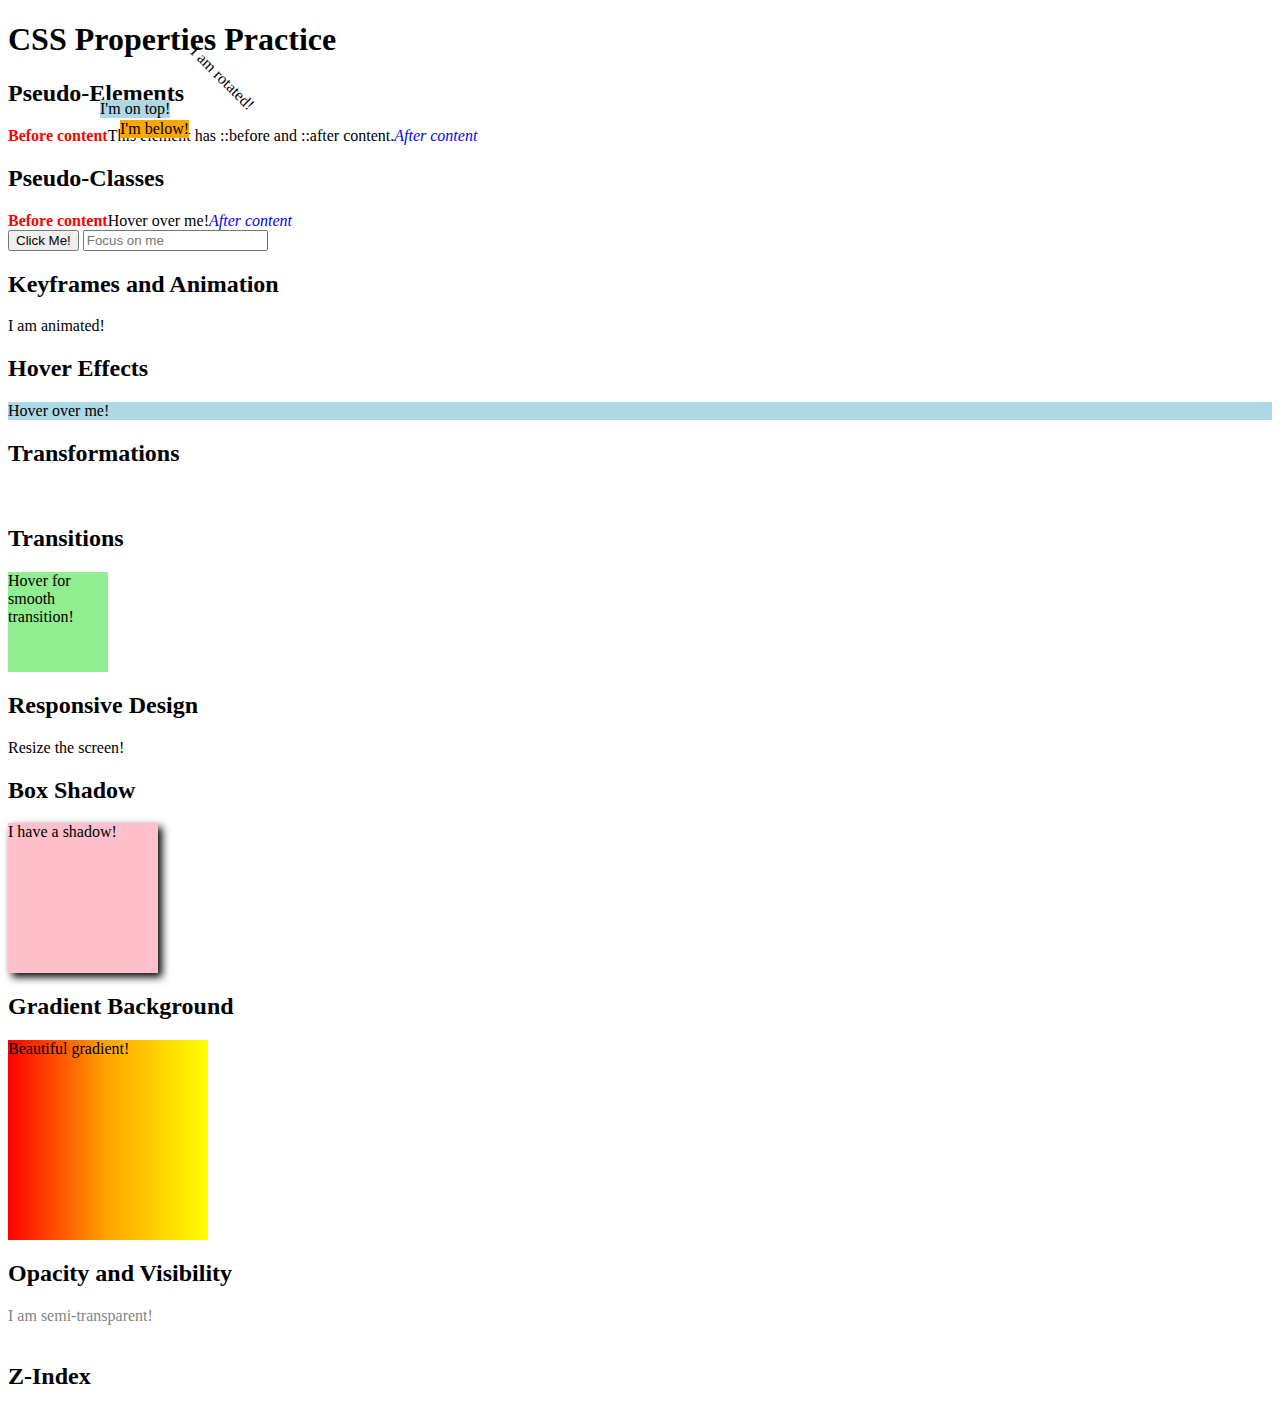
<file: learn css/index.html>
<!DOCTYPE html>
<html lang="en">
<head>
  <meta charset="UTF-8">
  <meta name="viewport" content="width=device-width, initial-scale=1.0">
  <title>CSS Properties Practice</title>
  <link rel="stylesheet" href="style.css"> <!-- Link your CSS file -->
</head>
<body>
  <h1>CSS Properties Practice</h1>

  <!-- Pseudo-Elements -->
  <h2>Pseudo-Elements</h2>
  <div class="element">This element has ::before and ::after content.</div>

  <!-- Pseudo-Classes -->
  <h2>Pseudo-Classes</h2>
  <div class="element">Hover over me!</div>
  <button class="button">Click Me!</button>
  <input class="element" type="text" placeholder="Focus on me">

  <!-- Keyframes and Animation -->
  <h2>Keyframes and Animation</h2>
  <div class="animated-element">I am animated!</div>

  <!-- Hover Effects -->
  <h2>Hover Effects</h2>
  <div class="hover-effect">Hover over me!</div>

  <!-- Transformations -->
  <h2>Transformations</h2>
  <div class="transform-box">I am rotated!</div>

  <!-- Transitions -->
  <h2>Transitions</h2>
  <div class="transition-box">Hover for smooth transition!</div>

  <!-- Media Query Responsive Box -->
  <h2>Responsive Design</h2>
  <div class="responsive-box">Resize the screen!</div>

  <!-- Box Shadow -->
  <h2>Box Shadow</h2>
  <div class="shadow-box">I have a shadow!</div>

  <!-- Gradient Background -->
  <h2>Gradient Background</h2>
  <div class="gradient-box">Beautiful gradient!</div>

  <!-- Opacity and Visibility -->
  <h2>Opacity and Visibility</h2>
  <div class="opacity-box">I am semi-transparent!</div>
  <div class="visibility-box">You can't see me, but I am here!</div>

  <!-- Z-Index -->
  <h2>Z-Index</h2>
  <div class="z-index-box" style="background: lightblue; position: absolute; top: 100px; left: 100px;">
    I'm on top!
  </div>
  <div style="background: orange; position: absolute; top: 120px; left: 120px;">
    I'm below!
  </div>

</body>
</html>
</file>
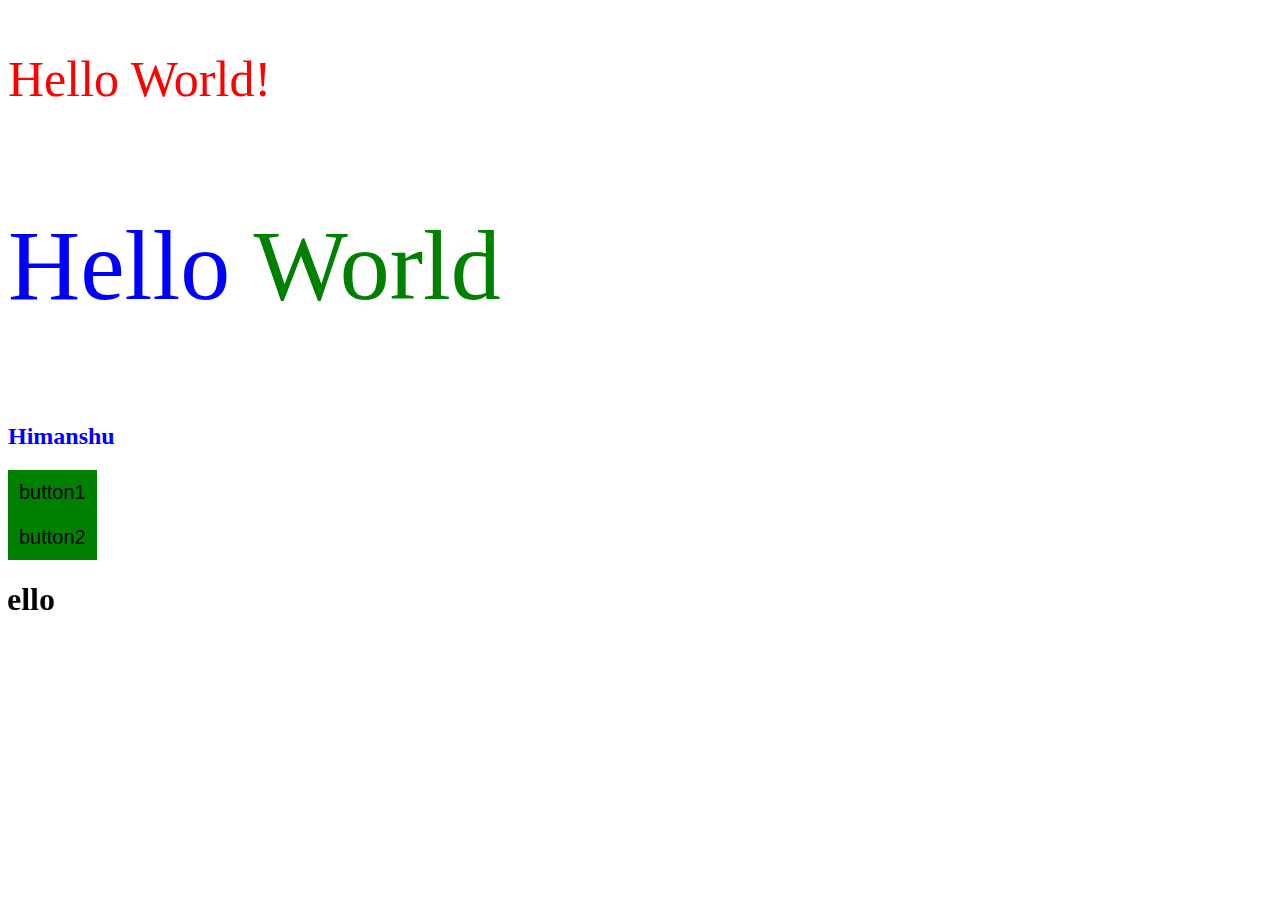
<file: multipage/index.html>
<!DOCTYPE html>
<html lang="en">
<head>
    <meta charset="UTF-8">
    <meta name="viewport" content="width=device-width, initial-scale=1.0">
    <title>Document</title>
    <link rel="stylesheet" href="style.css">
</head>
<body>
    <p>Hello World!</p>
    <div id="name">
        <p>Hello <span>World</span></p>
        <h2>Himanshu</h2>
        <button class="btn1">button1</button>

    </div>
    <button class="btn2">button2</button>
    <marquee behavior="" direction="right">
        <h1>hello</h1>
    </marquee>
</body>
</html>
</file>
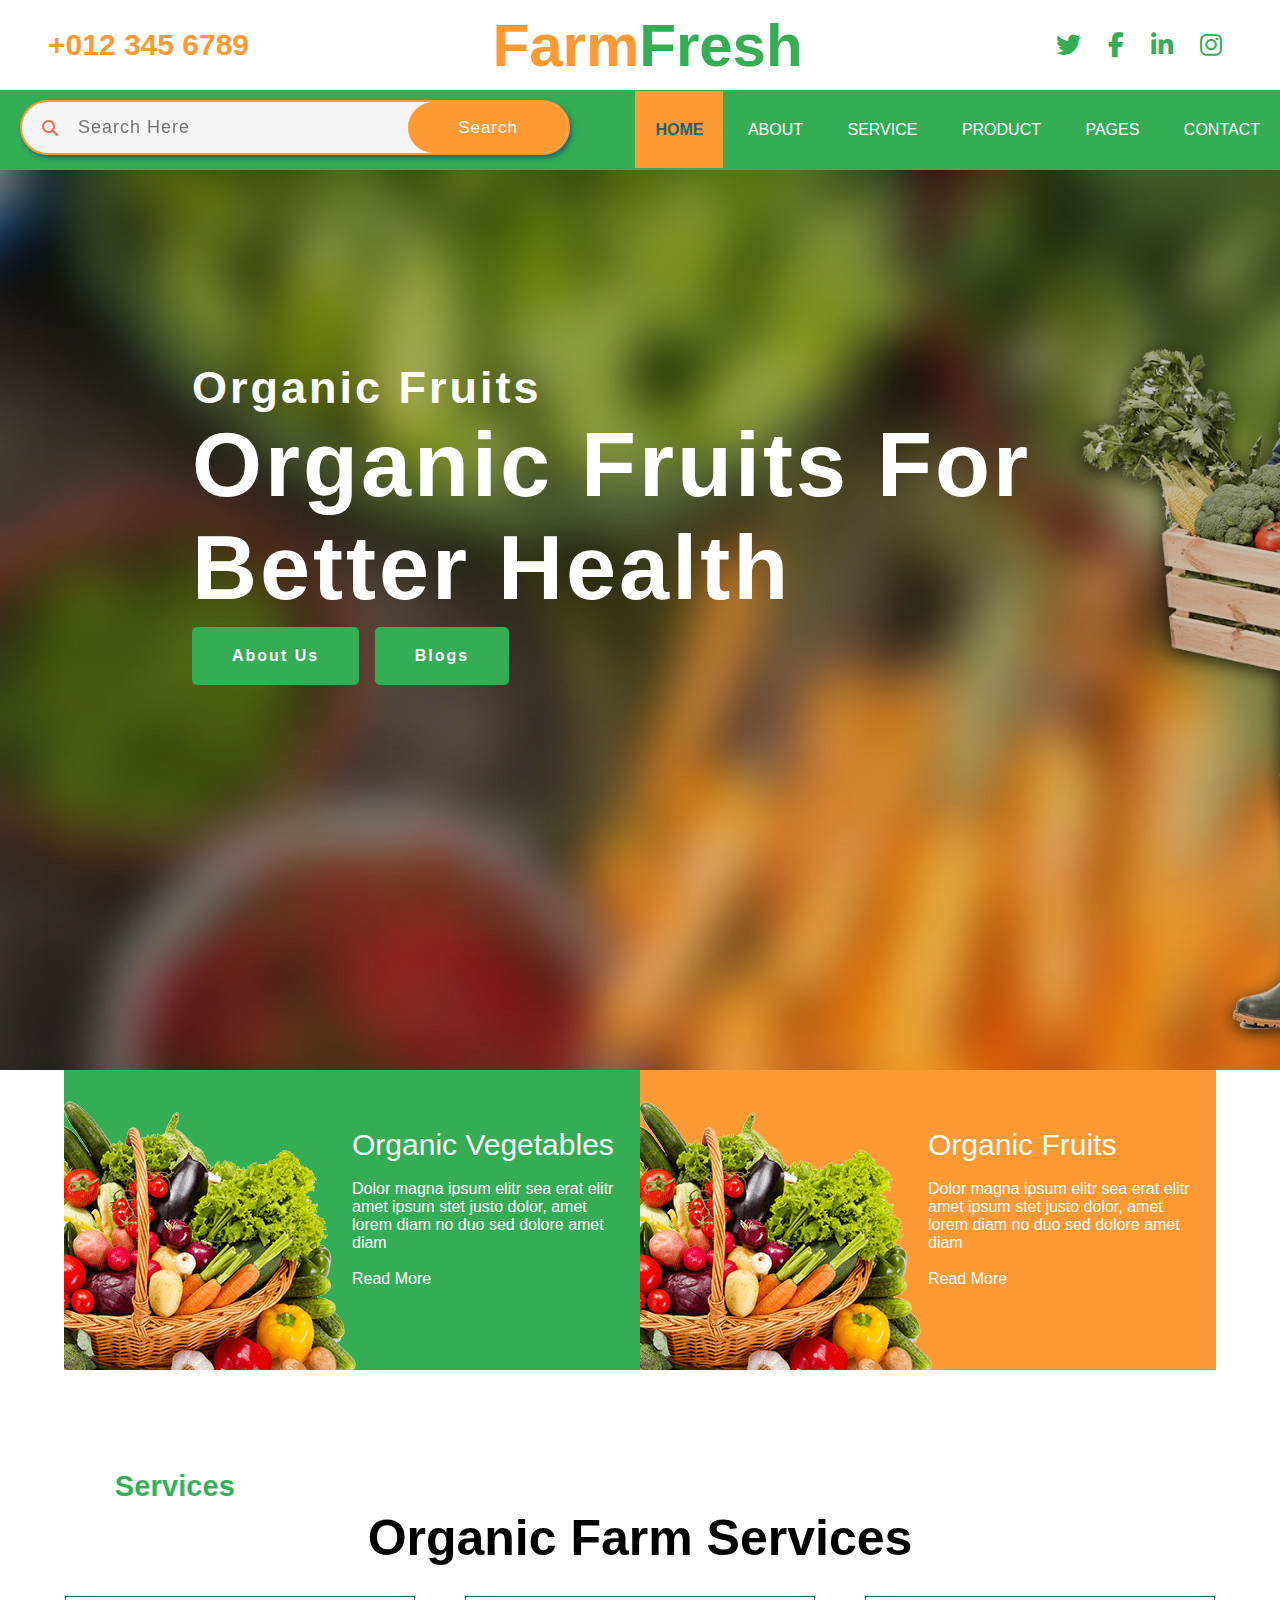
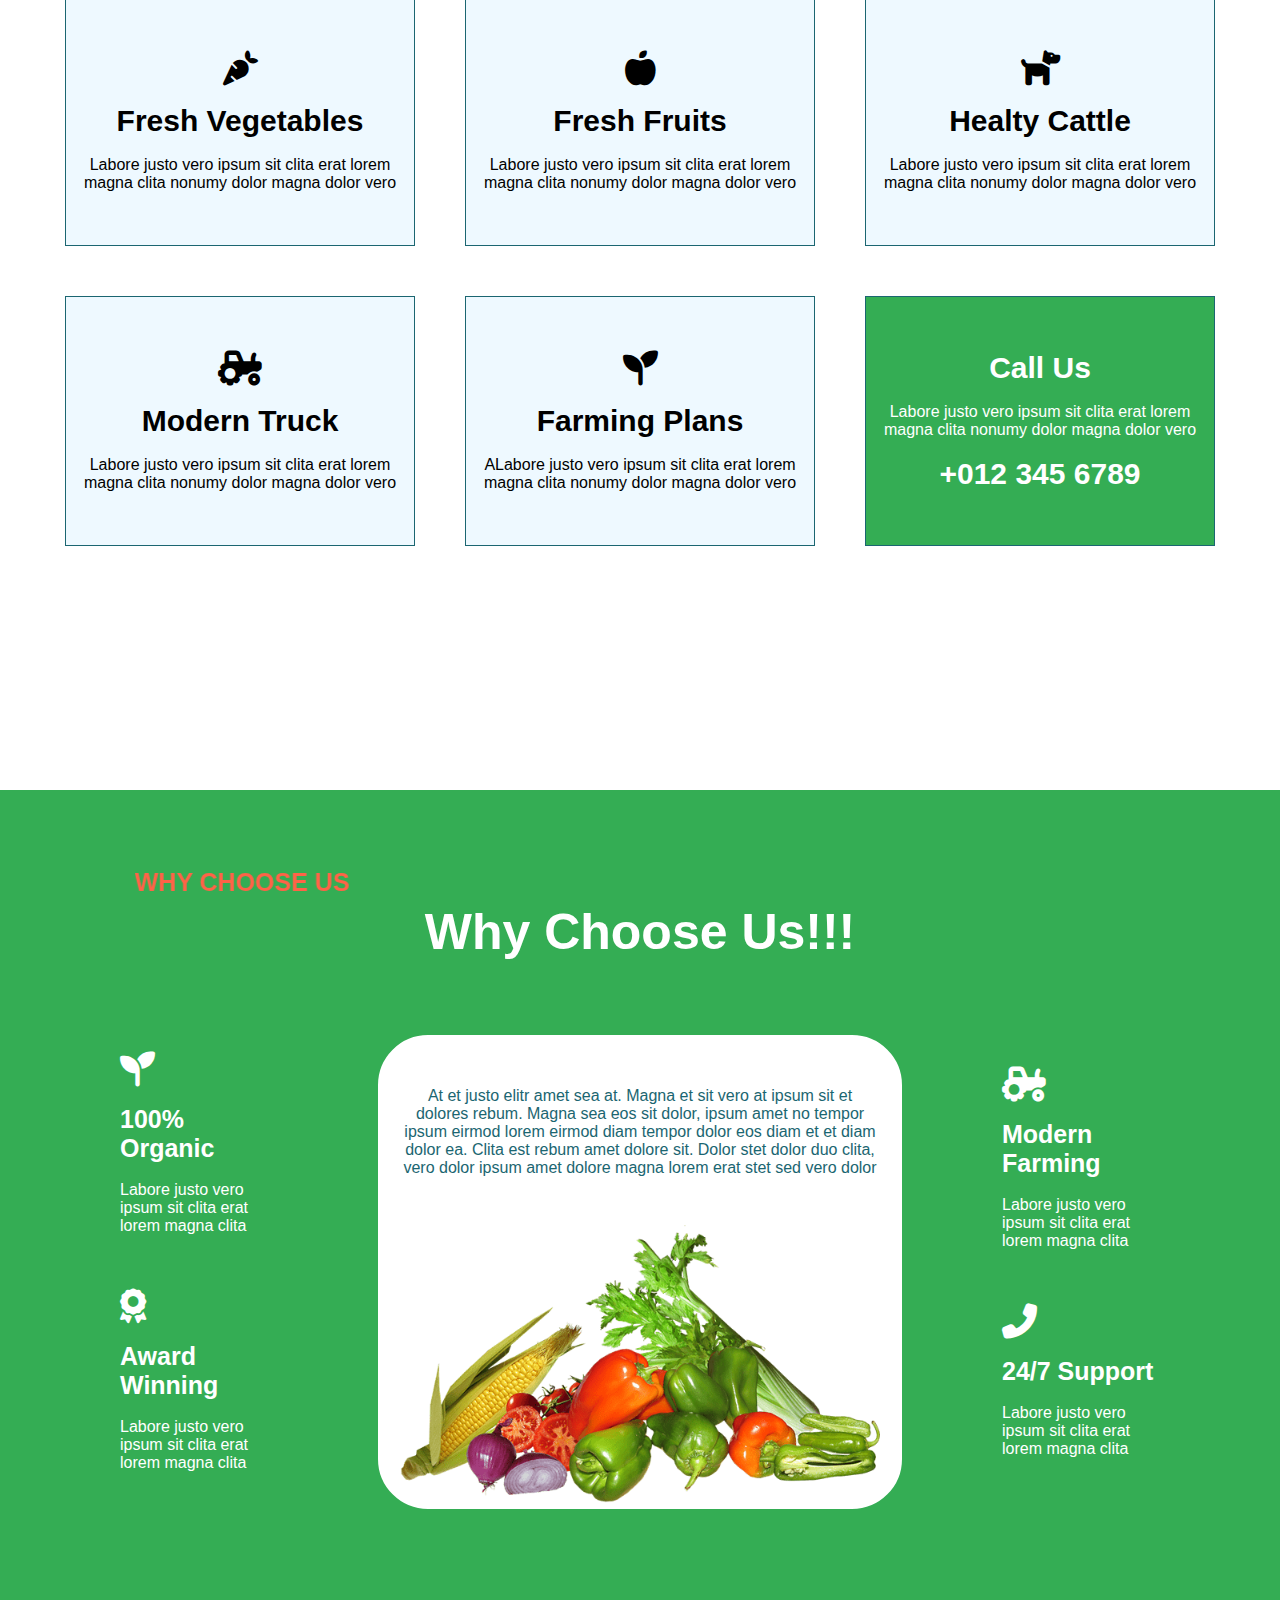
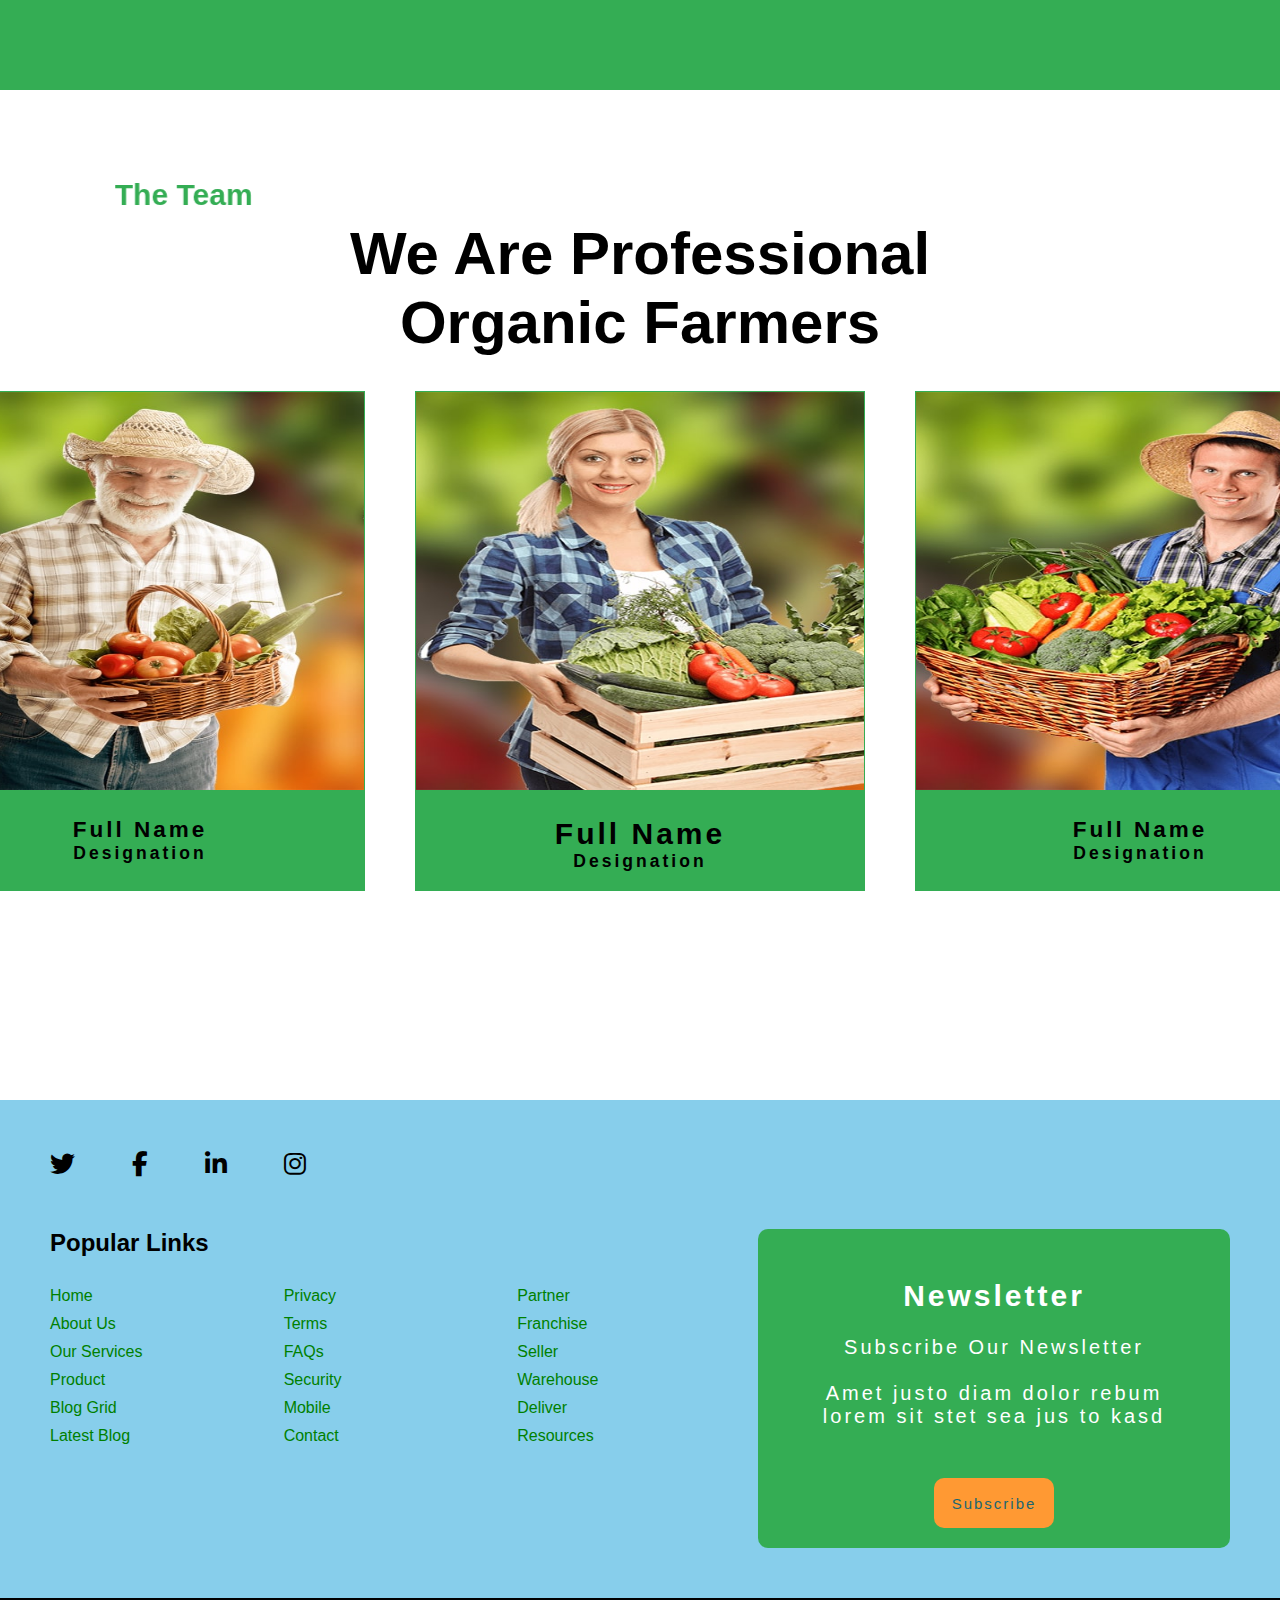
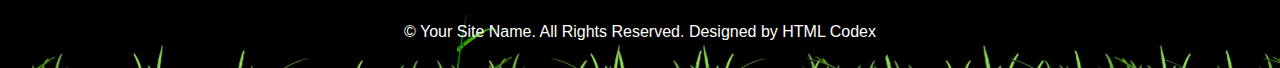
<file: p2/index.html>
<!DOCTYPE html>
<html lang="en">
<head>
    <meta charset="UTF-8">
    <meta name="viewport" content="width=device-width, initial-scale=1.0">
    <title>farm</title>
    <link rel="icon" href="img/product-1.png">
    <link rel="stylesheet" href="https://cdnjs.cloudflare.com/ajax/libs/font-awesome/6.7.1/css/all.min.css">
    <link rel="stylesheet" href="style.css">
    <link rel="stylesheet" href="media.css">
</head>
<body>
    <header>
    <form class="search" action="https://www.google.com/search" method="get">
        <i class="fa-solid fa-magnifying-glass"></i>
        <input type="text" placeholder="Search Here" name="q">
        <button type="submit">Search</button>         
    </form>
    
    <input type="checkbox" id="checker">
    <label for="checker" id="bars"><i class="fa-solid fa-bars"></i></label>
        <!-- // headtop part start from here  -->
        <div id="headtop">
            <div class="contact"><h2>+012 345 6789</h2></div>
            <div class="logo"><h1> <a href="#">Farm<span style="color: #34AD54;">Fresh</span></a></h1></div>
            <div class="icon">
                <a href=""><i class="fab fa-twitter"></i></a>
                <a href=""><i class="fab fa-facebook-f"></i></a>
                <a href=""><i class="fab fa-linkedin-in"></i></a>
                <a href=""><i class="fab fa-instagram"></i></a></a>
            </div>
        </div>
        <!-- // headtop part ends here  -->

        <!-- // navbar start from here  -->
        <div class="nav">
            <ul>
                <li><a class="active" href="home.html">HOME</a></li>
                <li><a href="about.html">ABOUT</a></li>
                <li><a href="service.html">SERVICE</a></li>
                <li><a href="product.html">PRODUCT</a></li>
                <li><a href="page.html">PAGES</a></li>
                <li><a href="index.html">CONTACT</a></li>
            </ul>
        </div>
        <!-- // navbar ends here  -->
    </header>
    <main>
        <!-- //index home section start from here -->
        <section id="home">
            <div class="homecontent">
                <p>Organic Fruits</p>
                <h1>Organic Fruits For <br> Better Health</h1>
                <button><a class="active"  href="about.html">About Us</a></button>
                <button><a class="active" href="page.html">Blogs</a></button>
            </div>
        </section>
         <!-- // index home section ends here -->

         <!-- // middle section start from here  -->
        <section id="middle">
            <div class="item1">
                <p><span>Organic Vegetables</span><br><br>
                    Dolor magna ipsum elitr sea erat elitr amet ipsum stet justo dolor, amet lorem diam no duo sed dolore amet diam <br><br>
                    <a href="">Read More</a></p>
            </div>
            <div class="item2">
                <p><span>Organic Fruits</span><br><br>
                    Dolor magna ipsum elitr sea erat elitr amet ipsum stet justo dolor, amet lorem diam no duo sed dolore amet diam <br><br>
                    <a href="">Read More</a></p>
            </div>
        </section>
        <!-- // middle section ends here  -->

            <!-- Services Section Start from here -->
        <section id="ourservice"> 
            <div class="myheading"> 
                <marquee behavior="alternate" direction="right" scrollamount="13"><h3 style="color: #34AD54;">Services</h3> </marquee>
                <h1>Organic Farm Services</h1> <br>
            </div> 

            <div id="box"> 
                <div class="content">
                    <p><i class="fa fa-carrot display-1 text-primary mb-3"></i></i><br><br><span>Fresh Vegetables</span><br><br>Labore justo vero ipsum sit clita erat lorem magna clita nonumy dolor magna dolor vero </p> 
                    </div>
                <div class="content">
                    <p><i class="fa fa-apple-alt display-1 text-primary mb-3"></i><br><br><span>Fresh Fruits</span> <br><br>Labore justo vero ipsum sit clita erat lorem magna clita nonumy dolor magna dolor vero</p>
                </div> 
                <div class="content">
                    <p><i class="fa fa-dog display-1 text-primary mb-3"></i><br><br><span>Healty Cattle</span> <br><br>Labore justo vero ipsum sit clita erat lorem magna clita nonumy dolor magna dolor vero</p>
                </div> 
                <div class="content">
                    <p><i class="fa fa-tractor display-1 text-primary mb-3"></i><br><br><span>Modern Truck</span> <br><br>Labore justo vero ipsum sit clita erat lorem magna clita nonumy dolor magna dolor vero</p>
                </div> 
                <div class="content">
                    <p><i class="fa fa-seedling display-1 text-primary mb-3"></i><br><br><span>Farming Plans</span> <br><br>ALabore justo vero ipsum sit clita erat lorem magna clita nonumy dolor magna dolor vero </p>
                </div> 
                <div class="content" style="background-color: #34AD54; color: white;">
                    <p><span>Call Us</span> <br><br>Labore justo vero ipsum sit clita erat lorem magna clita nonumy dolor magna dolor vero<br><br><span>+012 345 6789</span></p>
                </div> 
            </div>
        </section> 
          <!--Services Section Ends Here -->
        
<!-- product or features start from here  -->
        <section id="main">
            <div id="mainhead">
                <marquee behavior="alternate" direction="right" scrollamount="13"><h4 style="color: tomato;"><br><br>WHY CHOOSE US</h4></marquee>
                <h1>Why Choose Us!!!</h1>
            </div> <br><br><br>
            <div id="mainbox">
                <div class="maincontent">
                    <p><i class="fa fa-seedling fs-4 text-white"></i><br><br>   <span>100% Organic</span><br><br></i>Labore justo vero ipsum sit clita erat lorem magna clita
                        <br><br><br><br><i class="fa fa-award fs-4 text-white"></i><br><br><span>Award Winning</span><br><br>Labore justo vero ipsum sit clita erat lorem magna clita</p>
                </div>
                <div class="mainimg">
                    <p>At et justo elitr amet sea at. Magna et sit vero at ipsum sit et dolores rebum. Magna sea eos sit dolor, ipsum amet no tempor ipsum eirmod lorem eirmod diam tempor dolor eos diam et et diam dolor ea. Clita est rebum amet dolore sit. Dolor stet dolor duo clita, vero dolor ipsum amet dolore magna lorem erat stet sed vero dolor</p>
                    <img src="img/feature.png" alt="" width="600px">
                </div><br><br>
                <div class="maincontent">
                    <p><i class="fa fa-tractor fs-4 text-white"></i><br><br><span>Modern Farming</span><br><br>Labore justo vero ipsum sit clita erat lorem magna clita
                        <br><br><br><br><i class="fa fa-phone-alt fs-4 text-white"></i><br><br><span>24/7 Support</span><br><br>Labore justo vero ipsum sit clita erat lorem magna clita</p>
                </div>
            </div>
        </section>
            <!-- product or features ends here  -->

            <!-- About Section Start from here  -->
        <section id="members"> 
            <div class="teamText"> 
                    <br><br><marquee behavior="alternate" direction="right" scrollamount="13"><p  style="color: #34AD54;">The Team</p> </marquee>
                    <h1>We Are Professional <br> Organic Farmers</h1> <br> 
            </div> 
            <div class="teambox">   
                <div class="box"> 
                    <img src="img/team-1.jpg" alt="" width="100%" height="80%" > 
                    <div class="boxcontent"> 
                        <h2>Full Name</h2> 
                        <h3>Designation</h3> 
                    </div>     
                </div> 

                <div class="box"> 
                    <img src="img/team-2.jpg" alt="" width="100%" height="80%"> 
                    <div class="boxcontent"> 
                        <h1>Full Name</h1> 
                        <h3>Designation</h3> 
                    </div>                         
                </div> 
                <div class="box"> 
                    <img src="img/team-3.jpg" alt="" width="100%" height="80%"> 
                    <div class="boxcontent"> 
                        <h2>Full Name</h2> 
                        <h3>Designation</h3> 
                    </div> 
                </div> 
            </div> 
        </section> 
        <!-- About Section Ends here  -->

    </main>

    <footer>
        <div class="footercontent">
            <div class="icons">
                <a href=""><i class="fab fa-twitter"></i></a>
                <a href=""><i class="fab fa-facebook-f"></i></a>
                <a href=""><i class="fab fa-linkedin-in"></i></a>
                <a href=""><i class="fab fa-instagram"></i></a></a>
            </div>
            <div class="row1">
                <div class="rowleft">
                    <h2>Popular Links</h2>
                    <div class="usefullinks">
                        <ul>
                            <li><a href="home.html">Home</a></li>
                            <li><a href="about.html">About Us</a></li>
                            <li><a href="service.html">Our Services</a></li>
                            <li><a href="product.html">Product</a></li>
                            <li><a href="page.html">Blog Grid</a></li>
                            <li><a href="index.html">Latest Blog</a></li>
                        </ul>
                        <ul>
                            <li><a href="">Privacy</a></li>
                            <li><a href="">Terms</a></li>
                            <li><a href="">FAQs</a></li>
                            <li><a href="">Security</a></li>
                            <li><a href="">Mobile</a></li>
                            <li><a href="">Contact</a></li>
                        </ul>
                        <ul>
                            <li><a href="">Partner</a></li>
                            <li><a href="">Franchise</a></li>
                            <li><a href="">Seller</a></li>
                            <li><a href="">Warehouse</a></li>
                            <li><a href="">Deliver</a></li>
                            <li><a href="">Resources</a></li>
                        </ul>
                    </div>
                    
                </div>
                <div class="rowright">
                    <p><h2>Newsletter</h2>
                        <br>Subscribe Our Newsletter <br><br>
                        Amet justo diam dolor rebum <br>
                         lorem sit stet sea jus to kasd</p>
                    <button class="active"><a href="">Subscribe</a></button>
                </div>
            </div>
            <div class="row2">
            </div>
            <div class="row3">
                <p>© Your Site Name. All Rights Reserved. Designed by HTML Codex</p>
            </div>
        </div>

    </footer>
</body>
</html>
</file>
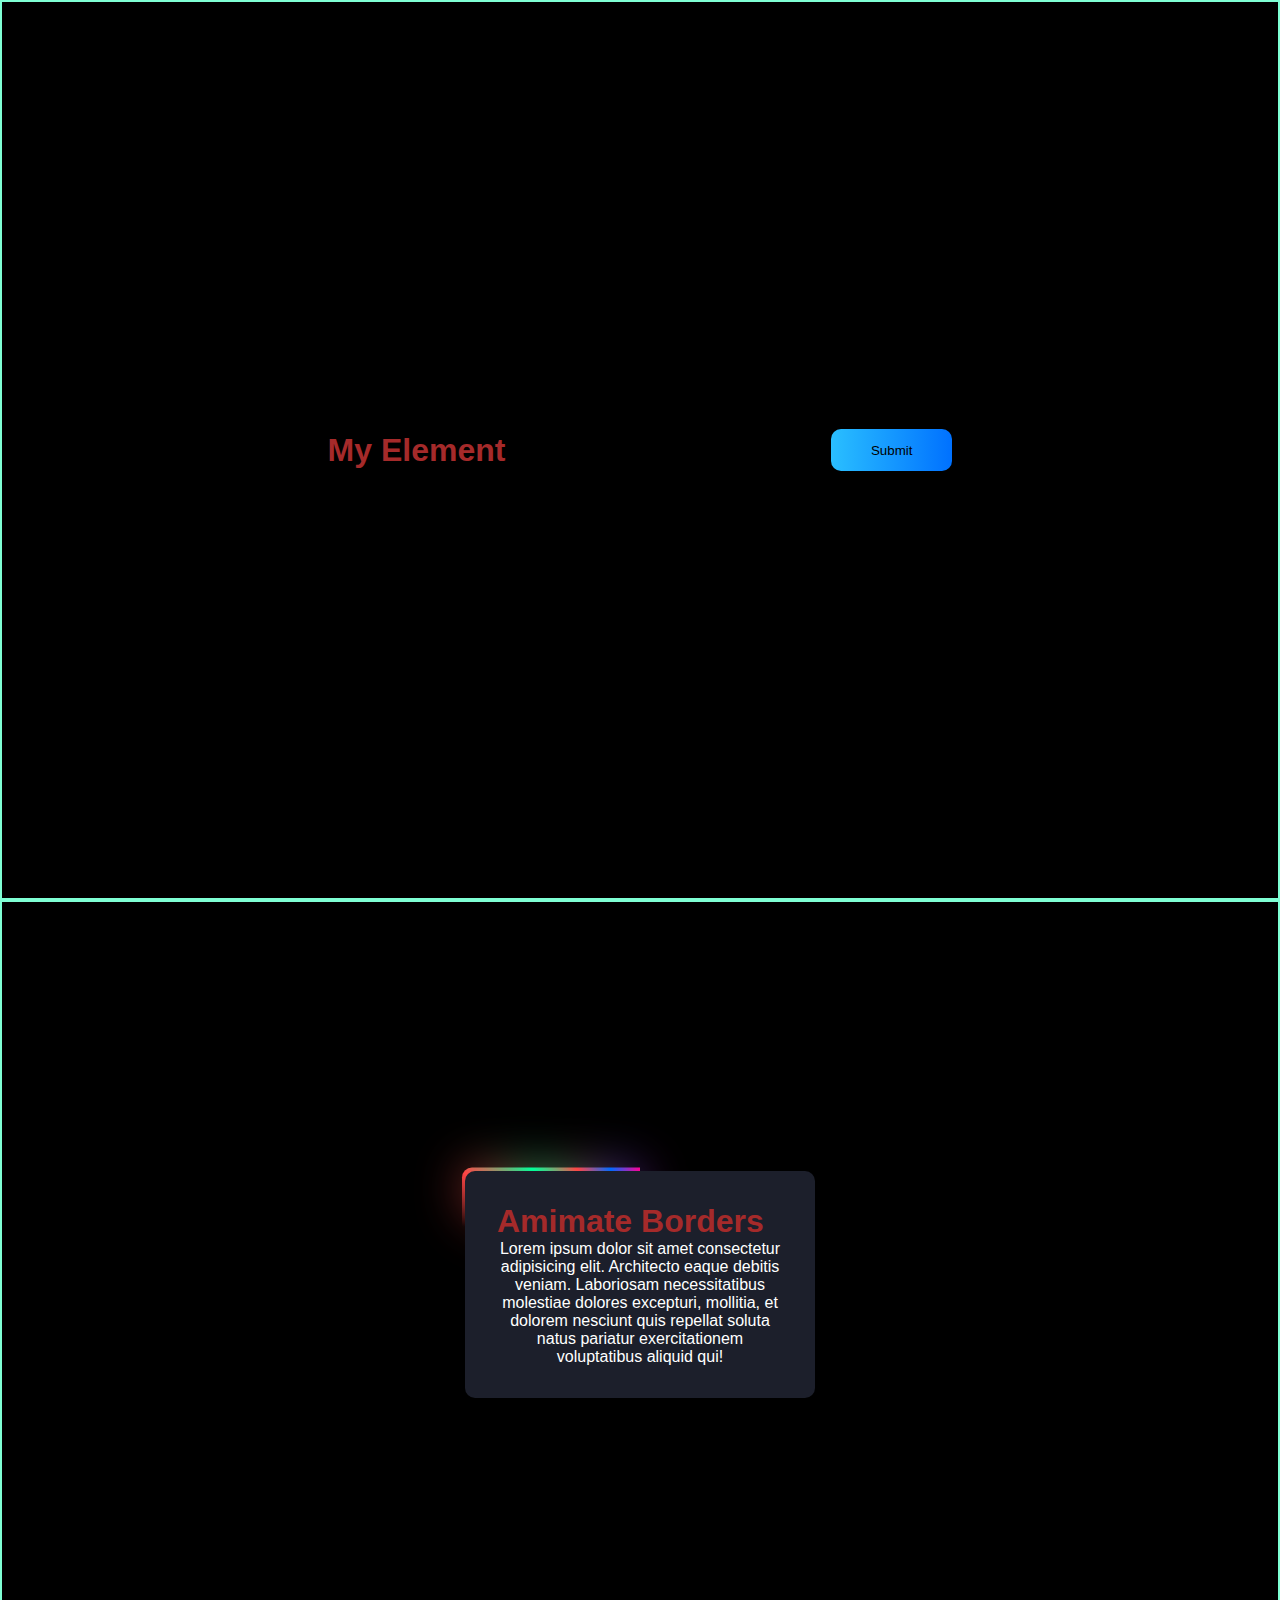
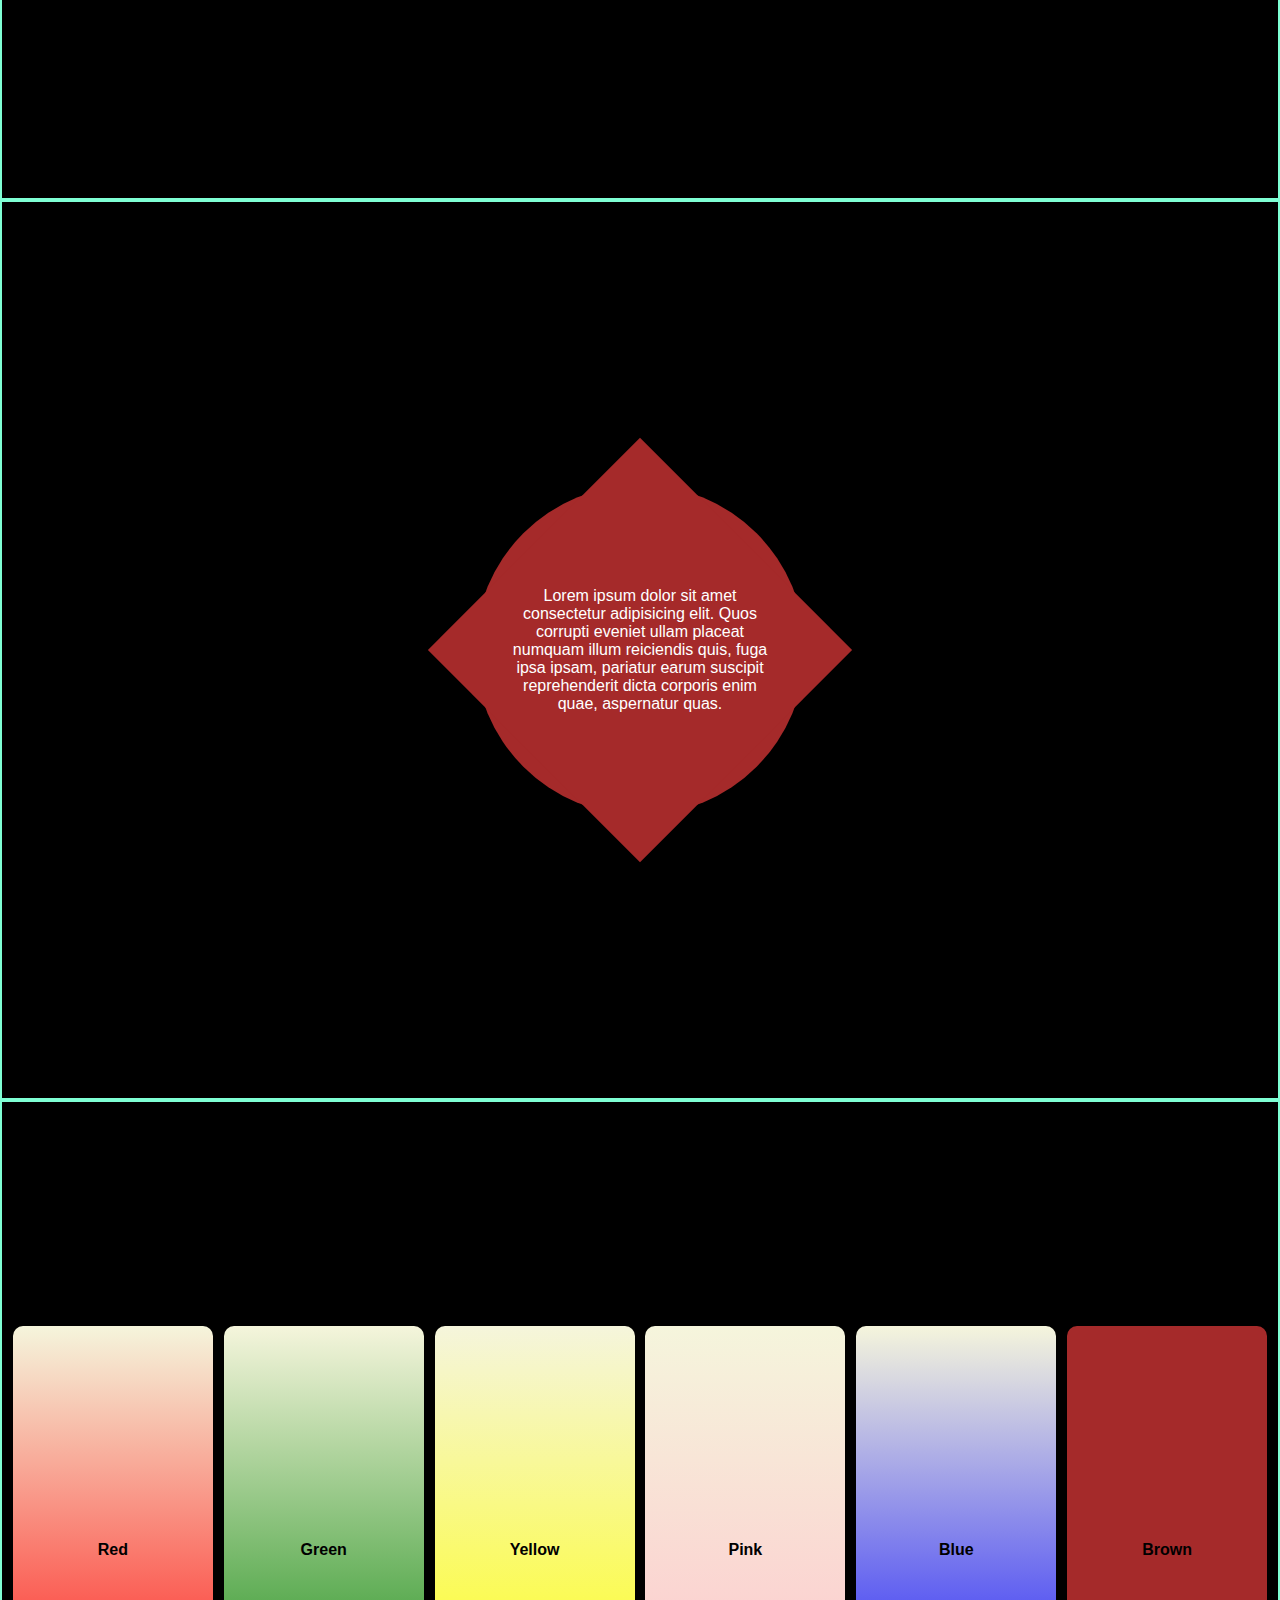
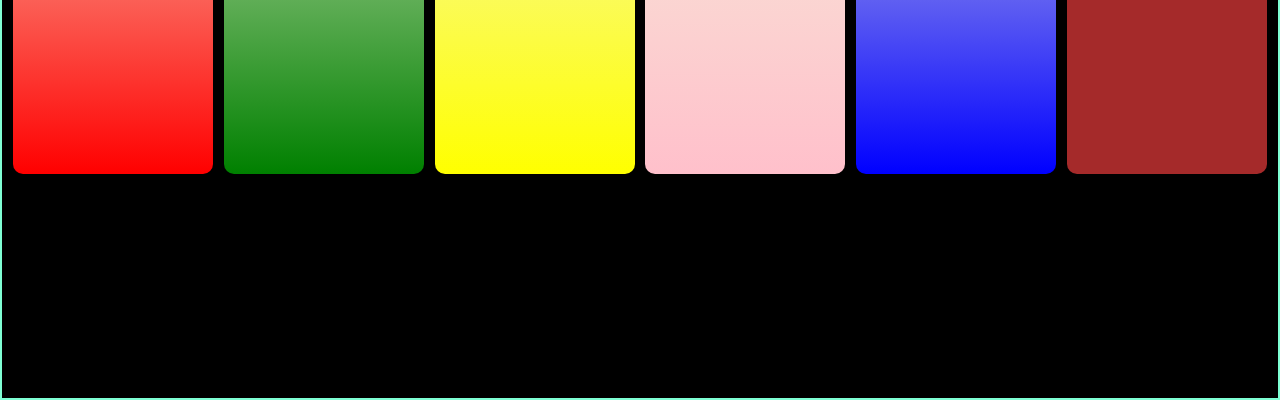
<file: Pro/index.html>
<!DOCTYPE html>
<html lang="en">
<head>
    <meta charset="UTF-8">
    <meta name="viewport" content="width=device-width, initial-scale=1.0">
    <title>Document</title>
    <link rel="stylesheet" href="style.css">
</head>
<body>
    <section id="sec1">    
        <h1>My Element</h1>
    <button>Submit</button></section>

    <section id="sec2">    
        <div class="card">
        <h1>Amimate Borders</h1>
        <p>Lorem ipsum dolor sit amet consectetur adipisicing elit. Architecto eaque debitis veniam. Laboriosam necessitatibus molestiae dolores excepturi, mollitia, et dolorem nesciunt quis repellat soluta natus pariatur exercitationem voluptatibus aliquid qui!</p>
    </div></section>


    <section id="sec3">
        <div>
            <p>Lorem ipsum dolor sit amet consectetur adipisicing elit. Quos corrupti eveniet ullam placeat numquam illum reiciendis quis, fuga ipsa ipsam, pariatur earum suscipit reprehenderit dicta corporis enim quae, aspernatur quas.</p>
        </div>
    </section>

    <section id="sec4">
        <div class="red" onclick="red()">red</div>
        <div class="green" onclick="green()">green</div>
        <div class="yellow" onclick="yellow()">yellow</div>
        <div class="pink" onclick="pink()">pink</div>
        <div class="blue" onclick="blue()">blue</div>
        <div class="brown" onclick="brown()">brown</div>
    </section>
    <script src="script.js"></script>
</body>
</html>
</file>
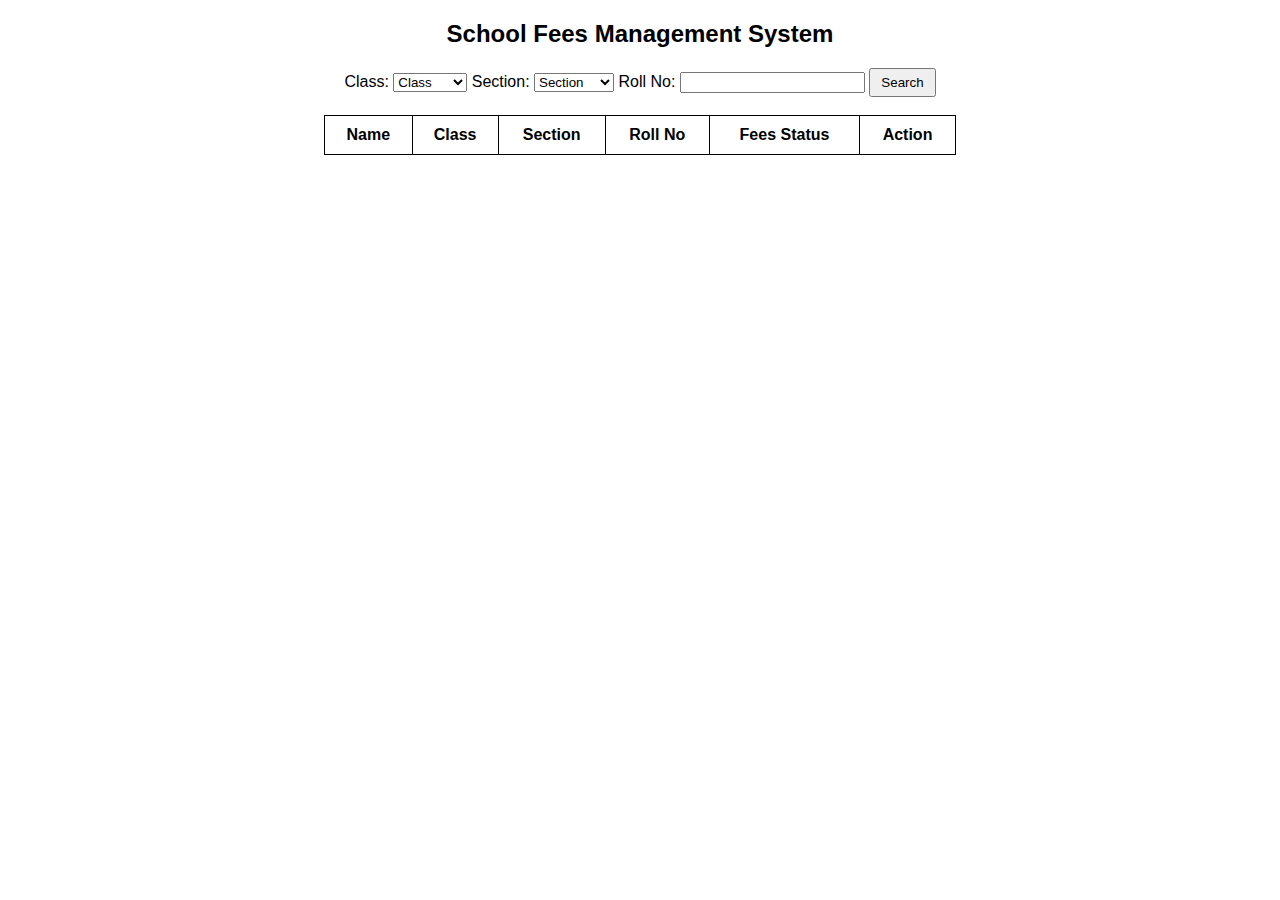
<file: School/index.html>
<!DOCTYPE html>
<html lang="en">
<head>
    <meta charset="UTF-8">
    <meta name="viewport" content="width=device-width, initial-scale=1.0">
    <title>School Fees Management</title>
    <style>
        body {
            font-family: Arial, sans-serif;
            text-align: center;
        }
        .container {
            width: 50%;
            margin: auto;
        }
        table {
            width: 100%;
            border-collapse: collapse;
        }
        th, td {
            border: 1px solid black;
            padding: 10px;
            text-align: center;
        }
        button {
            padding: 5px 10px;
            cursor: pointer;
        }
    </style>
</head>
<body>
    <div class="container">
        <h2>School Fees Management System</h2>
        <label for="class">Class:</label>
        <select id="class">
            <option value="">Class</option>
            <option value="9">Class 9</option>
            <option value="10">Class 10</option>
            <option value="11">Class 11</option>
            <option value="12">Class 12</option>
        </select>

        <label for="section">Section:</label>
        <select id="section">
            <option value="">Section</option>
            <option value="A">Section A</option>
            <option value="B">Section B</option>
        </select>
        
        <label for="rollNo">Roll No:</label>
        <input type="number" id="rollNo">
        <button onclick="searchStudent()">Search</button>
        <br><br>
        <table>
            <thead>
                <tr>    
                    <th>Name</th>
                    <th>Class</th>
                    <th>Section</th>
                    <th>Roll No</th>
                    <th>Fees Status</th>
                    <th>Action</th>
                </tr>
            </thead>
            <tbody id="studentTable">
                <!-- Student details will be displayed here -->
            </tbody>
        </table>
    </div>
    
    <script>
let students = [
    { name: "Himanshu", class: "9", section: "A", rollNo: 901, feesPaid: false },
    { name: "Jatin", class: "9", section: "B", rollNo: 902, feesPaid: false },
    { name: "Vijay", class: "9", section: "A", rollNo: 903, feesPaid: false },
    { name: "Yash", class: "10", section: "B", rollNo: 1001, feesPaid: true },
    { name: "Shradha", class: "10", section: "A", rollNo: 1002, feesPaid: true },
    { name: "Dhruv", class: "10", section: "B", rollNo: 1003, feesPaid: true },
    { name: "Sushant", class: "11", section: "A", rollNo: 1101, feesPaid: false },
    { name: "Supriti", class: "11", section: "B", rollNo: 1102, feesPaid: false },
    { name: "Rohit", class: "11", section: "A", rollNo: 1103, feesPaid: false },
    { name: "Vikas", class: "12", section: "B", rollNo: 1201, feesPaid: true },
    { name: "Neetu", class: "12", section: "A", rollNo: 1202, feesPaid: true },
    { name: "Indrajeet", class: "12", section: "B", rollNo: 1203, feesPaid: true }
];

let searchStudent = () => {
    let selectedClass = document.querySelector("#class").value;
    let selectedSection = document.querySelector("#section").value;
    let rollNo = parseInt(document.querySelector("#rollNo").value);
    let tableBody = document.querySelector("#studentTable");
    tableBody.innerHTML = ""; // Clear previous results

    let matchingStudents = students.filter(s =>
        (selectedClass === "" || s.class === selectedClass) &&
        (selectedSection === "" || s.section === selectedSection) &&
        (isNaN(rollNo) || s.rollNo === rollNo)
    );

    if (matchingStudents.length > 0) {
        matchingStudents.map(student => {
            // Load student fee status from localStorage
            let storedFeesStatus = localStorage.getItem(`feesPaid_${student.rollNo}`);
            if (storedFeesStatus !== null) {
                student.feesPaid = storedFeesStatus === 'true';
            }

            let row = `<tr>
                <td>${student.name}</td>
                <td>${student.class}</td>
                <td>${student.section}</td>
                <td>${student.rollNo}</td>
                <td>${student.feesPaid ? "Paid" : "Not Paid"}</td>
                <td>${!student.feesPaid ? `<button onclick="payFees(${student.rollNo})">Pay Now</button>` : "Paid"}</td>
            </tr>`;
            tableBody.innerHTML += row;
        });
    } else {
        tableBody.innerHTML = "<tr><td colspan='6'>No student found</td></tr>";
    }
}

let payFees = (rollNo) => {
    let student = students.find(s => s.rollNo === rollNo);
    if (student) {
        student.feesPaid = true;
        // Save the updated fees status in localStorage
        localStorage.setItem(`feesPaid_${student.rollNo}`, 'true');
        alert("Fees paid successfully!");
        searchStudent(); // Refresh the table to reflect the changes
    }
}

    </script>
</body>
</html>
</file>
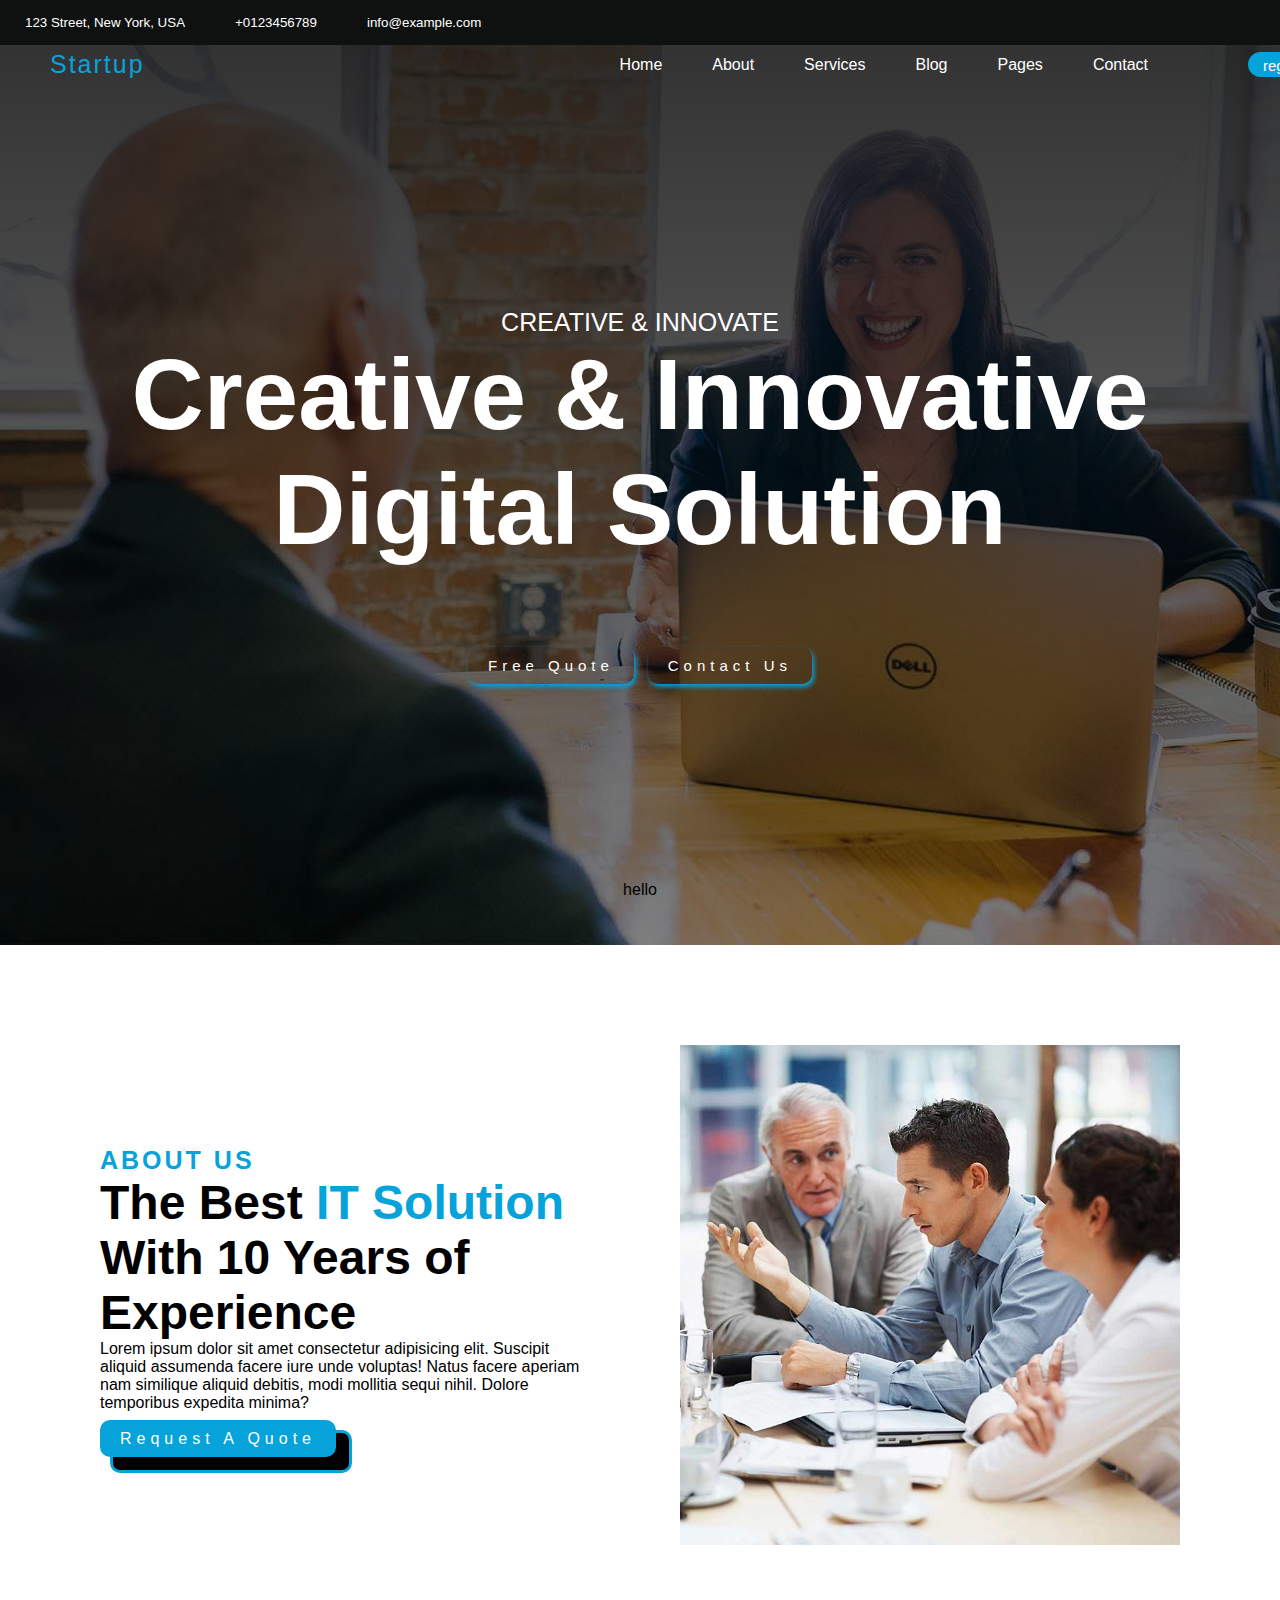
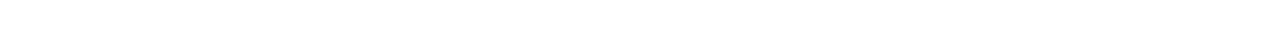
<file: Startup Project/index.html>
<!DOCTYPE html>
<html lang="en">
<head>
    <meta charset="UTF-8">
    <meta name="viewport" content="width=device-width, initial-scale=1.0">
    <title>Startup</title>
    <link rel="stylesheet" href="style.css">
    <link rel="stylesheet" href="https://cdnjs.cloudflare.com/ajax/libs/font-awesome/6.6.0/css/all.min.css" integrity="sha512-Kc323vGBEqzTmouAECnVceyQqyqdsSiqLQISBL29aUW4U/M7pSPA/gEUZQqv1cwx4OnYxTxve5UMg5GT6L4JJg==" crossorigin="anonymous" referrerpolicy="no-referrer" />
</head>
<body>
    <!-- Header Start Here -->
     <header>
        <div id="heading">
            <small>123 Street, New York, USA</small>
            <small>+0123456789</small>
            <small>info@example.com</small>
        </div>
        <div class="navhead">
            <div id="logo"><h1<i class="fa-solid fa-user"></i>Startup</h1></div>
            <div id="navbar">
                <a href="">Home</a>
                <a href="">About</a>
                <a href="">Services</a>
                <a href="">Blog</a>
                <a href="">Pages</a>
                <a href="">Contact</a>
                <!-- <input placeholder="Search Text">
                <button>Search</button> -->
            </div>
            <div id="register"><a href="">register</a></div>
        </div>
        
     </header>

     <main>
    <section class="home">

        <div id="homepagelayout">
            <p>
                CREATIVE & INNOVATE
            </p>
            <h1>
                Creative & Innovative <br>Digital Solution
            </h1>
            <br>
            <a href="" >Free Quote</a>
            <a href="">Contact Us</a>
        </div>
        <div id="update_value">
            <div class=""> hello</div>
            <div class=""></div>
            <div class=""></div>
        </div>
    </section>
        <section id="about">
            <div id="about-left">
                <h3>ABOUT US</h3>
                <h1>The Best <span>IT Solution</span> With 10 Years of Experience</h1>
                <p>Lorem ipsum dolor sit amet consectetur adipisicing elit. Suscipit aliquid assumenda facere iure unde voluptas! Natus facere aperiam nam similique aliquid debitis, modi mollitia sequi nihil. Dolore temporibus expedita minima?</p><br>
                <a href="">Request A Quote</a>
            </div>
            <div id="about-right">
                <img src="img/about.jpg" alt="pic" width="500px">
            </div>
        </section>
        
     </main>

     <footer>

     </footer>
</body>
</html>
</file>
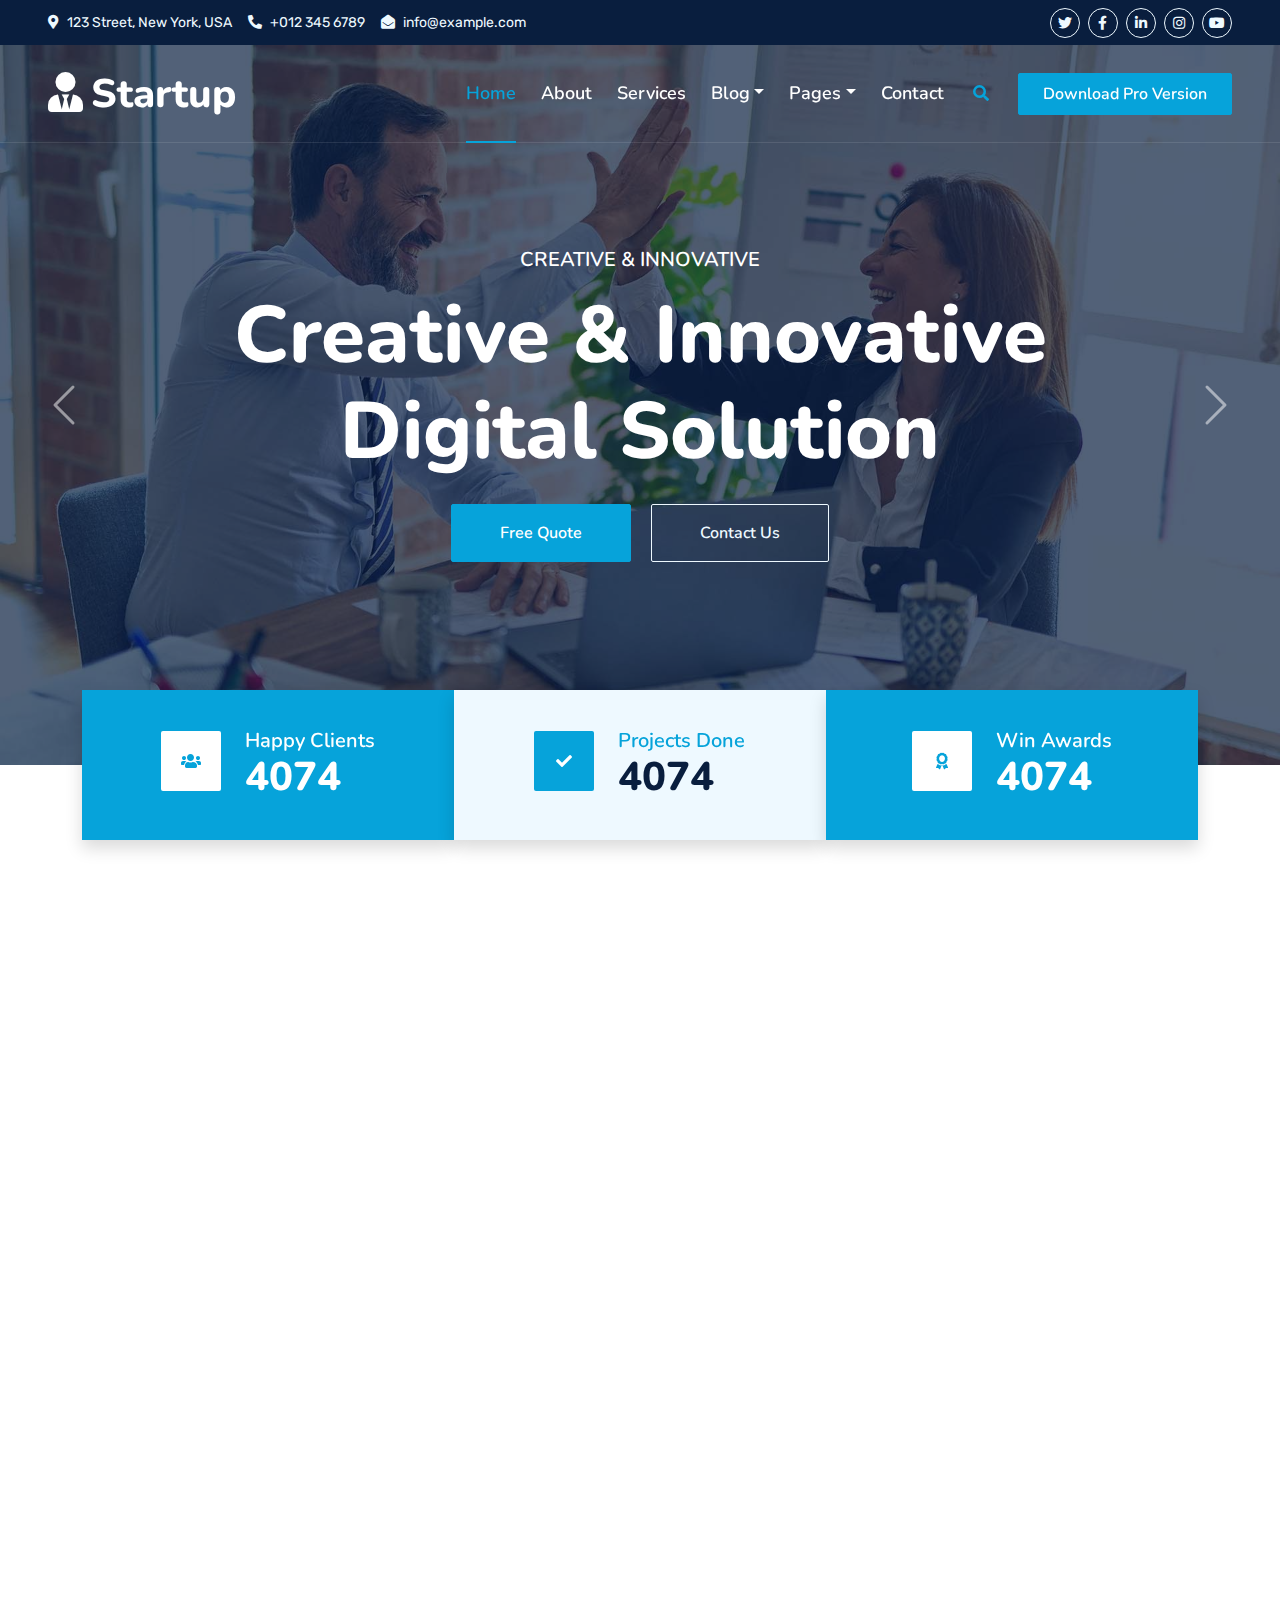
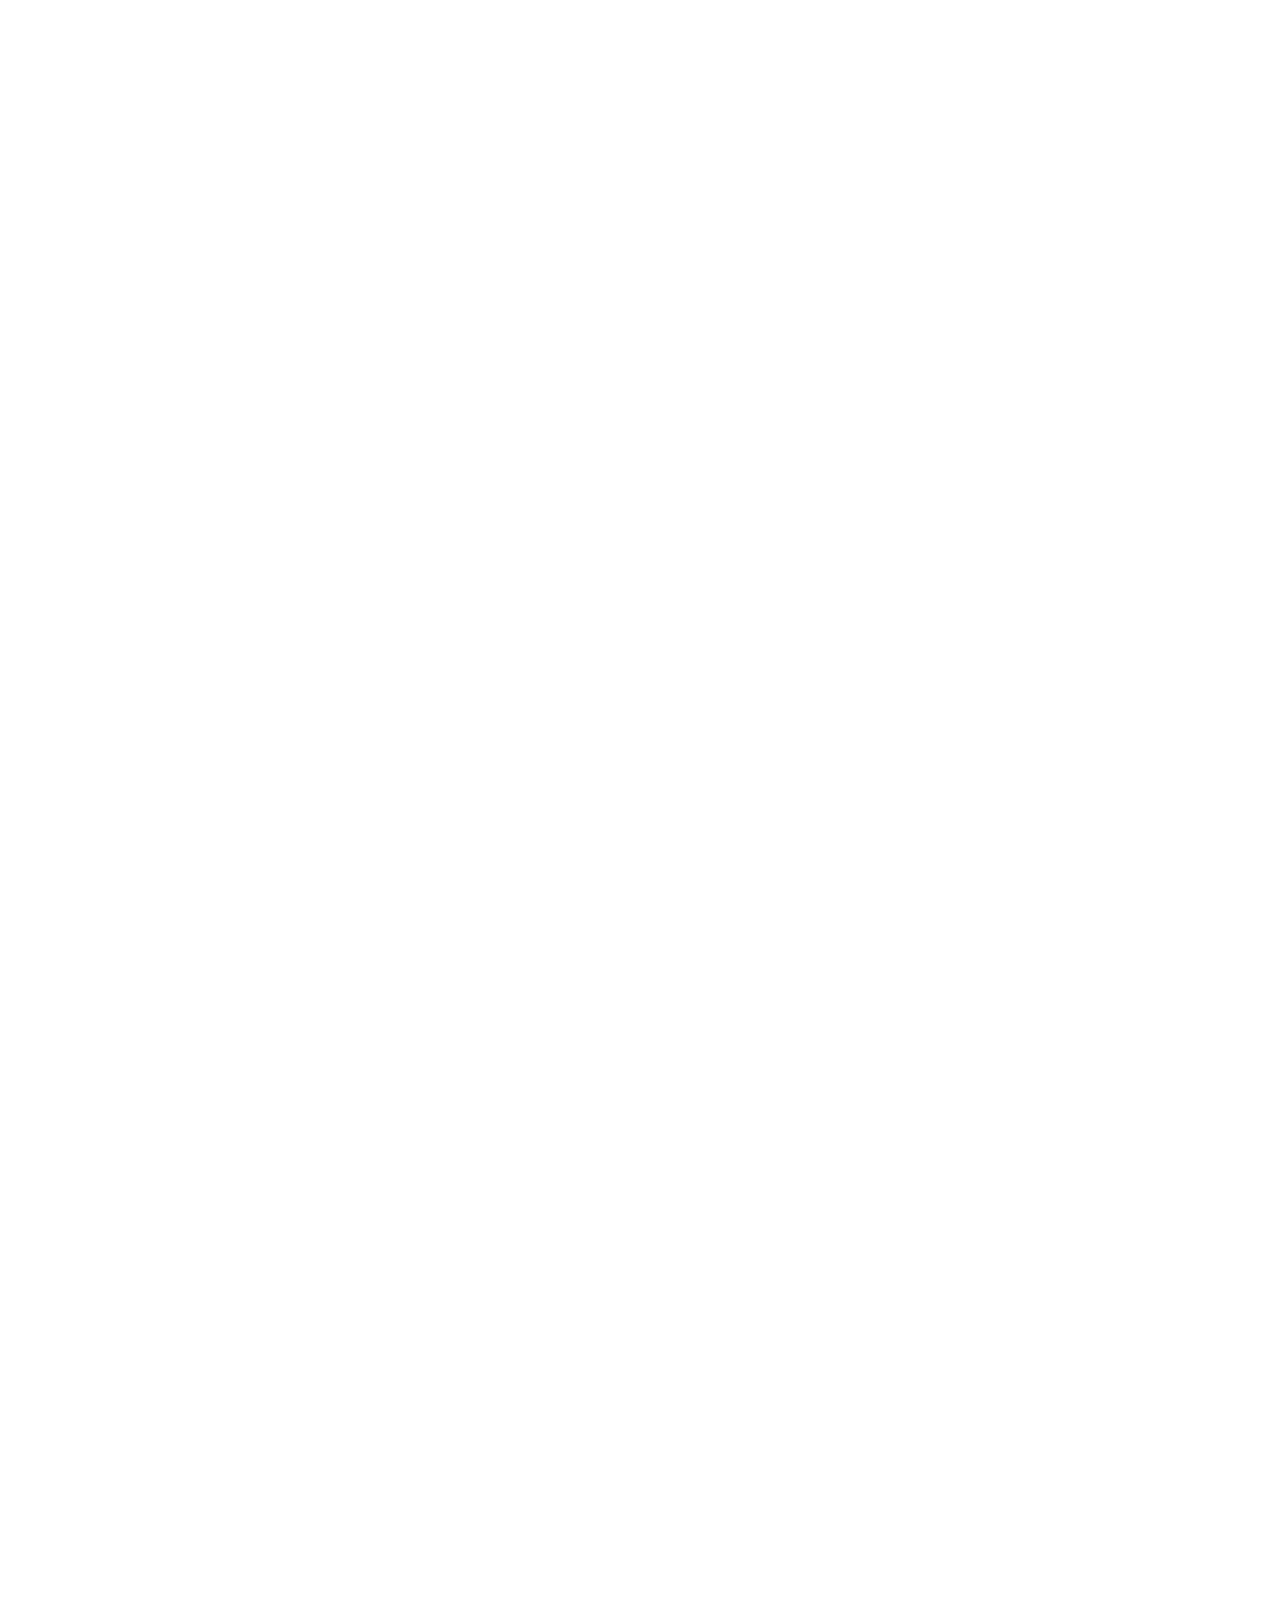
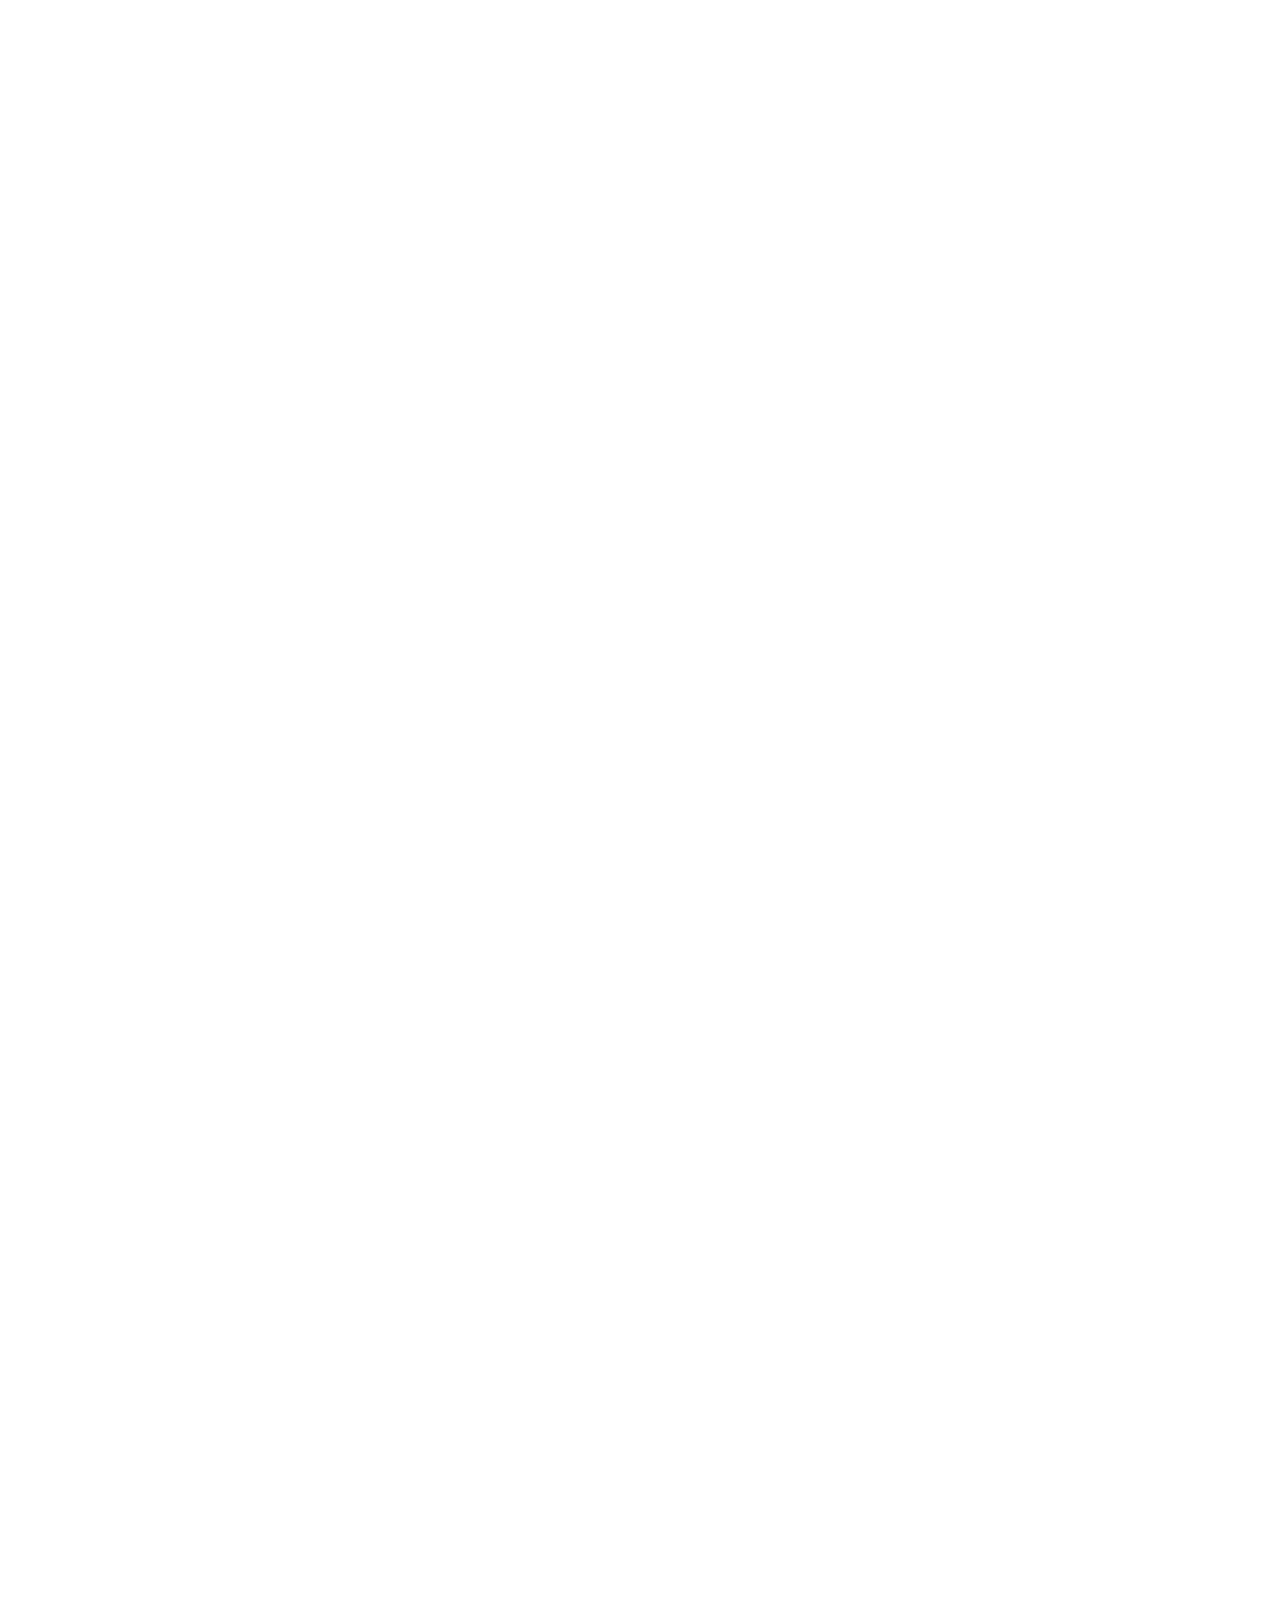
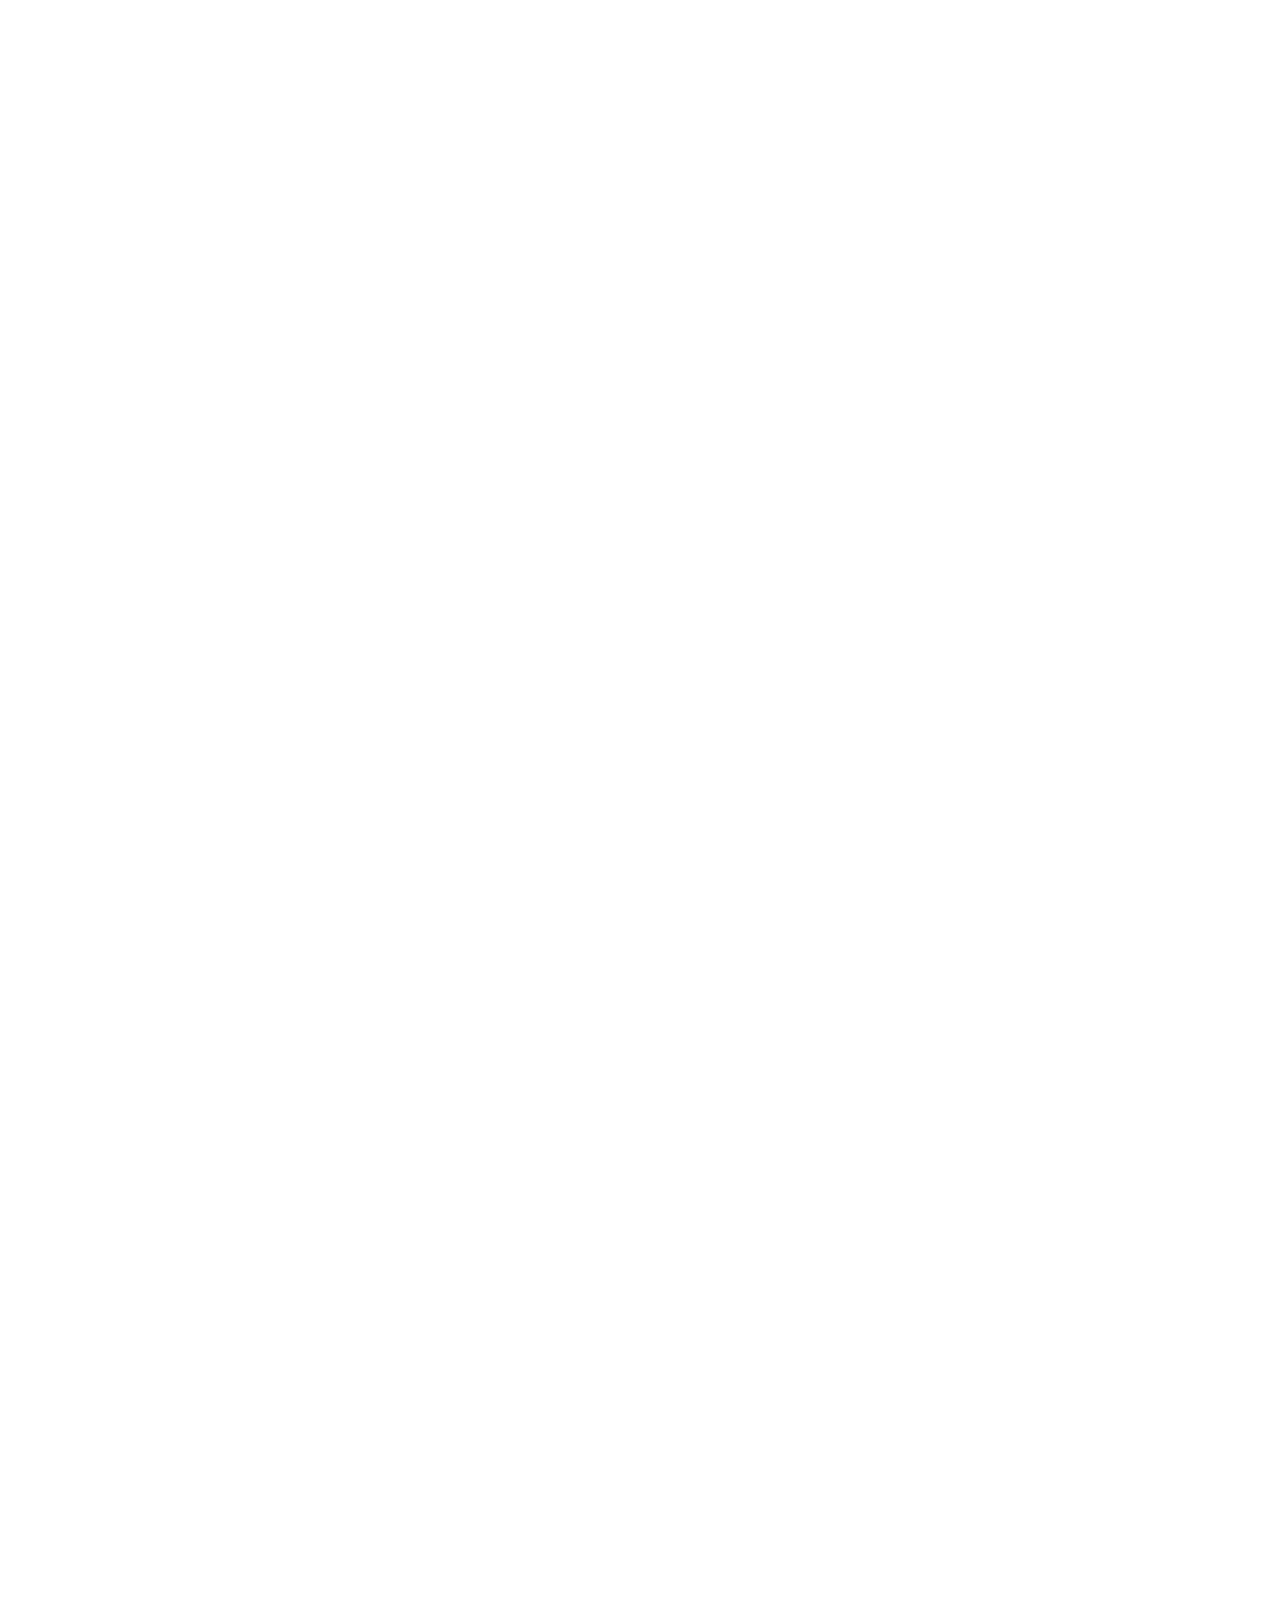
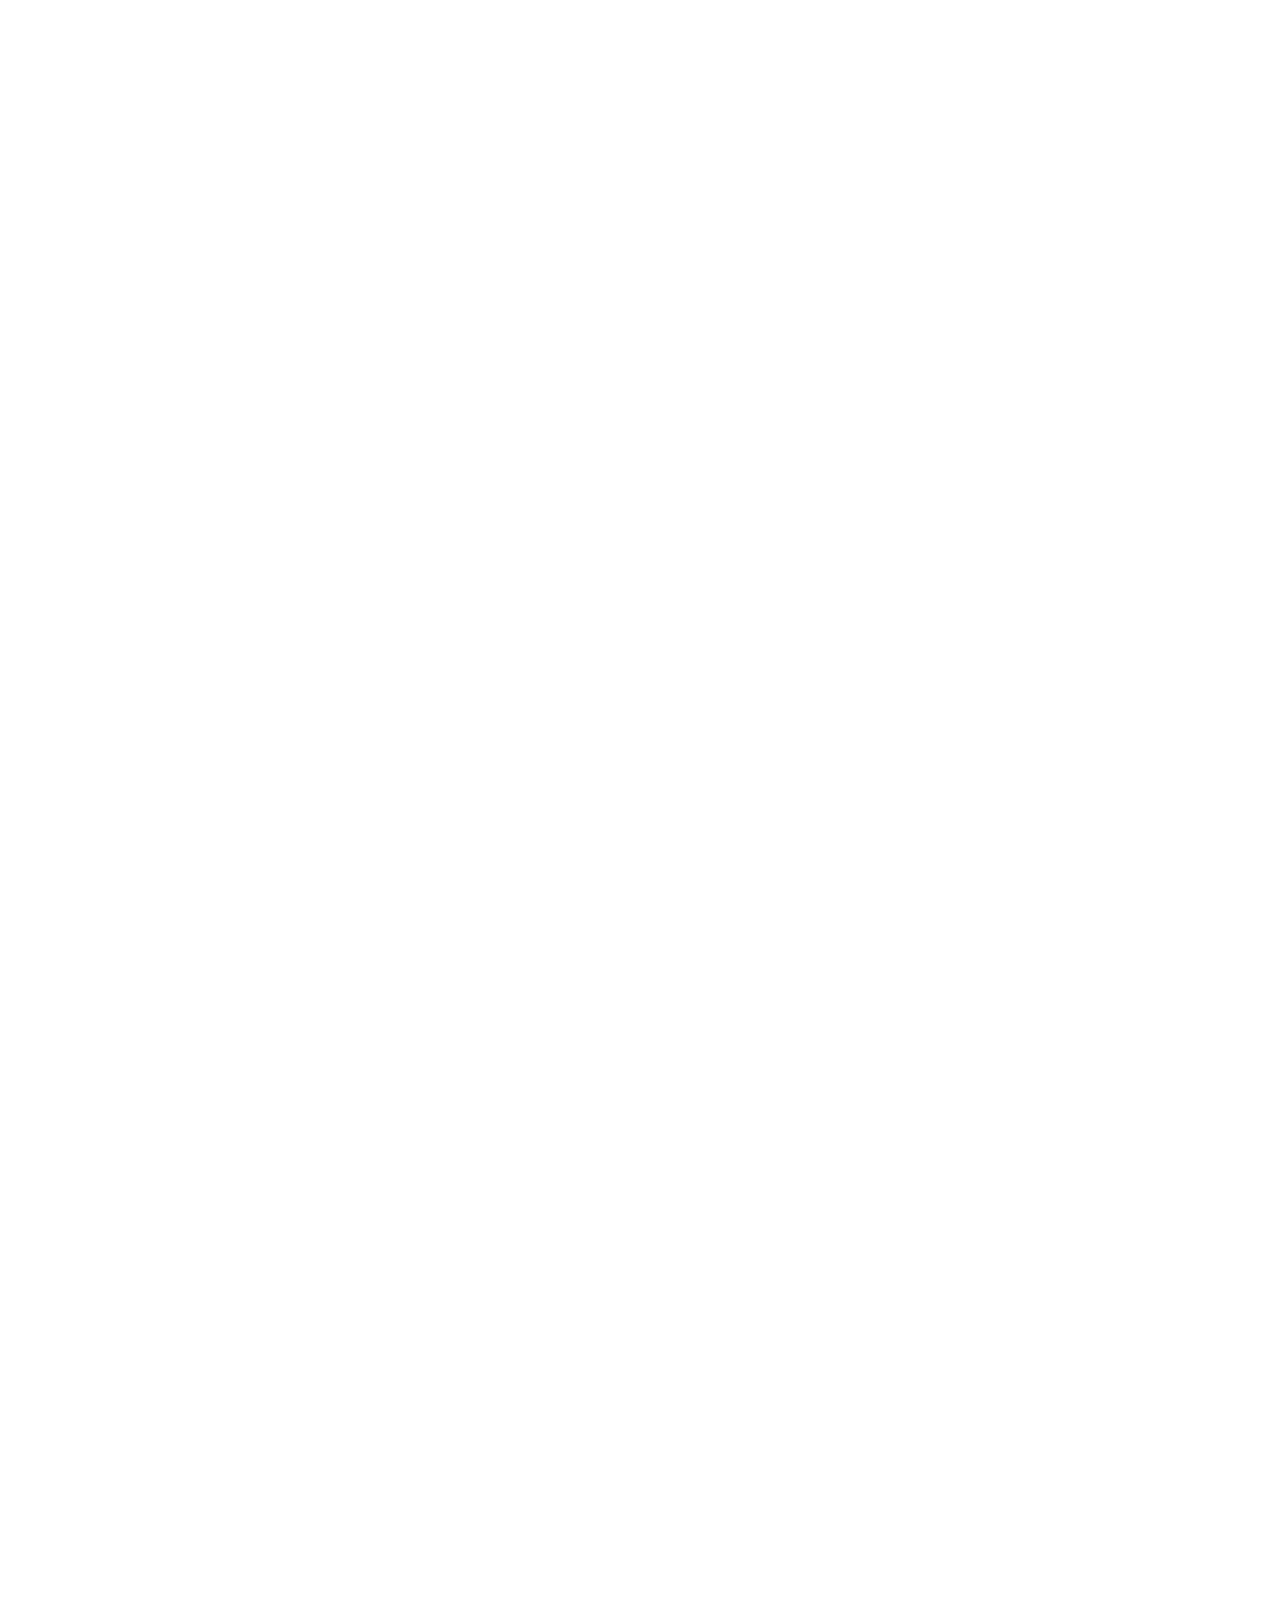
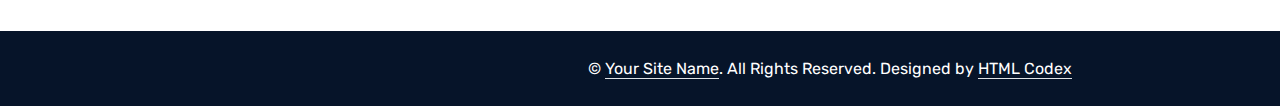
<file: Startup/index.html>
<!DOCTYPE html>
<html lang="en">

<head>
    <meta charset="utf-8">
    <title>Startup - Startup Website Template</title>
    <meta content="width=device-width, initial-scale=1.0" name="viewport">
    <meta content="Free HTML Templates" name="keywords">
    <meta content="Free HTML Templates" name="description">

    <!-- Favicon -->
    <link href="img/favicon.ico" rel="icon">

    <!-- Google Web Fonts -->
    <link rel="preconnect" href="https://fonts.googleapis.com">
    <link rel="preconnect" href="https://fonts.gstatic.com" crossorigin>
    <link href="https://fonts.googleapis.com/css2?family=Nunito:wght@400;600;700;800&family=Rubik:wght@400;500;600;700&display=swap" rel="stylesheet">

    <!-- Icon Font Stylesheet -->
    <link href="https://cdnjs.cloudflare.com/ajax/libs/font-awesome/5.10.0/css/all.min.css" rel="stylesheet">
    <link href="https://cdn.jsdelivr.net/npm/bootstrap-icons@1.4.1/font/bootstrap-icons.css" rel="stylesheet">

    <!-- Libraries Stylesheet -->
    <link href="lib/owlcarousel/assets/owl.carousel.min.css" rel="stylesheet">
    <link href="lib/animate/animate.min.css" rel="stylesheet">

    <!-- Customized Bootstrap Stylesheet -->
    <link href="css/bootstrap.min.css" rel="stylesheet">

    <!-- Template Stylesheet -->
    <link href="css/style.css" rel="stylesheet">
</head>

<body>
    <!-- Spinner Start -->
    <div id="spinner" class="show bg-white position-fixed translate-middle w-100 vh-100 top-50 start-50 d-flex align-items-center justify-content-center">
        <div class="spinner"></div>
    </div>
    <!-- Spinner End -->


    <!-- Topbar Start -->
    <div class="container-fluid bg-dark px-5 d-none d-lg-block">
        <div class="row gx-0">
            <div class="col-lg-8 text-center text-lg-start mb-2 mb-lg-0">
                <div class="d-inline-flex align-items-center" style="height: 45px;">
                    <small class="me-3 text-light"><i class="fa fa-map-marker-alt me-2"></i>123 Street, New York, USA</small>
                    <small class="me-3 text-light"><i class="fa fa-phone-alt me-2"></i>+012 345 6789</small>
                    <small class="text-light"><i class="fa fa-envelope-open me-2"></i>info@example.com</small>
                </div>
            </div>
            <div class="col-lg-4 text-center text-lg-end">
                <div class="d-inline-flex align-items-center" style="height: 45px;">
                    <a class="btn btn-sm btn-outline-light btn-sm-square rounded-circle me-2" href=""><i class="fab fa-twitter fw-normal"></i></a>
                    <a class="btn btn-sm btn-outline-light btn-sm-square rounded-circle me-2" href=""><i class="fab fa-facebook-f fw-normal"></i></a>
                    <a class="btn btn-sm btn-outline-light btn-sm-square rounded-circle me-2" href=""><i class="fab fa-linkedin-in fw-normal"></i></a>
                    <a class="btn btn-sm btn-outline-light btn-sm-square rounded-circle me-2" href=""><i class="fab fa-instagram fw-normal"></i></a>
                    <a class="btn btn-sm btn-outline-light btn-sm-square rounded-circle" href=""><i class="fab fa-youtube fw-normal"></i></a>
                </div>
            </div>
        </div>
    </div>
    <!-- Topbar End -->


    <!-- Navbar & Carousel Start -->
    <div class="container-fluid position-relative p-0">
        <nav class="navbar navbar-expand-lg navbar-dark px-5 py-3 py-lg-0">
            <a href="index.html" class="navbar-brand p-0">
                <h1 class="m-0"><i class="fa fa-user-tie me-2"></i>Startup</h1>
            </a>
            <button class="navbar-toggler" type="button" data-bs-toggle="collapse" data-bs-target="#navbarCollapse">
                <span class="fa fa-bars"></span>
            </button>
            <div class="collapse navbar-collapse" id="navbarCollapse">
                <div class="navbar-nav ms-auto py-0">
                    <a href="index.html" class="nav-item nav-link active">Home</a>
                    <a href="about.html" class="nav-item nav-link">About</a>
                    <a href="service.html" class="nav-item nav-link">Services</a>
                    <div class="nav-item dropdown">
                        <a href="#" class="nav-link dropdown-toggle" data-bs-toggle="dropdown">Blog</a>
                        <div class="dropdown-menu m-0">
                            <a href="blog.html" class="dropdown-item">Blog Grid</a>
                            <a href="detail.html" class="dropdown-item">Blog Detail</a>
                        </div>
                    </div>
                    <div class="nav-item dropdown">
                        <a href="#" class="nav-link dropdown-toggle" data-bs-toggle="dropdown">Pages</a>
                        <div class="dropdown-menu m-0">
                            <a href="price.html" class="dropdown-item">Pricing Plan</a>
                            <a href="feature.html" class="dropdown-item">Our features</a>
                            <a href="team.html" class="dropdown-item">Team Members</a>
                            <a href="testimonial.html" class="dropdown-item">Testimonial</a>
                            <a href="quote.html" class="dropdown-item">Free Quote</a>
                        </div>
                    </div>
                    <a href="contact.html" class="nav-item nav-link">Contact</a>
                </div>
                <butaton type="button" class="btn text-primary ms-3" data-bs-toggle="modal" data-bs-target="#searchModal"><i class="fa fa-search"></i></butaton>
                <a href="https://htmlcodex.com/startup-company-website-template" class="btn btn-primary py-2 px-4 ms-3">Download Pro Version</a>
            </div>
        </nav>

        <div id="header-carousel" class="carousel slide carousel-fade" data-bs-ride="carousel">
            <div class="carousel-inner">
                <div class="carousel-item active">
                    <img class="w-100" src="img/carousel-1.jpg" alt="Image">
                    <div class="carousel-caption d-flex flex-column align-items-center justify-content-center">
                        <div class="p-3" style="max-width: 900px;">
                            <h5 class="text-white text-uppercase mb-3 animated slideInDown">Creative & Innovative</h5>
                            <h1 class="display-1 text-white mb-md-4 animated zoomIn">Creative & Innovative Digital Solution</h1>
                            <a href="quote.html" class="btn btn-primary py-md-3 px-md-5 me-3 animated slideInLeft">Free Quote</a>
                            <a href="" class="btn btn-outline-light py-md-3 px-md-5 animated slideInRight">Contact Us</a>
                        </div>
                    </div>
                </div>
                <div class="carousel-item">
                    <img class="w-100" src="img/carousel-2.jpg" alt="Image">
                    <div class="carousel-caption d-flex flex-column align-items-center justify-content-center">
                        <div class="p-3" style="max-width: 900px;">
                            <h5 class="text-white text-uppercase mb-3 animated slideInDown">Creative & Innovative</h5>
                            <h1 class="display-1 text-white mb-md-4 animated zoomIn">Creative & Innovative Digital Solution</h1>
                            <a href="quote.html" class="btn btn-primary py-md-3 px-md-5 me-3 animated slideInLeft">Free Quote</a>
                            <a href="" class="btn btn-outline-light py-md-3 px-md-5 animated slideInRight">Contact Us</a>
                        </div>
                    </div>
                </div>
            </div>
            <button class="carousel-control-prev" type="button" data-bs-target="#header-carousel"
                data-bs-slide="prev">
                <span class="carousel-control-prev-icon" aria-hidden="true"></span>
                <span class="visually-hidden">Previous</span>
            </button>
            <button class="carousel-control-next" type="button" data-bs-target="#header-carousel"
                data-bs-slide="next">
                <span class="carousel-control-next-icon" aria-hidden="true"></span>
                <span class="visually-hidden">Next</span>
            </button>
        </div>
    </div>
    <!-- Navbar & Carousel End -->


    <!-- Full Screen Search Start -->
    <div class="modal fade" id="searchModal" tabindex="-1">
        <div class="modal-dialog modal-fullscreen">
            <div class="modal-content" style="background: rgba(9, 30, 62, .7);">
                <div class="modal-header border-0">
                    <button type="button" class="btn bg-white btn-close" data-bs-dismiss="modal" aria-label="Close"></button>
                </div>
                <div class="modal-body d-flex align-items-center justify-content-center">
                    <div class="input-group" style="max-width: 600px;">
                        <input type="text" class="form-control bg-transparent border-primary p-3" placeholder="Type search keyword">
                        <button class="btn btn-primary px-4"><i class="bi bi-search"></i></button>
                    </div>
                </div>
            </div>
        </div>
    </div>
    <!-- Full Screen Search End -->


    <!-- Facts Start -->
    <div class="container-fluid facts py-5 pt-lg-0">
        <div class="container py-5 pt-lg-0">
            <div class="row gx-0">
                <div class="col-lg-4 wow zoomIn" data-wow-delay="0.1s">
                    <div class="bg-primary shadow d-flex align-items-center justify-content-center p-4" style="height: 150px;">
                        <div class="bg-white d-flex align-items-center justify-content-center rounded mb-2" style="width: 60px; height: 60px;">
                            <i class="fa fa-users text-primary"></i>
                        </div>
                        <div class="ps-4">
                            <h5 class="text-white mb-0">Happy Clients</h5>
                            <h1 class="text-white mb-0" data-toggle="counter-up">12345</h1>
                        </div>
                    </div>
                </div>
                <div class="col-lg-4 wow zoomIn" data-wow-delay="0.3s">
                    <div class="bg-light shadow d-flex align-items-center justify-content-center p-4" style="height: 150px;">
                        <div class="bg-primary d-flex align-items-center justify-content-center rounded mb-2" style="width: 60px; height: 60px;">
                            <i class="fa fa-check text-white"></i>
                        </div>
                        <div class="ps-4">
                            <h5 class="text-primary mb-0">Projects Done</h5>
                            <h1 class="mb-0" data-toggle="counter-up">12345</h1>
                        </div>
                    </div>
                </div>
                <div class="col-lg-4 wow zoomIn" data-wow-delay="0.6s">
                    <div class="bg-primary shadow d-flex align-items-center justify-content-center p-4" style="height: 150px;">
                        <div class="bg-white d-flex align-items-center justify-content-center rounded mb-2" style="width: 60px; height: 60px;">
                            <i class="fa fa-award text-primary"></i>
                        </div>
                        <div class="ps-4">
                            <h5 class="text-white mb-0">Win Awards</h5>
                            <h1 class="text-white mb-0" data-toggle="counter-up">12345</h1>
                        </div>
                    </div>
                </div>
            </div>
        </div>
    </div>
    <!-- Facts Start -->


    <!-- About Start -->
    <div class="container-fluid py-5 wow fadeInUp" data-wow-delay="0.1s">
        <div class="container py-5">
            <div class="row g-5">
                <div class="col-lg-7">
                    <div class="section-title position-relative pb-3 mb-5">
                        <h5 class="fw-bold text-primary text-uppercase">About Us</h5>
                        <h1 class="mb-0">The Best IT Solution With 10 Years of Experience</h1>
                    </div>
                    <p class="mb-4">Tempor erat elitr rebum at clita. Diam dolor diam ipsum et tempor sit. Aliqu diam amet diam et eos labore. Clita erat ipsum et lorem et sit, sed stet no labore lorem sit. Sanctus clita duo justo et tempor eirmod magna dolore erat amet</p>
                    <div class="row g-0 mb-3">
                        <div class="col-sm-6 wow zoomIn" data-wow-delay="0.2s">
                            <h5 class="mb-3"><i class="fa fa-check text-primary me-3"></i>Award Winning</h5>
                            <h5 class="mb-3"><i class="fa fa-check text-primary me-3"></i>Professional Staff</h5>
                        </div>
                        <div class="col-sm-6 wow zoomIn" data-wow-delay="0.4s">
                            <h5 class="mb-3"><i class="fa fa-check text-primary me-3"></i>24/7 Support</h5>
                            <h5 class="mb-3"><i class="fa fa-check text-primary me-3"></i>Fair Prices</h5>
                        </div>
                    </div>
                    <div class="d-flex align-items-center mb-4 wow fadeIn" data-wow-delay="0.6s">
                        <div class="bg-primary d-flex align-items-center justify-content-center rounded" style="width: 60px; height: 60px;">
                            <i class="fa fa-phone-alt text-white"></i>
                        </div>
                        <div class="ps-4">
                            <h5 class="mb-2">Call to ask any question</h5>
                            <h4 class="text-primary mb-0">+012 345 6789</h4>
                        </div>
                    </div>
                    <a href="quote.html" class="btn btn-primary py-3 px-5 mt-3 wow zoomIn" data-wow-delay="0.9s">Request A Quote</a>
                </div>
                <div class="col-lg-5" style="min-height: 500px;">
                    <div class="position-relative h-100">
                        <img class="position-absolute w-100 h-100 rounded wow zoomIn" data-wow-delay="0.9s" src="img/about.jpg" style="object-fit: cover;">
                    </div>
                </div>
            </div>
        </div>
    </div>
    <!-- About End -->


    <!-- Features Start -->
    <div class="container-fluid py-5 wow fadeInUp" data-wow-delay="0.1s">
        <div class="container py-5">
            <div class="section-title text-center position-relative pb-3 mb-5 mx-auto" style="max-width: 600px;">
                <h5 class="fw-bold text-primary text-uppercase">Why Choose Us</h5>
                <h1 class="mb-0">We Are Here to Grow Your Business Exponentially</h1>
            </div>
            <div class="row g-5">
                <div class="col-lg-4">
                    <div class="row g-5">
                        <div class="col-12 wow zoomIn" data-wow-delay="0.2s">
                            <div class="bg-primary rounded d-flex align-items-center justify-content-center mb-3" style="width: 60px; height: 60px;">
                                <i class="fa fa-cubes text-white"></i>
                            </div>
                            <h4>Best In Industry</h4>
                            <p class="mb-0">Magna sea eos sit dolor, ipsum amet lorem diam dolor eos et diam dolor</p>
                        </div>
                        <div class="col-12 wow zoomIn" data-wow-delay="0.6s">
                            <div class="bg-primary rounded d-flex align-items-center justify-content-center mb-3" style="width: 60px; height: 60px;">
                                <i class="fa fa-award text-white"></i>
                            </div>
                            <h4>Award Winning</h4>
                            <p class="mb-0">Magna sea eos sit dolor, ipsum amet lorem diam dolor eos et diam dolor</p>
                        </div>
                    </div>
                </div>
                <div class="col-lg-4  wow zoomIn" data-wow-delay="0.9s" style="min-height: 350px;">
                    <div class="position-relative h-100">
                        <img class="position-absolute w-100 h-100 rounded wow zoomIn" data-wow-delay="0.1s" src="img/feature.jpg" style="object-fit: cover;">
                    </div>
                </div>
                <div class="col-lg-4">
                    <div class="row g-5">
                        <div class="col-12 wow zoomIn" data-wow-delay="0.4s">
                            <div class="bg-primary rounded d-flex align-items-center justify-content-center mb-3" style="width: 60px; height: 60px;">
                                <i class="fa fa-users-cog text-white"></i>
                            </div>
                            <h4>Professional Staff</h4>
                            <p class="mb-0">Magna sea eos sit dolor, ipsum amet lorem diam dolor eos et diam dolor</p>
                        </div>
                        <div class="col-12 wow zoomIn" data-wow-delay="0.8s">
                            <div class="bg-primary rounded d-flex align-items-center justify-content-center mb-3" style="width: 60px; height: 60px;">
                                <i class="fa fa-phone-alt text-white"></i>
                            </div>
                            <h4>24/7 Support</h4>
                            <p class="mb-0">Magna sea eos sit dolor, ipsum amet lorem diam dolor eos et diam dolor</p>
                        </div>
                    </div>
                </div>
            </div>
        </div>
    </div>
    <!-- Features Start -->


    <!-- Service Start -->
    <div class="container-fluid py-5 wow fadeInUp" data-wow-delay="0.1s">
        <div class="container py-5">
            <div class="section-title text-center position-relative pb-3 mb-5 mx-auto" style="max-width: 600px;">
                <h5 class="fw-bold text-primary text-uppercase">Our Services</h5>
                <h1 class="mb-0">Custom IT Solutions for Your Successful Business</h1>
            </div>
            <div class="row g-5">
                <div class="col-lg-4 col-md-6 wow zoomIn" data-wow-delay="0.3s">
                    <div class="service-item bg-light rounded d-flex flex-column align-items-center justify-content-center text-center">
                        <div class="service-icon">
                            <i class="fa fa-shield-alt text-white"></i>
                        </div>
                        <h4 class="mb-3">Cyber Security</h4>
                        <p class="m-0">Amet justo dolor lorem kasd amet magna sea stet eos vero lorem ipsum dolore sed</p>
                        <a class="btn btn-lg btn-primary rounded" href="">
                            <i class="bi bi-arrow-right"></i>
                        </a>
                    </div>
                </div>
                <div class="col-lg-4 col-md-6 wow zoomIn" data-wow-delay="0.6s">
                    <div class="service-item bg-light rounded d-flex flex-column align-items-center justify-content-center text-center">
                        <div class="service-icon">
                            <i class="fa fa-chart-pie text-white"></i>
                        </div>
                        <h4 class="mb-3">Data Analytics</h4>
                        <p class="m-0">Amet justo dolor lorem kasd amet magna sea stet eos vero lorem ipsum dolore sed</p>
                        <a class="btn btn-lg btn-primary rounded" href="">
                            <i class="bi bi-arrow-right"></i>
                        </a>
                    </div>
                </div>
                <div class="col-lg-4 col-md-6 wow zoomIn" data-wow-delay="0.9s">
                    <div class="service-item bg-light rounded d-flex flex-column align-items-center justify-content-center text-center">
                        <div class="service-icon">
                            <i class="fa fa-code text-white"></i>
                        </div>
                        <h4 class="mb-3">Web Development</h4>
                        <p class="m-0">Amet justo dolor lorem kasd amet magna sea stet eos vero lorem ipsum dolore sed</p>
                        <a class="btn btn-lg btn-primary rounded" href="">
                            <i class="bi bi-arrow-right"></i>
                        </a>
                    </div>
                </div>
                <div class="col-lg-4 col-md-6 wow zoomIn" data-wow-delay="0.3s">
                    <div class="service-item bg-light rounded d-flex flex-column align-items-center justify-content-center text-center">
                        <div class="service-icon">
                            <i class="fab fa-android text-white"></i>
                        </div>
                        <h4 class="mb-3">Apps Development</h4>
                        <p class="m-0">Amet justo dolor lorem kasd amet magna sea stet eos vero lorem ipsum dolore sed</p>
                        <a class="btn btn-lg btn-primary rounded" href="">
                            <i class="bi bi-arrow-right"></i>
                        </a>
                    </div>
                </div>
                <div class="col-lg-4 col-md-6 wow zoomIn" data-wow-delay="0.6s">
                    <div class="service-item bg-light rounded d-flex flex-column align-items-center justify-content-center text-center">
                        <div class="service-icon">
                            <i class="fa fa-search text-white"></i>
                        </div>
                        <h4 class="mb-3">SEO Optimization</h4>
                        <p class="m-0">Amet justo dolor lorem kasd amet magna sea stet eos vero lorem ipsum dolore sed</p>
                        <a class="btn btn-lg btn-primary rounded" href="">
                            <i class="bi bi-arrow-right"></i>
                        </a>
                    </div>
                </div>
                <div class="col-lg-4 col-md-6 wow zoomIn" data-wow-delay="0.9s">
                    <div class="position-relative bg-primary rounded h-100 d-flex flex-column align-items-center justify-content-center text-center p-5">
                        <h3 class="text-white mb-3">Call Us For Quote</h3>
                        <p class="text-white mb-3">Clita ipsum magna kasd rebum at ipsum amet dolor justo dolor est magna stet eirmod</p>
                        <h2 class="text-white mb-0">+012 345 6789</h2>
                    </div>
                </div>
            </div>
        </div>
    </div>
    <!-- Service End -->


    <!-- Pricing Plan Start -->
    <div class="container-fluid py-5 wow fadeInUp" data-wow-delay="0.1s">
        <div class="container py-5">
            <div class="section-title text-center position-relative pb-3 mb-5 mx-auto" style="max-width: 600px;">
                <h5 class="fw-bold text-primary text-uppercase">Pricing Plans</h5>
                <h1 class="mb-0">We are Offering Competitive Prices for Our Clients</h1>
            </div>
            <div class="row g-0">
                <div class="col-lg-4 wow slideInUp" data-wow-delay="0.6s">
                    <div class="bg-light rounded">
                        <div class="border-bottom py-4 px-5 mb-4">
                            <h4 class="text-primary mb-1">Basic Plan</h4>
                            <small class="text-uppercase">For Small Size Business</small>
                        </div>
                        <div class="p-5 pt-0">
                            <h1 class="display-5 mb-3">
                                <small class="align-top" style="font-size: 22px; line-height: 45px;">$</small>49.00<small
                                    class="align-bottom" style="font-size: 16px; line-height: 40px;">/ Month</small>
                            </h1>
                            <div class="d-flex justify-content-between mb-3"><span>HTML5 & CSS3</span><i class="fa fa-check text-primary pt-1"></i></div>
                            <div class="d-flex justify-content-between mb-3"><span>Bootstrap v5</span><i class="fa fa-check text-primary pt-1"></i></div>
                            <div class="d-flex justify-content-between mb-3"><span>Responsive Layout</span><i class="fa fa-times text-danger pt-1"></i></div>
                            <div class="d-flex justify-content-between mb-2"><span>Cross-browser Support</span><i class="fa fa-times text-danger pt-1"></i></div>
                            <a href="" class="btn btn-primary py-2 px-4 mt-4">Order Now</a>
                        </div>
                    </div>
                </div>
                <div class="col-lg-4 wow slideInUp" data-wow-delay="0.3s">
                    <div class="bg-white rounded shadow position-relative" style="z-index: 1;">
                        <div class="border-bottom py-4 px-5 mb-4">
                            <h4 class="text-primary mb-1">Standard Plan</h4>
                            <small class="text-uppercase">For Medium Size Business</small>
                        </div>
                        <div class="p-5 pt-0">
                            <h1 class="display-5 mb-3">
                                <small class="align-top" style="font-size: 22px; line-height: 45px;">$</small>99.00<small
                                    class="align-bottom" style="font-size: 16px; line-height: 40px;">/ Month</small>
                            </h1>
                            <div class="d-flex justify-content-between mb-3"><span>HTML5 & CSS3</span><i class="fa fa-check text-primary pt-1"></i></div>
                            <div class="d-flex justify-content-between mb-3"><span>Bootstrap v5</span><i class="fa fa-check text-primary pt-1"></i></div>
                            <div class="d-flex justify-content-between mb-3"><span>Responsive Layout</span><i class="fa fa-check text-primary pt-1"></i></div>
                            <div class="d-flex justify-content-between mb-2"><span>Cross-browser Support</span><i class="fa fa-times text-danger pt-1"></i></div>
                            <a href="" class="btn btn-primary py-2 px-4 mt-4">Order Now</a>
                        </div>
                    </div>
                </div>
                <div class="col-lg-4 wow slideInUp" data-wow-delay="0.9s">
                    <div class="bg-light rounded">
                        <div class="border-bottom py-4 px-5 mb-4">
                            <h4 class="text-primary mb-1">Advanced Plan</h4>
                            <small class="text-uppercase">For Large Size Business</small>
                        </div>
                        <div class="p-5 pt-0">
                            <h1 class="display-5 mb-3">
                                <small class="align-top" style="font-size: 22px; line-height: 45px;">$</small>149.00<small
                                    class="align-bottom" style="font-size: 16px; line-height: 40px;">/ Month</small>
                            </h1>
                            <div class="d-flex justify-content-between mb-3"><span>HTML5 & CSS3</span><i class="fa fa-check text-primary pt-1"></i></div>
                            <div class="d-flex justify-content-between mb-3"><span>Bootstrap v5</span><i class="fa fa-check text-primary pt-1"></i></div>
                            <div class="d-flex justify-content-between mb-3"><span>Responsive Layout</span><i class="fa fa-check text-primary pt-1"></i></div>
                            <div class="d-flex justify-content-between mb-2"><span>Cross-browser Support</span><i class="fa fa-check text-primary pt-1"></i></div>
                            <a href="" class="btn btn-primary py-2 px-4 mt-4">Order Now</a>
                        </div>
                    </div>
                </div>
            </div>
        </div>
    </div>
    <!-- Pricing Plan End -->


    <!-- Quote Start -->
    <div class="container-fluid py-5 wow fadeInUp" data-wow-delay="0.1s">
        <div class="container py-5">
            <div class="row g-5">
                <div class="col-lg-7">
                    <div class="section-title position-relative pb-3 mb-5">
                        <h5 class="fw-bold text-primary text-uppercase">Request A Quote</h5>
                        <h1 class="mb-0">Need A Free Quote? Please Feel Free to Contact Us</h1>
                    </div>
                    <div class="row gx-3">
                        <div class="col-sm-6 wow zoomIn" data-wow-delay="0.2s">
                            <h5 class="mb-4"><i class="fa fa-reply text-primary me-3"></i>Reply within 24 hours</h5>
                        </div>
                        <div class="col-sm-6 wow zoomIn" data-wow-delay="0.4s">
                            <h5 class="mb-4"><i class="fa fa-phone-alt text-primary me-3"></i>24 hrs telephone support</h5>
                        </div>
                    </div>
                    <p class="mb-4">Eirmod sed tempor lorem ut dolores. Aliquyam sit sadipscing kasd ipsum. Dolor ea et dolore et at sea ea at dolor, justo ipsum duo rebum sea invidunt voluptua. Eos vero eos vero ea et dolore eirmod et. Dolores diam duo invidunt lorem. Elitr ut dolores magna sit. Sea dolore sanctus sed et. Takimata takimata sanctus sed.</p>
                    <div class="d-flex align-items-center mt-2 wow zoomIn" data-wow-delay="0.6s">
                        <div class="bg-primary d-flex align-items-center justify-content-center rounded" style="width: 60px; height: 60px;">
                            <i class="fa fa-phone-alt text-white"></i>
                        </div>
                        <div class="ps-4">
                            <h5 class="mb-2">Call to ask any question</h5>
                            <h4 class="text-primary mb-0">+012 345 6789</h4>
                        </div>
                    </div>
                </div>
                <div class="col-lg-5">
                    <div class="bg-primary rounded h-100 d-flex align-items-center p-5 wow zoomIn" data-wow-delay="0.9s">
                        <form>
                            <div class="row g-3">
                                <div class="col-xl-12">
                                    <input type="text" class="form-control bg-light border-0" placeholder="Your Name" style="height: 55px;">
                                </div>
                                <div class="col-12">
                                    <input type="email" class="form-control bg-light border-0" placeholder="Your Email" style="height: 55px;">
                                </div>
                                <div class="col-12">
                                    <select class="form-select bg-light border-0" style="height: 55px;">
                                        <option selected>Select A Service</option>
                                        <option value="1">Service 1</option>
                                        <option value="2">Service 2</option>
                                        <option value="3">Service 3</option>
                                    </select>
                                </div>
                                <div class="col-12">
                                    <textarea class="form-control bg-light border-0" rows="3" placeholder="Message"></textarea>
                                </div>
                                <div class="col-12">
                                    <button class="btn btn-dark w-100 py-3" type="submit">Request A Quote</button>
                                </div>
                            </div>
                        </form>
                    </div>
                </div>
            </div>
        </div>
    </div>
    <!-- Quote End -->


    <!-- Testimonial Start -->
    <div class="container-fluid py-5 wow fadeInUp" data-wow-delay="0.1s">
        <div class="container py-5">
            <div class="section-title text-center position-relative pb-3 mb-4 mx-auto" style="max-width: 600px;">
                <h5 class="fw-bold text-primary text-uppercase">Testimonial</h5>
                <h1 class="mb-0">What Our Clients Say About Our Digital Services</h1>
            </div>
            <div class="owl-carousel testimonial-carousel wow fadeInUp" data-wow-delay="0.6s">
                <div class="testimonial-item bg-light my-4">
                    <div class="d-flex align-items-center border-bottom pt-5 pb-4 px-5">
                        <img class="img-fluid rounded" src="img/testimonial-1.jpg" style="width: 60px; height: 60px;" >
                        <div class="ps-4">
                            <h4 class="text-primary mb-1">Client Name</h4>
                            <small class="text-uppercase">Profession</small>
                        </div>
                    </div>
                    <div class="pt-4 pb-5 px-5">
                        Dolor et eos labore, stet justo sed est sed. Diam sed sed dolor stet amet eirmod eos labore diam
                    </div>
                </div>
                <div class="testimonial-item bg-light my-4">
                    <div class="d-flex align-items-center border-bottom pt-5 pb-4 px-5">
                        <img class="img-fluid rounded" src="img/testimonial-2.jpg" style="width: 60px; height: 60px;" >
                        <div class="ps-4">
                            <h4 class="text-primary mb-1">Client Name</h4>
                            <small class="text-uppercase">Profession</small>
                        </div>
                    </div>
                    <div class="pt-4 pb-5 px-5">
                        Dolor et eos labore, stet justo sed est sed. Diam sed sed dolor stet amet eirmod eos labore diam
                    </div>
                </div>
                <div class="testimonial-item bg-light my-4">
                    <div class="d-flex align-items-center border-bottom pt-5 pb-4 px-5">
                        <img class="img-fluid rounded" src="img/testimonial-3.jpg" style="width: 60px; height: 60px;" >
                        <div class="ps-4">
                            <h4 class="text-primary mb-1">Client Name</h4>
                            <small class="text-uppercase">Profession</small>
                        </div>
                    </div>
                    <div class="pt-4 pb-5 px-5">
                        Dolor et eos labore, stet justo sed est sed. Diam sed sed dolor stet amet eirmod eos labore diam
                    </div>
                </div>
                <div class="testimonial-item bg-light my-4">
                    <div class="d-flex align-items-center border-bottom pt-5 pb-4 px-5">
                        <img class="img-fluid rounded" src="img/testimonial-4.jpg" style="width: 60px; height: 60px;" >
                        <div class="ps-4">
                            <h4 class="text-primary mb-1">Client Name</h4>
                            <small class="text-uppercase">Profession</small>
                        </div>
                    </div>
                    <div class="pt-4 pb-5 px-5">
                        Dolor et eos labore, stet justo sed est sed. Diam sed sed dolor stet amet eirmod eos labore diam
                    </div>
                </div>
            </div>
        </div>
    </div>
    <!-- Testimonial End -->


    <!-- Team Start -->
    <div class="container-fluid py-5 wow fadeInUp" data-wow-delay="0.1s">
        <div class="container py-5">
            <div class="section-title text-center position-relative pb-3 mb-5 mx-auto" style="max-width: 600px;">
                <h5 class="fw-bold text-primary text-uppercase">Team Members</h5>
                <h1 class="mb-0">Professional Stuffs Ready to Help Your Business</h1>
            </div>
            <div class="row g-5">
                <div class="col-lg-4 wow slideInUp" data-wow-delay="0.3s">
                    <div class="team-item bg-light rounded overflow-hidden">
                        <div class="team-img position-relative overflow-hidden">
                            <img class="img-fluid w-100" src="img/team-1.jpg" alt="">
                            <div class="team-social">
                                <a class="btn btn-lg btn-primary btn-lg-square rounded" href=""><i class="fab fa-twitter fw-normal"></i></a>
                                <a class="btn btn-lg btn-primary btn-lg-square rounded" href=""><i class="fab fa-facebook-f fw-normal"></i></a>
                                <a class="btn btn-lg btn-primary btn-lg-square rounded" href=""><i class="fab fa-instagram fw-normal"></i></a>
                                <a class="btn btn-lg btn-primary btn-lg-square rounded" href=""><i class="fab fa-linkedin-in fw-normal"></i></a>
                            </div>
                        </div>
                        <div class="text-center py-4">
                            <h4 class="text-primary">Full Name</h4>
                            <p class="text-uppercase m-0">Designation</p>
                        </div>
                    </div>
                </div>
                <div class="col-lg-4 wow slideInUp" data-wow-delay="0.6s">
                    <div class="team-item bg-light rounded overflow-hidden">
                        <div class="team-img position-relative overflow-hidden">
                            <img class="img-fluid w-100" src="img/team-2.jpg" alt="">
                            <div class="team-social">
                                <a class="btn btn-lg btn-primary btn-lg-square rounded" href=""><i class="fab fa-twitter fw-normal"></i></a>
                                <a class="btn btn-lg btn-primary btn-lg-square rounded" href=""><i class="fab fa-facebook-f fw-normal"></i></a>
                                <a class="btn btn-lg btn-primary btn-lg-square rounded" href=""><i class="fab fa-instagram fw-normal"></i></a>
                                <a class="btn btn-lg btn-primary btn-lg-square rounded" href=""><i class="fab fa-linkedin-in fw-normal"></i></a>
                            </div>
                        </div>
                        <div class="text-center py-4">
                            <h4 class="text-primary">Full Name</h4>
                            <p class="text-uppercase m-0">Designation</p>
                        </div>
                    </div>
                </div>
                <div class="col-lg-4 wow slideInUp" data-wow-delay="0.9s">
                    <div class="team-item bg-light rounded overflow-hidden">
                        <div class="team-img position-relative overflow-hidden">
                            <img class="img-fluid w-100" src="img/team-3.jpg" alt="">
                            <div class="team-social">
                                <a class="btn btn-lg btn-primary btn-lg-square rounded" href=""><i class="fab fa-twitter fw-normal"></i></a>
                                <a class="btn btn-lg btn-primary btn-lg-square rounded" href=""><i class="fab fa-facebook-f fw-normal"></i></a>
                                <a class="btn btn-lg btn-primary btn-lg-square rounded" href=""><i class="fab fa-instagram fw-normal"></i></a>
                                <a class="btn btn-lg btn-primary btn-lg-square rounded" href=""><i class="fab fa-linkedin-in fw-normal"></i></a>
                            </div>
                        </div>
                        <div class="text-center py-4">
                            <h4 class="text-primary">Full Name</h4>
                            <p class="text-uppercase m-0">Designation</p>
                        </div>
                    </div>
                </div>
            </div>
        </div>
    </div>
    <!-- Team End -->


    <!-- Blog Start -->
    <div class="container-fluid py-5 wow fadeInUp" data-wow-delay="0.1s">
        <div class="container py-5">
            <div class="section-title text-center position-relative pb-3 mb-5 mx-auto" style="max-width: 600px;">
                <h5 class="fw-bold text-primary text-uppercase">Latest Blog</h5>
                <h1 class="mb-0">Read The Latest Articles from Our Blog Post</h1>
            </div>
            <div class="row g-5">
                <div class="col-lg-4 wow slideInUp" data-wow-delay="0.3s">
                    <div class="blog-item bg-light rounded overflow-hidden">
                        <div class="blog-img position-relative overflow-hidden">
                            <img class="img-fluid" src="img/blog-1.jpg" alt="">
                            <a class="position-absolute top-0 start-0 bg-primary text-white rounded-end mt-5 py-2 px-4" href="">Web Design</a>
                        </div>
                        <div class="p-4">
                            <div class="d-flex mb-3">
                                <small class="me-3"><i class="far fa-user text-primary me-2"></i>John Doe</small>
                                <small><i class="far fa-calendar-alt text-primary me-2"></i>01 Jan, 2045</small>
                            </div>
                            <h4 class="mb-3">How to build a website</h4>
                            <p>Dolor et eos labore stet justo sed est sed sed sed dolor stet amet</p>
                            <a class="text-uppercase" href="">Read More <i class="bi bi-arrow-right"></i></a>
                        </div>
                    </div>
                </div>
                <div class="col-lg-4 wow slideInUp" data-wow-delay="0.6s">
                    <div class="blog-item bg-light rounded overflow-hidden">
                        <div class="blog-img position-relative overflow-hidden">
                            <img class="img-fluid" src="img/blog-2.jpg" alt="">
                            <a class="position-absolute top-0 start-0 bg-primary text-white rounded-end mt-5 py-2 px-4" href="">Web Design</a>
                        </div>
                        <div class="p-4">
                            <div class="d-flex mb-3">
                                <small class="me-3"><i class="far fa-user text-primary me-2"></i>John Doe</small>
                                <small><i class="far fa-calendar-alt text-primary me-2"></i>01 Jan, 2045</small>
                            </div>
                            <h4 class="mb-3">How to build a website</h4>
                            <p>Dolor et eos labore stet justo sed est sed sed sed dolor stet amet</p>
                            <a class="text-uppercase" href="">Read More <i class="bi bi-arrow-right"></i></a>
                        </div>
                    </div>
                </div>
                <div class="col-lg-4 wow slideInUp" data-wow-delay="0.9s">
                    <div class="blog-item bg-light rounded overflow-hidden">
                        <div class="blog-img position-relative overflow-hidden">
                            <img class="img-fluid" src="img/blog-3.jpg" alt="">
                            <a class="position-absolute top-0 start-0 bg-primary text-white rounded-end mt-5 py-2 px-4" href="">Web Design</a>
                        </div>
                        <div class="p-4">
                            <div class="d-flex mb-3">
                                <small class="me-3"><i class="far fa-user text-primary me-2"></i>John Doe</small>
                                <small><i class="far fa-calendar-alt text-primary me-2"></i>01 Jan, 2045</small>
                            </div>
                            <h4 class="mb-3">How to build a website</h4>
                            <p>Dolor et eos labore stet justo sed est sed sed sed dolor stet amet</p>
                            <a class="text-uppercase" href="">Read More <i class="bi bi-arrow-right"></i></a>
                        </div>
                    </div>
                </div>
            </div>
        </div>
    </div>
    <!-- Blog Start -->


    <!-- Vendor Start -->
    <div class="container-fluid py-5 wow fadeInUp" data-wow-delay="0.1s">
        <div class="container py-5 mb-5">
            <div class="bg-white">
                <div class="owl-carousel vendor-carousel">
                    <img src="img/vendor-1.jpg" alt="">
                    <img src="img/vendor-2.jpg" alt="">
                    <img src="img/vendor-3.jpg" alt="">
                    <img src="img/vendor-4.jpg" alt="">
                    <img src="img/vendor-5.jpg" alt="">
                    <img src="img/vendor-6.jpg" alt="">
                    <img src="img/vendor-7.jpg" alt="">
                    <img src="img/vendor-8.jpg" alt="">
                    <img src="img/vendor-9.jpg" alt="">
                </div>
            </div>
        </div>
    </div>
    <!-- Vendor End -->
    

    <!-- Footer Start -->
    <div class="container-fluid bg-dark text-light mt-5 wow fadeInUp" data-wow-delay="0.1s">
        <div class="container">
            <div class="row gx-5">
                <div class="col-lg-4 col-md-6 footer-about">
                    <div class="d-flex flex-column align-items-center justify-content-center text-center h-100 bg-primary p-4">
                        <a href="index.html" class="navbar-brand">
                            <h1 class="m-0 text-white"><i class="fa fa-user-tie me-2"></i>Startup</h1>
                        </a>
                        <p class="mt-3 mb-4">Lorem diam sit erat dolor elitr et, diam lorem justo amet clita stet eos sit. Elitr dolor duo lorem, elitr clita ipsum sea. Diam amet erat lorem stet eos. Diam amet et kasd eos duo.</p>
                        <form action="">
                            <div class="input-group">
                                <input type="text" class="form-control border-white p-3" placeholder="Your Email">
                                <button class="btn btn-dark">Sign Up</button>
                            </div>
                        </form>
                    </div>
                </div>
                <div class="col-lg-8 col-md-6">
                    <div class="row gx-5">
                        <div class="col-lg-4 col-md-12 pt-5 mb-5">
                            <div class="section-title section-title-sm position-relative pb-3 mb-4">
                                <h3 class="text-light mb-0">Get In Touch</h3>
                            </div>
                            <div class="d-flex mb-2">
                                <i class="bi bi-geo-alt text-primary me-2"></i>
                                <p class="mb-0">123 Street, New York, USA</p>
                            </div>
                            <div class="d-flex mb-2">
                                <i class="bi bi-envelope-open text-primary me-2"></i>
                                <p class="mb-0">info@example.com</p>
                            </div>
                            <div class="d-flex mb-2">
                                <i class="bi bi-telephone text-primary me-2"></i>
                                <p class="mb-0">+012 345 67890</p>
                            </div>
                            <div class="d-flex mt-4">
                                <a class="btn btn-primary btn-square me-2" href="#"><i class="fab fa-twitter fw-normal"></i></a>
                                <a class="btn btn-primary btn-square me-2" href="#"><i class="fab fa-facebook-f fw-normal"></i></a>
                                <a class="btn btn-primary btn-square me-2" href="#"><i class="fab fa-linkedin-in fw-normal"></i></a>
                                <a class="btn btn-primary btn-square" href="#"><i class="fab fa-instagram fw-normal"></i></a>
                            </div>
                        </div>
                        <div class="col-lg-4 col-md-12 pt-0 pt-lg-5 mb-5">
                            <div class="section-title section-title-sm position-relative pb-3 mb-4">
                                <h3 class="text-light mb-0">Quick Links</h3>
                            </div>
                            <div class="link-animated d-flex flex-column justify-content-start">
                                <a class="text-light mb-2" href="#"><i class="bi bi-arrow-right text-primary me-2"></i>Home</a>
                                <a class="text-light mb-2" href="#"><i class="bi bi-arrow-right text-primary me-2"></i>About Us</a>
                                <a class="text-light mb-2" href="#"><i class="bi bi-arrow-right text-primary me-2"></i>Our Services</a>
                                <a class="text-light mb-2" href="#"><i class="bi bi-arrow-right text-primary me-2"></i>Meet The Team</a>
                                <a class="text-light mb-2" href="#"><i class="bi bi-arrow-right text-primary me-2"></i>Latest Blog</a>
                                <a class="text-light" href="#"><i class="bi bi-arrow-right text-primary me-2"></i>Contact Us</a>
                            </div>
                        </div>
                        <div class="col-lg-4 col-md-12 pt-0 pt-lg-5 mb-5">
                            <div class="section-title section-title-sm position-relative pb-3 mb-4">
                                <h3 class="text-light mb-0">Popular Links</h3>
                            </div>
                            <div class="link-animated d-flex flex-column justify-content-start">
                                <a class="text-light mb-2" href="#"><i class="bi bi-arrow-right text-primary me-2"></i>Home</a>
                                <a class="text-light mb-2" href="#"><i class="bi bi-arrow-right text-primary me-2"></i>About Us</a>
                                <a class="text-light mb-2" href="#"><i class="bi bi-arrow-right text-primary me-2"></i>Our Services</a>
                                <a class="text-light mb-2" href="#"><i class="bi bi-arrow-right text-primary me-2"></i>Meet The Team</a>
                                <a class="text-light mb-2" href="#"><i class="bi bi-arrow-right text-primary me-2"></i>Latest Blog</a>
                                <a class="text-light" href="#"><i class="bi bi-arrow-right text-primary me-2"></i>Contact Us</a>
                            </div>
                        </div>
                    </div>
                </div>
            </div>
        </div>
    </div>
    <div class="container-fluid text-white" style="background: #061429;">
        <div class="container text-center">
            <div class="row justify-content-end">
                <div class="col-lg-8 col-md-6">
                    <div class="d-flex align-items-center justify-content-center" style="height: 75px;">
                        <p class="mb-0">&copy; <a class="text-white border-bottom" href="#">Your Site Name</a>. All Rights Reserved. 
						
						<!--/*** This template is free as long as you keep the footer author’s credit link/attribution link/backlink. If you'd like to use the template without the footer author’s credit link/attribution link/backlink, you can purchase the Credit Removal License from "https://htmlcodex.com/credit-removal". Thank you for your support. ***/-->
						Designed by <a class="text-white border-bottom" href="https://htmlcodex.com">HTML Codex</a></p>
                    </div>
                </div>
            </div>
        </div>
    </div>
    <!-- Footer End -->


    <!-- Back to Top -->
    <a href="#" class="btn btn-lg btn-primary btn-lg-square rounded back-to-top"><i class="bi bi-arrow-up"></i></a>


    <!-- JavaScript Libraries -->
    <script src="https://code.jquery.com/jquery-3.4.1.min.js"></script>
    <script src="https://cdn.jsdelivr.net/npm/bootstrap@5.0.0/dist/js/bootstrap.bundle.min.js"></script>
    <script src="lib/wow/wow.min.js"></script>
    <script src="lib/easing/easing.min.js"></script>
    <script src="lib/waypoints/waypoints.min.js"></script>
    <script src="lib/counterup/counterup.min.js"></script>
    <script src="lib/owlcarousel/owl.carousel.min.js"></script>

    <!-- Template Javascript -->
    <script src="js/main.js"></script>
</body>

</html>
</file>
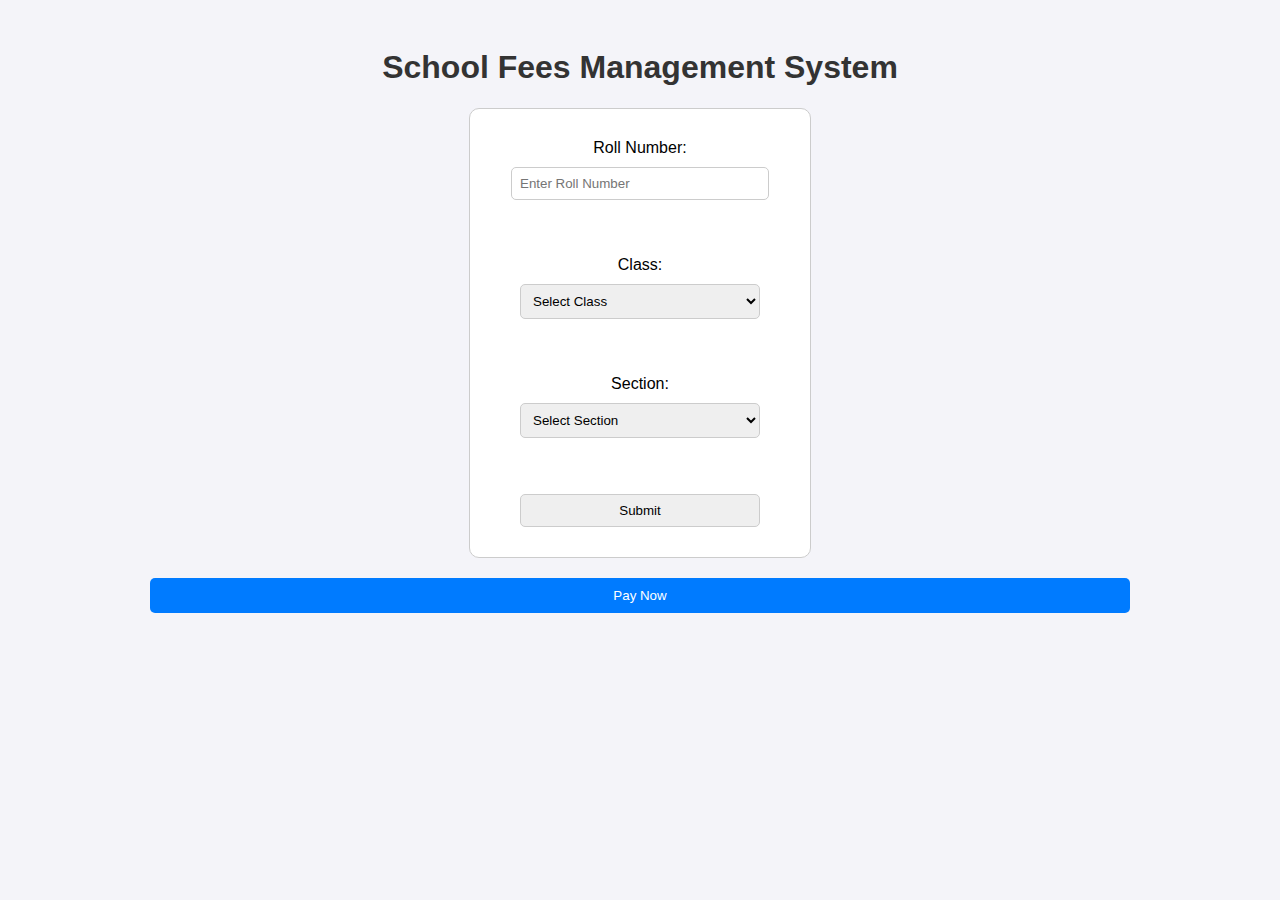
<file: Web task/index.html>
<!DOCTYPE html>
<html lang="en">
<head>
  <meta charset="UTF-8">
  <meta name="viewport" content="width=device-width, initial-scale=1.0">
  <title>School Fees Management System</title>
  <link rel="stylesheet" href="style.css">
</head>
<body>
  <h1>School Fees Management System</h1>
  <form id="feeForm">
    <label for="rollNo">Roll Number:</label>
    <input type="text" id="rollNo" placeholder="Enter Roll Number" required><br><br>
    
    <label for="class">Class:</label>
    <select id="class" required>
      <option value="">Select Class</option>
      <option value="9th">9th</option>
      <option value="10th">10th</option>
      <option value="11th">11th</option>
      <option value="12th">12th</option>
    </select><br><br>
    
    <label for="section">Section:</label>
    <select id="section" required>
      <option value="">Select Section</option>
      <option value="A">A</option>
      <option value="B">B</option>
    </select><br><br>
    <input type="submit" class="btn" value="Submit" onclick="return Fees()">
    
    <!-- <button type="button" onclick="fetchFees()">Submit</button> -->
  </form>

  <div id="result"></div>
  <button id="payButton"  onclick="payFees()">Pay Now</button>
  <div id="paymentStatus"></div>

  <script src="script.js"></script>
</body>
</html>
</file>
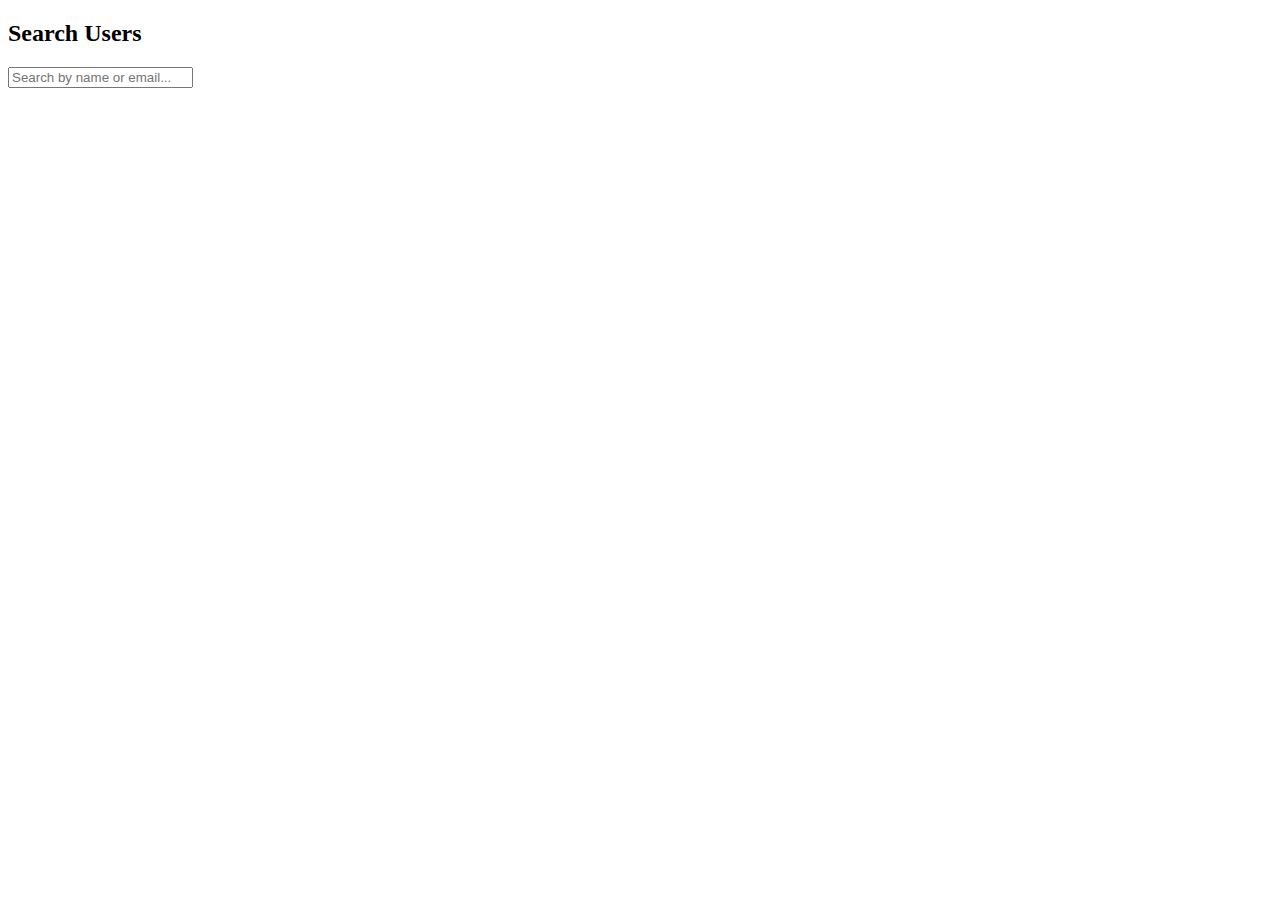
<file: 3d/home.html>
<!-- <!DOCTYPE html>
<html lang="en">
<head>
    <meta charset="UTF-8">
    <meta name="viewport" content="width=device-width, initial-scale=1.0">
    <title>Search Users</title>
</head>
<body>
    <h2>Search Users</h2>
    <input type="text" id="searchInput" placeholder="Search by name or email..." onkeyup="searchUsers()">
    <ul id="userList"></ul>

    <script>
        const users = [
            { name: "Himanshu", email: "himanshu@example.com" },
            { name: "Ankit", email: "ankit@example.com" },
            { name: "Priya", email: "priya@example.com" },
            { name: "Rahul", email: "rahul@example.com" }
        ];

        function searchUsers() {
            const query = document.getElementById("searchInput").value.toLowerCase();
            const userList = document.getElementById("userList");

            const filteredUsers = query
                ? users.filter(user => user.name.toLowerCase().includes(query) || user.email.toLowerCase().includes(query))
                : users; // If query is empty, show all users

            // Display results
            userList.innerHTML = filteredUsers.map(user => `<li><strong>${user.name}</strong> - ${user.email}</li>`).join("");
        }

        // Show all users on page load
        searchUsers();
    </script>
</body>
</html>
 -->


 <!DOCTYPE html>
<html lang="en">
<head>
    <meta charset="UTF-8">
    <meta name="viewport" content="width=device-width, initial-scale=1.0">
    <title>Search Users</title>
</head>
<body>
    <h2>Search Users</h2>
    <input type="text" id="searchInput" placeholder="Search by name or email..." onkeyup="searchUsers()">
    <ul id="userList" style="display: none;"></ul>

    <script>
        const users = [
            { name: "Himanshu", email: "himanshu@example.com" },
            { name: "Ankit", email: "ankit@example.com" },
            { name: "Priya", email: "priya@example.com" },
            { name: "Rahul", email: "rahul@example.com" }
        ];

        function searchUsers() {
            const query = document.getElementById("searchInput").value.toLowerCase();
            const userList = document.getElementById("userList");

            if (query === "") {
                userList.style.display = "none"; // Hide the list when input is empty
                return;
            }

            const filteredUsers = users.filter(user => 
                user.name.toLowerCase().includes(query) || user.email.toLowerCase().includes(query)
            );

            // Show and update the list only when there are results
            userList.style.display = filteredUsers.length > 0 ? "block" : "none";
            userList.innerHTML = filteredUsers.map(user => `<li><strong>${user.name}</strong> - ${user.email}</li>`).join("");
        }
    </script>
</body>
</html>
</file>
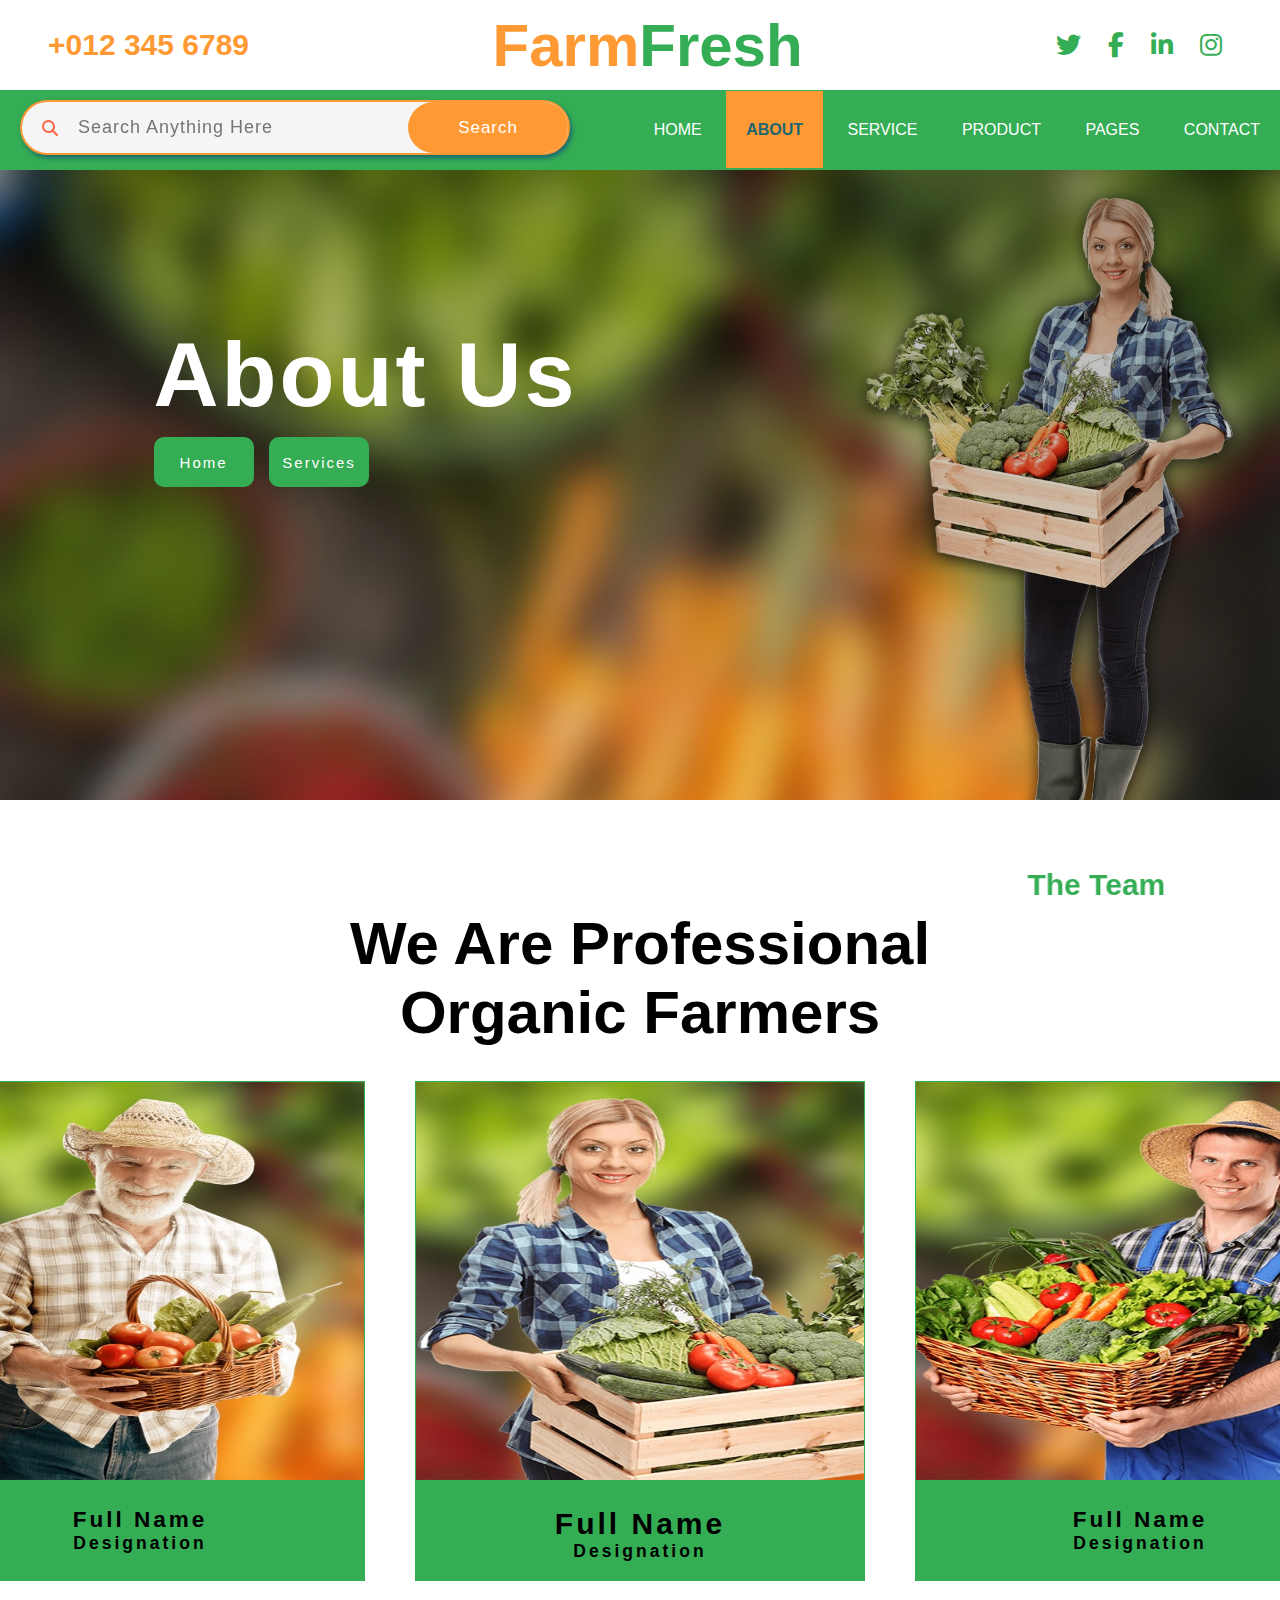
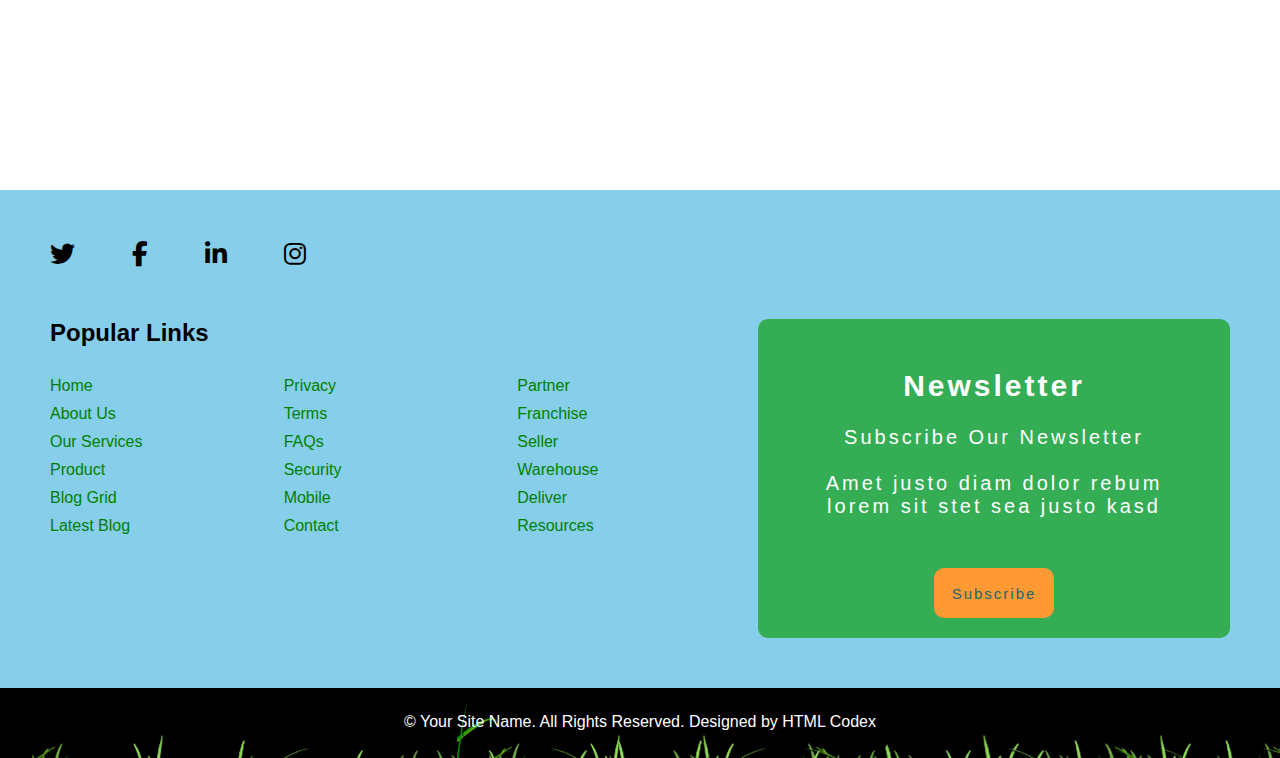
<file: p2/about.html>
<!DOCTYPE html>
<html lang="en">
<head>
    <meta charset="UTF-8">
    <meta name="viewport" content="width=device-width, initial-scale=1.0">
    <title>farm</title>
    <link rel="icon" href="img/product-1.png">
    <link rel="stylesheet" href="https://cdnjs.cloudflare.com/ajax/libs/font-awesome/6.7.1/css/all.min.css">
    <link rel="stylesheet" href="style.css">
    <link rel="stylesheet" href="media.css">
</head>
<body>
    <form class="search" action="https://www.google.com/search" method="get">
        <i class="fa-solid fa-magnifying-glass"></i>
        <input type="text" placeholder="Search Anything Here" name="q">
        <button type="submit">Search</button>         
    </form>
    
    <input type="checkbox" id="checker">
    <label for="checker" id="bars"><i class="fa-solid fa-bars"></i></label>

        <!-- // headtop part start from here  -->
        <div id="headtop">
            <div class="contact"><h2>+012 345 6789</h2></div>
            <div class="logo"><h1> <a href="#">Farm<span style="color: #34AD54;">Fresh</span></a></h1></div>
            <div class="icon">
                <a href=""><i class="fab fa-twitter"></i></a>
                <a href=""><i class="fab fa-facebook-f"></i></a>
                <a href=""><i class="fab fa-linkedin-in"></i></a>
                <a href=""><i class="fab fa-instagram"></i></a></a>
            </div>
        </div>
        <!-- // headtop part ends here  -->

        <!-- // navbar start from here  -->
        <div class="nav">
            

            <ul>
                <li><a href="home.html">HOME</a></li>
                <li><a class="active"  href="about.html">ABOUT</a></li>
                <li><a href="service.html">SERVICE</a></li>
                <li><a href="product.html">PRODUCT</a></li>
                <li><a href="page.html">PAGES</a></li>
                <li><a href="index.html">CONTACT</a></li>
            </ul>
        </div>

    <main>
        <section id="aboutsection">
            <div class="topcontent">
                <h1>About Us</h1>
                <button><a class="active"  href="index.html">Home</a></button>
                <button><a class="active" href="service.html">Services</a></button>
            </div>
        </section>
        <section id="members"> 
            <div class="teamText"> 
                     <br><br><marquee behavior="alternate" direction="" scrollamount="13"><p  style="color: #34AD54;">The Team</p></marquee> 
                     <h1>We Are Professional <br> Organic Farmers</h1> <br> 
             </div> 

             <div class="teambox"> 

                   <div class="box"> 
                        <img src="img/team-1.jpg" alt="" width="100%" height="80%"> 

                              <div class="boxcontent"> 
                                  <h2>Full Name</h2> 
                                  <h3>Designation</h3> 
                              </div>     
                   </div> 

                    <div class="box"> 
                        <img src="img/team-2.jpg" alt="" width="100%" height="80%"> 
                        <div class="boxcontent"> 
                            <h1>Full Name</h1> 
                            <h3>Designation</h3> 
                        </div>                         
                    </div> 
                    <div class="box"> 
                        <img src="img/team-3.jpg" alt="" width="100%" height="80%"> 
                        <div class="boxcontent"> 
                            <h2>Full Name</h2> 
                            <h3>Designation</h3> 
                        </div> 
                    </div> 
             </div> 
  </section> 

    </main>


    <footer>
        <div class="footercontent">
            <div class="icons">
                <a href=""><i class="fab fa-twitter"></i></a>
                <a href=""><i class="fab fa-facebook-f"></i></a>
                <a href=""><i class="fab fa-linkedin-in"></i></a>
                <a href=""><i class="fab fa-instagram"></i></a></a>
            </div>
            <div class="row1">
                <div class="rowleft">
                    <h2>Popular Links</h2>
                    <div class="usefullinks">
                        <ul>
                            <li><a href="home.html">Home</a></li>
                            <li><a href="about.html">About Us</a></li>
                            <li><a href="service.html">Our Services</a></li>
                            <li><a href="product.html">Product</a></li>
                            <li><a href="page.html">Blog Grid</a></li>
                            <li><a href="index.html">Latest Blog</a></li>
                        </ul>
                        <ul>
                            <li><a href="">Privacy</a></li>
                            <li><a href="">Terms</a></li>
                            <li><a href="">FAQs</a></li>
                            <li><a href="">Security</a></li>
                            <li><a href="">Mobile</a></li>
                            <li><a href="">Contact</a></li>
                        </ul>
                        <ul>
                            <li><a href="">Partner</a></li>
                            <li><a href="">Franchise</a></li>
                            <li><a href="">Seller</a></li>
                            <li><a href="">Warehouse</a></li>
                            <li><a href="">Deliver</a></li>
                            <li><a href="">Resources</a></li>
                        </ul>
                    </div>
                    
                </div>
                <div class="rowright">
                    <p><h2>Newsletter</h2>
                        <br>Subscribe Our Newsletter <br><br>
                        Amet justo diam dolor rebum <br>
                         lorem sit stet sea justo kasd</p>
                    <button class="active"><a href="">Subscribe</a></button>
                </div>
            </div>
            <div class="row2">

            </div>
            <div class="row3">
                <p>© Your Site Name. All Rights Reserved. Designed by HTML Codex</p>
            </div>
        </div>

    </footer>
</body>
</html>
</file>
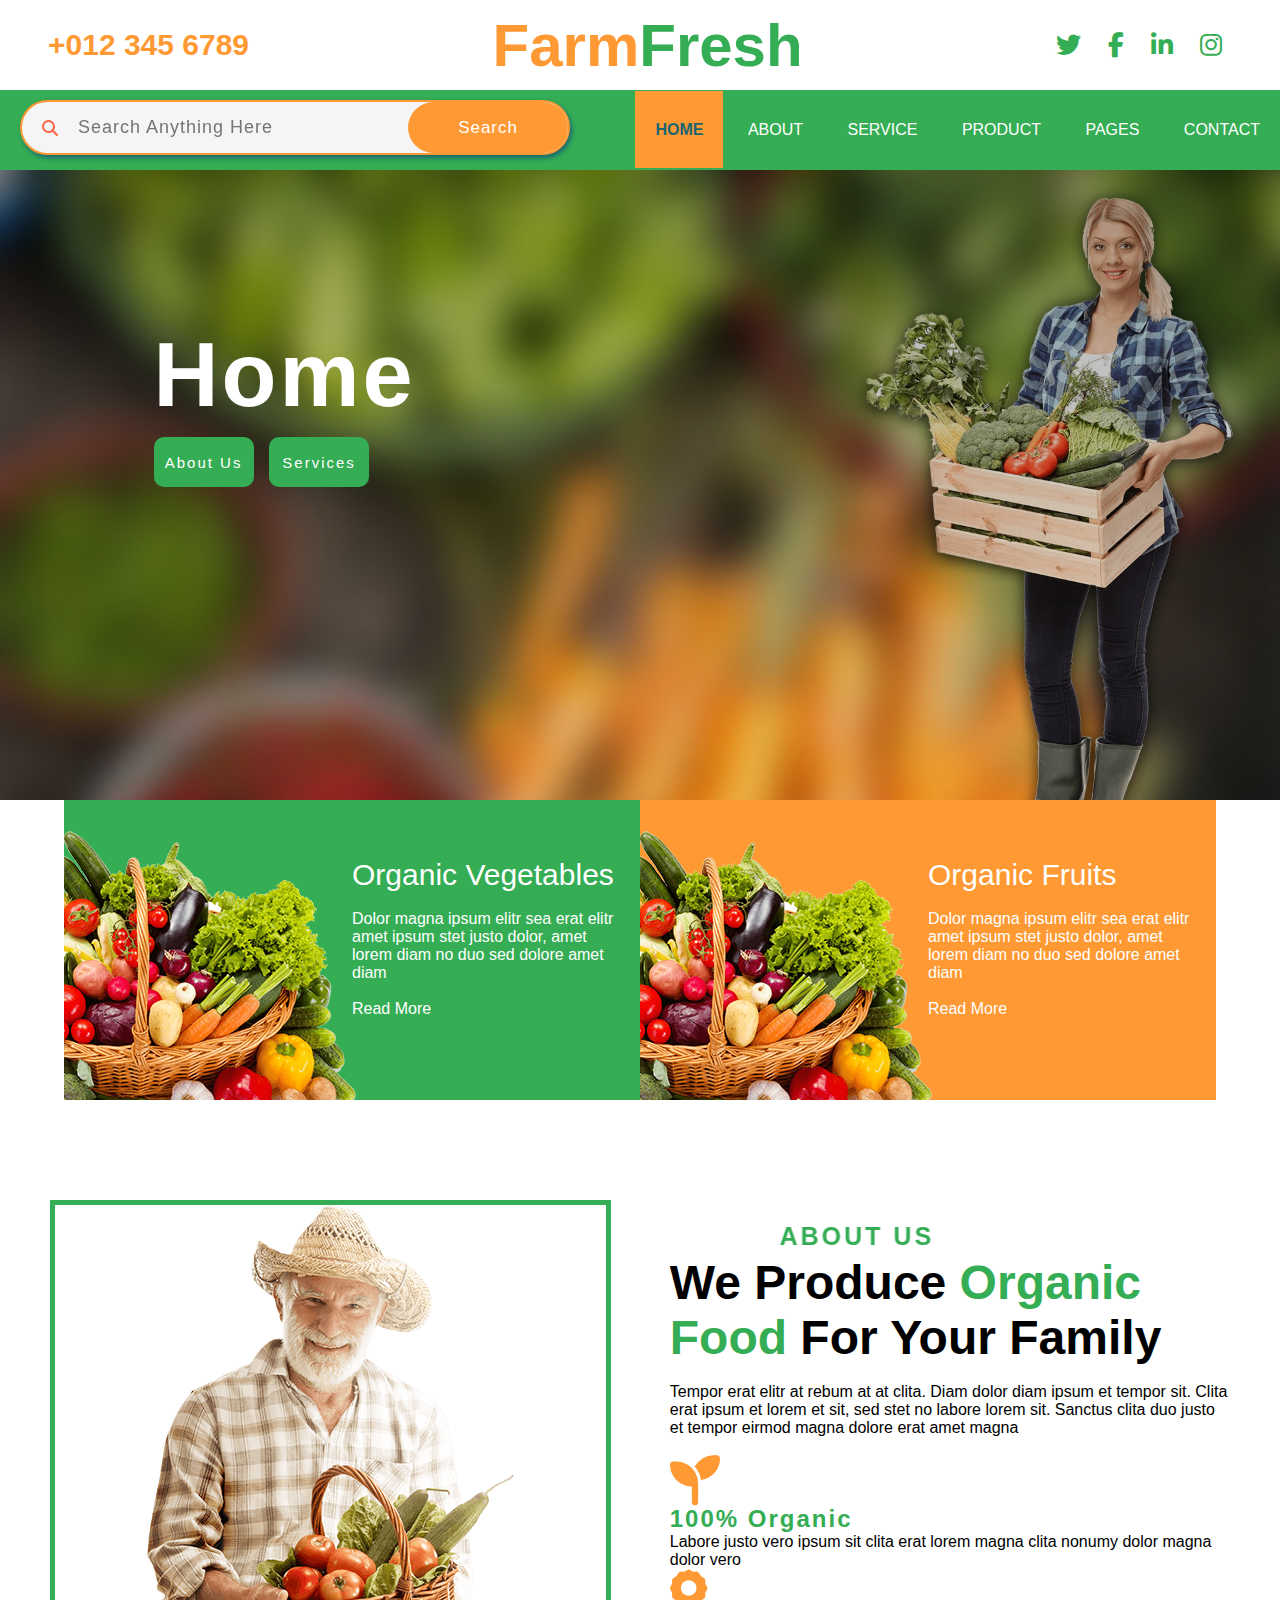
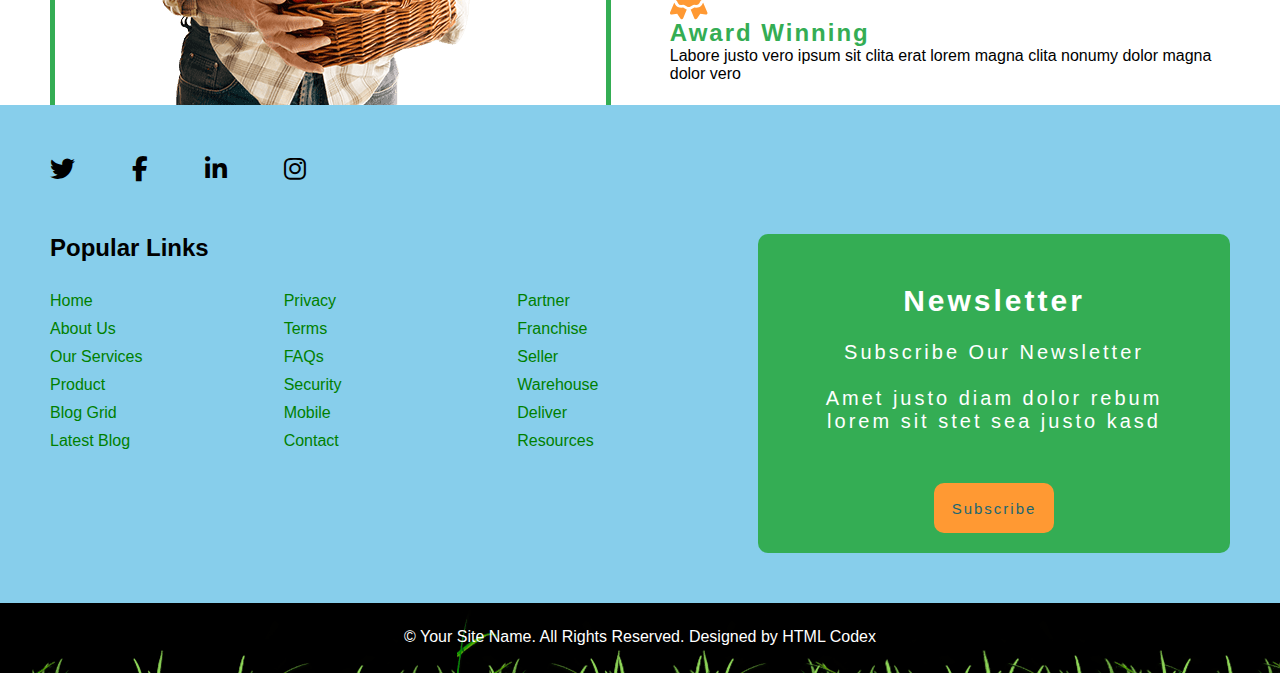
<file: p2/home.html>
<!DOCTYPE html>
<html lang="en">
<head>
    <meta charset="UTF-8">
    <meta name="viewport" content="width=device-width, initial-scale=1.0">
    <title>farm</title>
    <link rel="icon" href="img/product-1.png">
    <link rel="stylesheet" href="https://cdnjs.cloudflare.com/ajax/libs/font-awesome/6.7.1/css/all.min.css">
    <link rel="stylesheet" href="style.css">
    <link rel="stylesheet" href="media.css">
</head>
<body>
    <form class="search" action="https://www.google.com/search" method="get">
        <i class="fa-solid fa-magnifying-glass"></i>
        <input type="text" placeholder="Search Anything Here" name="q">
        <button type="submit">Search</button>         
    </form>
    
    <input type="checkbox" id="checker">
    <label for="checker" id="bars"><i class="fa-solid fa-bars"></i></label>

        <!-- // headtop part start from here  -->
        <div id="headtop">
            <div class="contact"><h2>+012 345 6789</h2></div>
            <div class="logo"><h1> <a href="#">Farm<span style="color: #34AD54;">Fresh</span></a></h1></div>
            <div class="icon">
                <a href=""><i class="fab fa-twitter"></i></a>
                <a href=""><i class="fab fa-facebook-f"></i></a>
                <a href=""><i class="fab fa-linkedin-in"></i></a>
                <a href=""><i class="fab fa-instagram"></i></a></a>
            </div>
        </div>
        <!-- // headtop part ends here  -->

        <!-- // navbar start from here  -->
        <div class="nav">
            

            <ul>
                <li><a class="active" href="home.html">HOME</a></li>
                <li><a href="about.html">ABOUT</a></li>
                <li><a href="service.html">SERVICE</a></li>
                <li><a href="product.html">PRODUCT</a></li>
                <li><a href="page.html">PAGES</a></li>
                <li><a href="index.html">CONTACT</a></li>
            </ul>
        </div>

    <main>
        <section id="aboutsection">
            <div class="topcontent">
                <h1>Home</h1>
                <button><a class="active"  href="about.html">About Us</a></button>
                <button><a class="active" href="service.html">Services</a></button>
            </div>
        </section>
             <!-- // middle section start from here  -->
        <section id="middle">
            <div class="item1">
                <p><span>Organic Vegetables</span><br><br>
                    Dolor magna ipsum elitr sea erat elitr amet ipsum stet justo dolor, amet lorem diam no duo sed dolore amet diam <br><br>
                    <a href="">Read More</a></p>
            </div>
            <div class="item2">
                <p><span>Organic Fruits</span><br><br>
                    Dolor magna ipsum elitr sea erat elitr amet ipsum stet justo dolor, amet lorem diam no duo sed dolore amet diam <br><br>
                    <a href="">Read More</a></p>
            </div>
        </section>
             <!-- // middle section ends here  -->
              <!-- about home section start from Here -->
        <section id="about">
            <div class="about-left">
                <img src="img/about.png" alt="pic" >
            </div>
            <div class="about-right">
                <marquee behavior="alternate" direction="right" scrollamount="13"><h3>ABOUT US</h3></marquee>   <br>
                <h1>We Produce <span>Organic Food</span> For Your Family</h1><br>
                <p>Tempor erat elitr at rebum at at clita. Diam dolor diam ipsum et tempor sit. Clita erat ipsum et lorem et sit, sed stet no labore lorem sit. Sanctus clita duo justo et tempor eirmod magna dolore erat amet magna</p><br>       
                <i class="fa fa-seedling fs-4 text-white"></i>
                <h2>100% Organic</h2>
                <p>Labore justo vero ipsum sit clita erat lorem magna clita nonumy dolor magna dolor vero</p>
                <i class="fa fa-award fs-4 text-white"></i>
                <h2>Award Winning</h2>
                <p>Labore justo vero ipsum sit clita erat lorem magna clita nonumy dolor magna dolor vero</p>    
            </div>
        </section>
     <!-- about home section ends Here -->
    
    
    
    
    
    
    
    
    
        </main>
        <footer>
            <div class="footercontent">
                <div class="icons">
                    <a href=""><i class="fab fa-twitter"></i></a>
                    <a href=""><i class="fab fa-facebook-f"></i></a>
                    <a href=""><i class="fab fa-linkedin-in"></i></a>
                    <a href=""><i class="fab fa-instagram"></i></a></a>
                </div>
                <div class="row1">
                    <div class="rowleft">
                        <h2>Popular Links</h2>
                        <div class="usefullinks">
                            <ul>
                                <li><a href="home.html">Home</a></li>
                                <li><a href="about.html">About Us</a></li>
                                <li><a href="service.html">Our Services</a></li>
                                <li><a href="product.html">Product</a></li>
                                <li><a href="page.html">Blog Grid</a></li>
                                <li><a href="index.html">Latest Blog</a></li>
                            </ul>
                            <ul>
                                <li><a href="">Privacy</a></li>
                                <li><a href="">Terms</a></li>
                                <li><a href="">FAQs</a></li>
                                <li><a href="">Security</a></li>
                                <li><a href="">Mobile</a></li>
                                <li><a href="">Contact</a></li>
                            </ul>
                            <ul>
                                <li><a href="">Partner</a></li>
                                <li><a href="">Franchise</a></li>
                                <li><a href="">Seller</a></li>
                                <li><a href="">Warehouse</a></li>
                                <li><a href="">Deliver</a></li>
                                <li><a href="">Resources</a></li>
                            </ul>
                        </div>
                        
                    </div>
                    <div class="rowright">
                        <p><h2>Newsletter</h2>
                            <br>Subscribe Our Newsletter <br><br>
                            Amet justo diam dolor rebum <br>
                             lorem sit stet sea justo kasd</p>
                        <button class="active"><a href="">Subscribe</a></button>
                    </div>
                </div>
                <div class="row2">
    
                </div>
                <div class="row3">
                    <p>© Your Site Name. All Rights Reserved. Designed by HTML Codex</p>
                </div>
            </div>
    
        </footer>
    </body>
    </html>
</file>
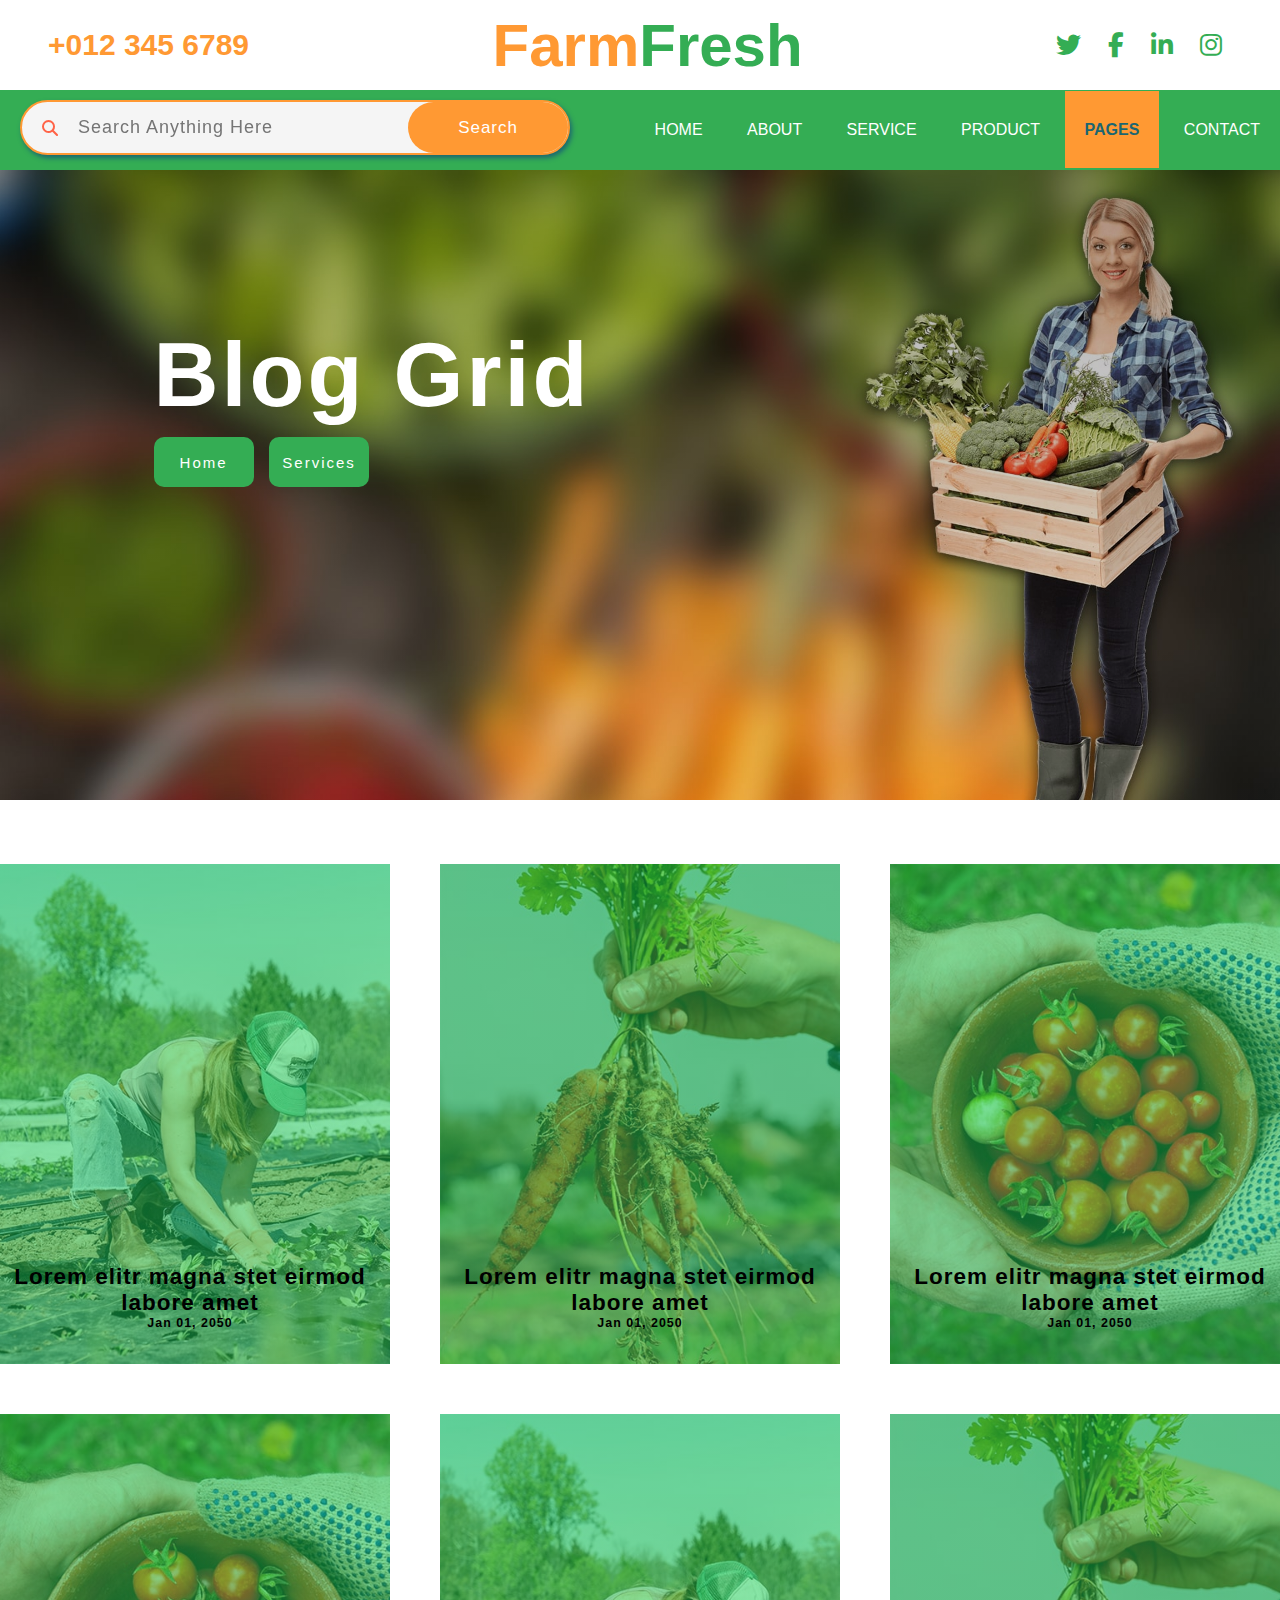
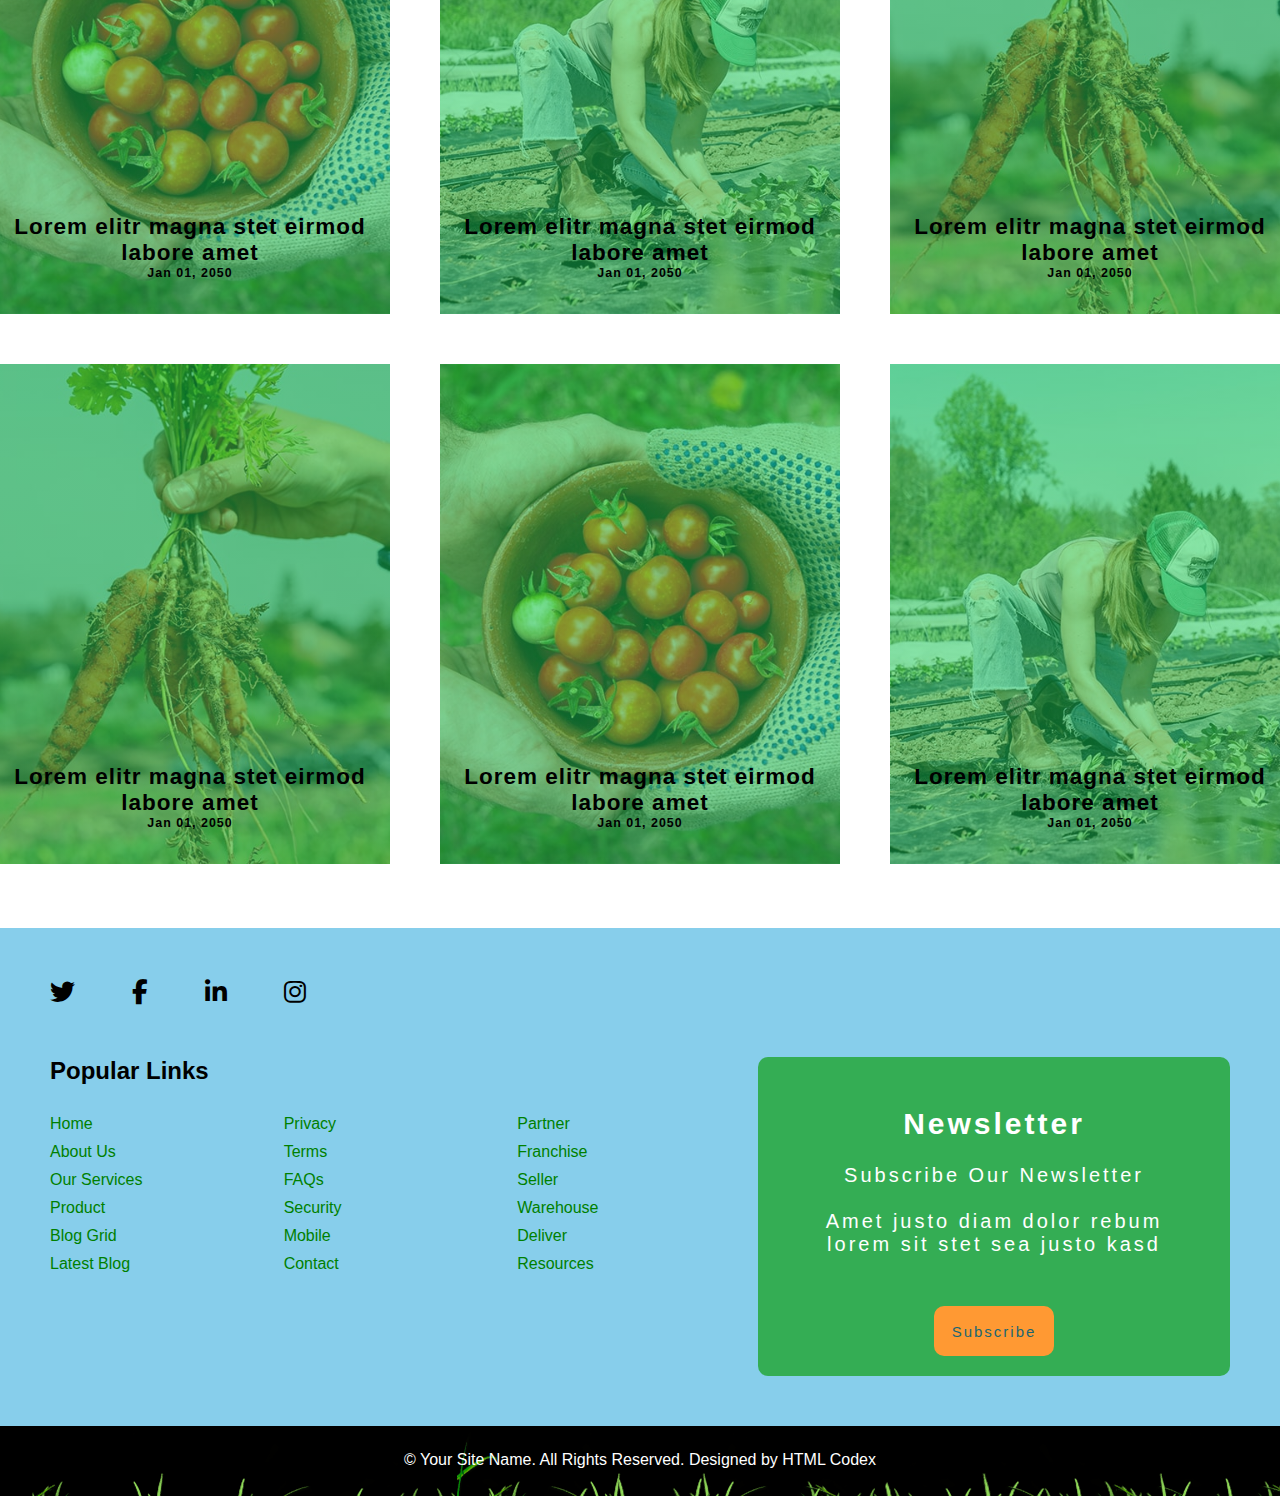
<file: p2/page.html>
<!DOCTYPE html>
<html lang="en">
<head>
    <meta charset="UTF-8">
    <meta name="viewport" content="width=device-width, initial-scale=1.0">
    <title>farm</title>
    <link rel="icon" href="img/product-1.png">
    <link rel="stylesheet" href="https://cdnjs.cloudflare.com/ajax/libs/font-awesome/6.7.1/css/all.min.css">
    <link rel="stylesheet" href="style.css">
    <link rel="stylesheet" href="media.css">
</head>
<body>
    <form class="search" action="https://www.google.com/search" method="get">
        <i class="fa-solid fa-magnifying-glass"></i>
        <input type="text" placeholder="Search Anything Here" name="q">
        <button type="submit">Search</button>         
    </form>
    
    <input type="checkbox" id="checker">
    <label for="checker" id="bars"><i class="fa-solid fa-bars"></i></label>

        <!-- // headtop part start from here  -->
        <div id="headtop">
            <div class="contact"><h2>+012 345 6789</h2></div>
            <div class="logo"><h1> <a href="#">Farm<span style="color: #34AD54;">Fresh</span></a></h1></div>
            <div class="icon">
                <a href=""><i class="fab fa-twitter"></i></a>
                <a href=""><i class="fab fa-facebook-f"></i></a>
                <a href=""><i class="fab fa-linkedin-in"></i></a>
                <a href=""><i class="fab fa-instagram"></i></a></a>
            </div>
        </div>
        <!-- // headtop part ends here  -->

        <!-- // navbar start from here  -->
        <div class="nav">
            

            <ul>
                <li><a href="home.html">HOME</a></li>
                <li><a href="about.html">ABOUT</a></li>
                <li><a href="service.html">SERVICE</a></li>
                <li><a href="product.html">PRODUCT</a></li>
                <li><a class="active" href="page.html">PAGES</a></li>
                <li><a href="index.html">CONTACT</a></li>
            </ul>
        </div>

    <main>
        <section id="aboutsection">
            <div class="topcontent">
                <h1>Blog Grid</h1>
                <button><a class="active"  href="index.html">Home</a></button>
                <button><a class="active" href="service.html">Services</a></button>
            </div>
        </section>

        <!-- page section start from here  -->
         <section id="page">
            <div class="outerbox">
                <div class="pagebox1">
                    <div class="pagecontent">
                        <h2>Lorem elitr magna stet eirmod labore amet </h2>
                        <h5>Jan 01, 2050</h5>
                    </div>
                </div>
                <div class="pagebox2">
                    <div class="pagecontent">
                        <h2>Lorem elitr magna stet eirmod labore amet </h2>
                        <h5>Jan 01, 2050</h5>
                    </div>
                </div>
                <div class="pagebox3">
                    <div class="pagecontent">
                        <h2>Lorem elitr magna stet eirmod labore amet </h2>
                        <h5>Jan 01, 2050</h5>
                    </div>
                </div>
                <div class="pagebox4">
                    <div class="pagecontent">
                        <h2>Lorem elitr magna stet eirmod labore amet </h2>
                        <h5>Jan 01, 2050</h5>
                    </div>
                </div>
                <div class="pagebox5">
                    <div class="pagecontent">
                        <h2>Lorem elitr magna stet eirmod labore amet </h2>
                        <h5>Jan 01, 2050</h5>
                    </div>
                </div>
                <div class="pagebox6">
                    <div class="pagecontent">
                        <h2>Lorem elitr magna stet eirmod labore amet </h2>
                        <h5>Jan 01, 2050</h5>
                    </div>
                </div>
                <div class="pagebox7">
                    <div class="pagecontent">
                        <h2>Lorem elitr magna stet eirmod labore amet </h2>
                        <h5>Jan 01, 2050</h5>
                    </div>
                </div>
                <div class="pagebox8">
                    <div class="pagecontent">
                        <h2>Lorem elitr magna stet eirmod labore amet </h2>
                        <h5>Jan 01, 2050</h5>
                    </div>
                </div>
                <div class="pagebox9">
                    <div class="pagecontent">
                        <h2>Lorem elitr magna stet eirmod labore amet </h2>
                        <h5>Jan 01, 2050</h5>
                    </div>
                </div>
            </div>
         </section>
        <!-- page section ends here  -->
        
    </main>


    <footer>
        <div class="footercontent">
            <div class="icons">
                <a href=""><i class="fab fa-twitter"></i></a>
                <a href=""><i class="fab fa-facebook-f"></i></a>
                <a href=""><i class="fab fa-linkedin-in"></i></a>
                <a href=""><i class="fab fa-instagram"></i></a></a>
            </div>
            <div class="row1">
                <div class="rowleft">
                    <h2>Popular Links</h2>
                    <div class="usefullinks">
                        <ul>
                            <li><a href="home.html">Home</a></li>
                            <li><a href="about.html">About Us</a></li>
                            <li><a href="service.html">Our Services</a></li>
                            <li><a href="product.html">Product</a></li>
                            <li><a href="page.html">Blog Grid</a></li>
                            <li><a href="index.html">Latest Blog</a></li>
                        </ul>
                        <ul>
                            <li><a href="">Privacy</a></li>
                            <li><a href="">Terms</a></li>
                            <li><a href="">FAQs</a></li>
                            <li><a href="">Security</a></li>
                            <li><a href="">Mobile</a></li>
                            <li><a href="">Contact</a></li>
                        </ul>
                        <ul>
                            <li><a href="">Partner</a></li>
                            <li><a href="">Franchise</a></li>
                            <li><a href="">Seller</a></li>
                            <li><a href="">Warehouse</a></li>
                            <li><a href="">Deliver</a></li>
                            <li><a href="">Resources</a></li>
                        </ul>
                    </div>
                    
                </div>
                <div class="rowright">
                    <p><h2>Newsletter</h2>
                        <br>Subscribe Our Newsletter <br><br>
                        Amet justo diam dolor rebum <br>
                         lorem sit stet sea justo kasd</p>
                    <button class="active"><a href="">Subscribe</a></button>
                </div>
            </div>
            <div class="row2">

            </div>
            <div class="row3">
                <p>© Your Site Name. All Rights Reserved. Designed by HTML Codex</p>
            </div>
        </div>

    </footer>
</body>
</html>
</file>
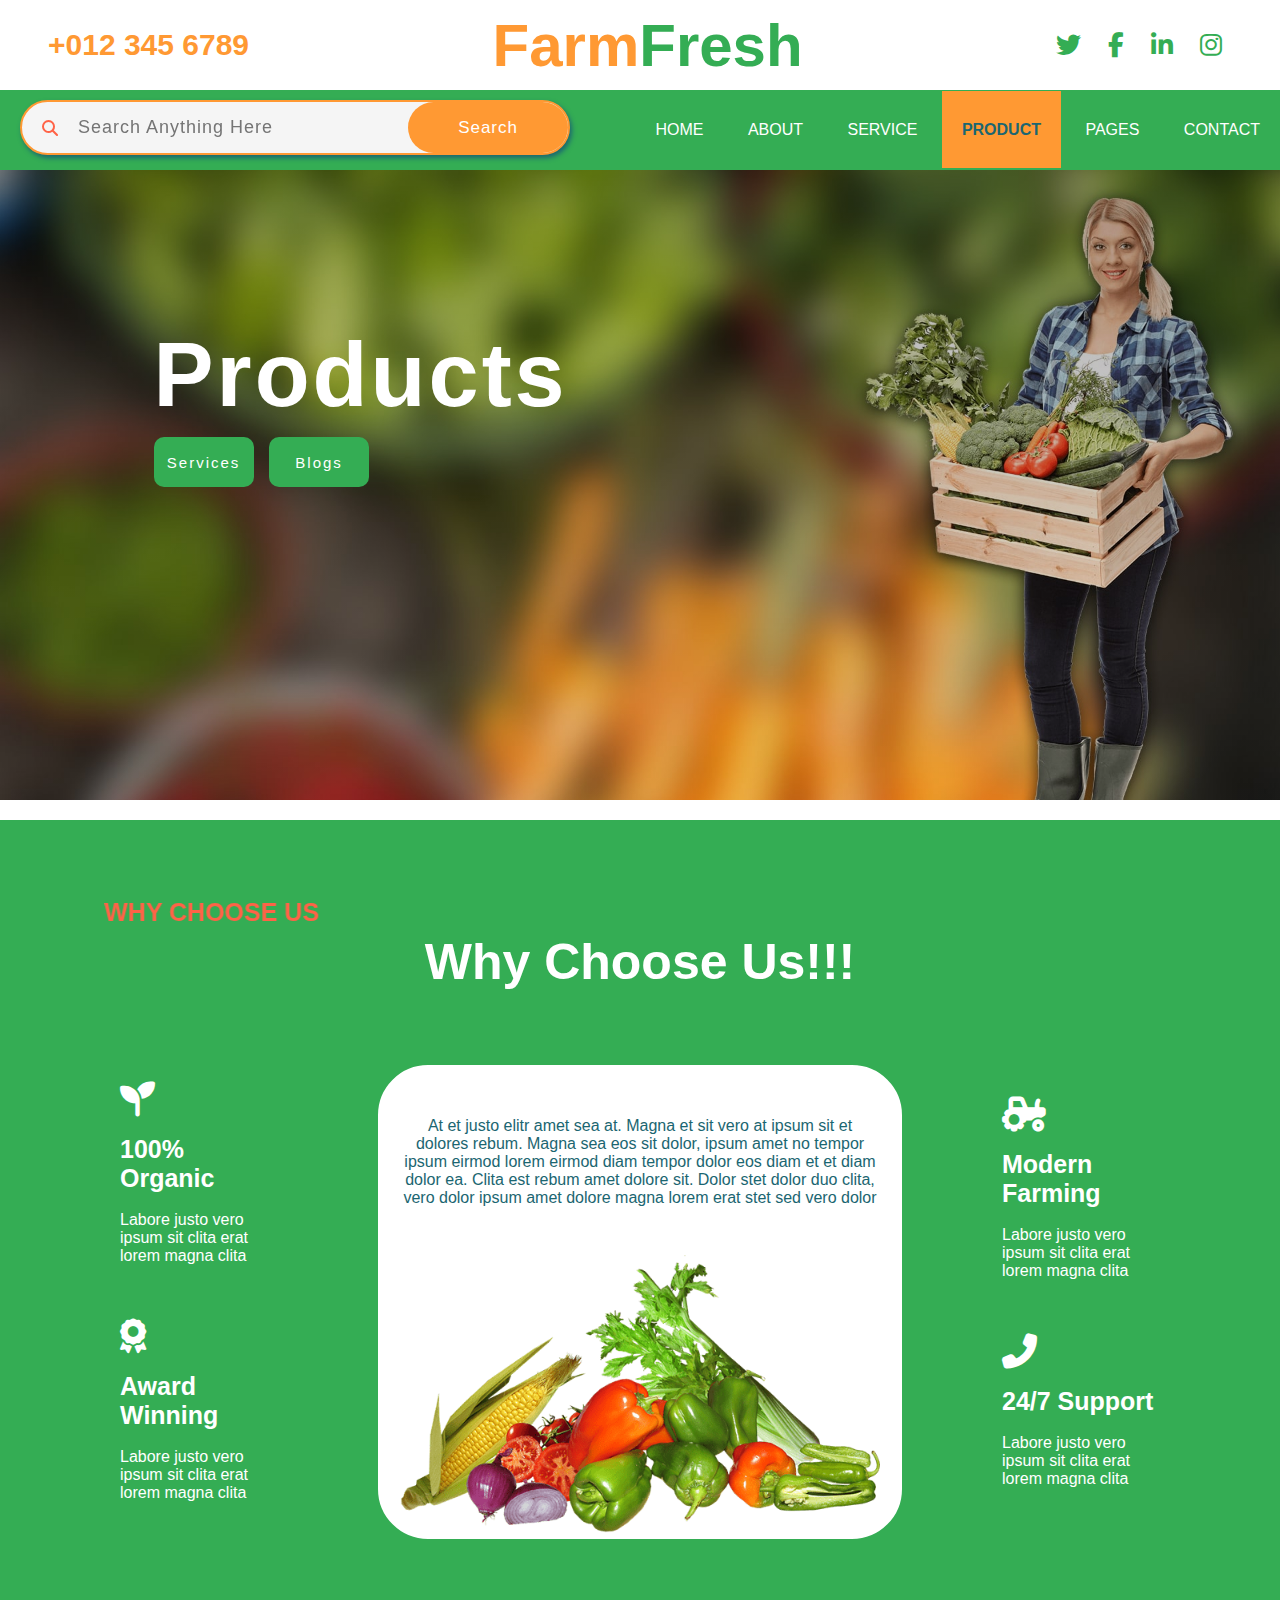
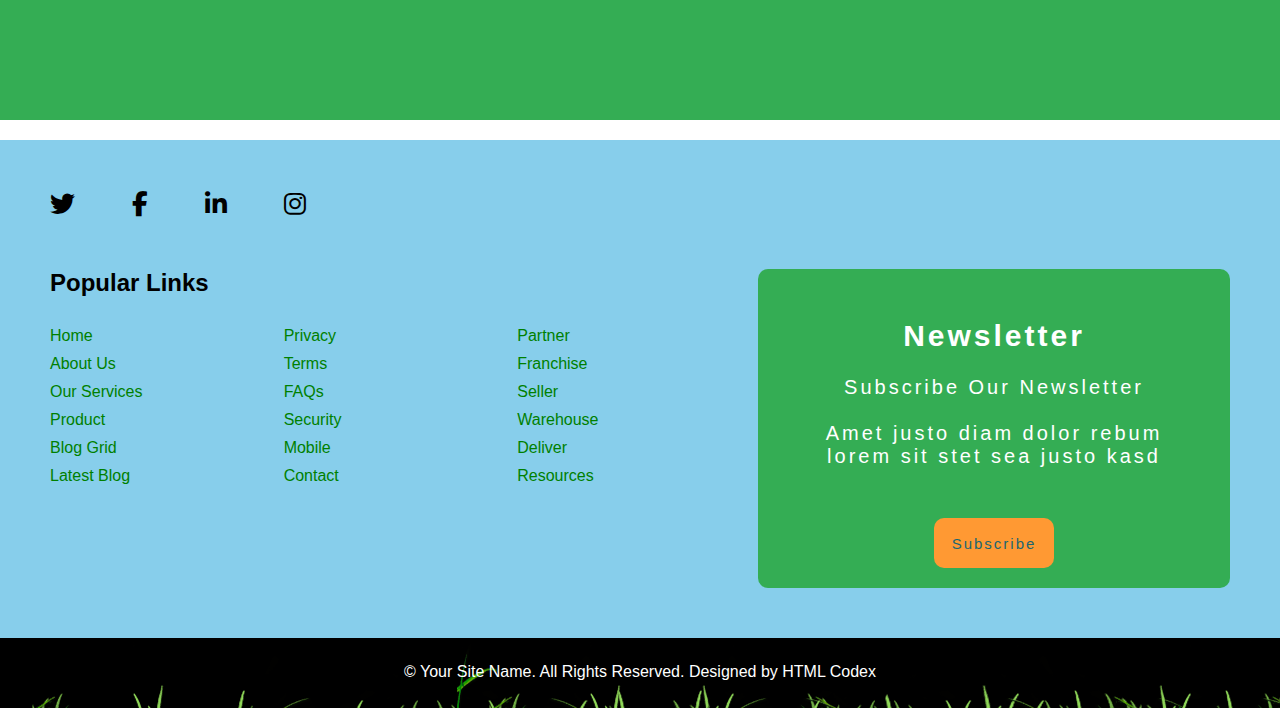
<file: p2/product.html>
<!DOCTYPE html>
<html lang="en">
<head>
    <meta charset="UTF-8">
    <meta name="viewport" content="width=device-width, initial-scale=1.0">
    <title>farm</title>
    <link rel="icon" href="img/product-1.png">
    <link rel="stylesheet" href="https://cdnjs.cloudflare.com/ajax/libs/font-awesome/6.7.1/css/all.min.css">
    <link rel="stylesheet" href="style.css">
    <link rel="stylesheet" href="media.css">
</head>
<body>
    <form class="search" action="https://www.google.com/search" method="get">
        <i class="fa-solid fa-magnifying-glass"></i>
        <input type="text" placeholder="Search Anything Here" name="q">
        <button type="submit">Search</button>         
    </form>
    
    <input type="checkbox" id="checker">
    <label for="checker" id="bars"><i class="fa-solid fa-bars"></i></label>

        <!-- // headtop part start from here  -->
        <div id="headtop">
            <div class="contact"><h2>+012 345 6789</h2></div>
            <div class="logo"><h1> <a href="#">Farm<span style="color: #34AD54;">Fresh</span></a></h1></div>
            <div class="icon">
                <a href=""><i class="fab fa-twitter"></i></a>
                <a href=""><i class="fab fa-facebook-f"></i></a>
                <a href=""><i class="fab fa-linkedin-in"></i></a>
                <a href=""><i class="fab fa-instagram"></i></a></a>
            </div>
        </div>
        <!-- // headtop part ends here  -->

        <!-- // navbar start from here  -->
        <div class="nav">
            

            <ul>
                <li><a href="home.html">HOME</a></li>
                <li><a href="about.html">ABOUT</a></li>
                <li><a href="service.html">SERVICE</a></li>
                <li><a  class="active"  href="product.html">PRODUCT</a></li>
                <li><a href="page.html">PAGES</a></li>
                <li><a href="index.html">CONTACT</a></li>
            </ul>
        </div>

    <main>
        <section id="aboutsection">
            <div class="topcontent">
                <h1>Products</h1>
                <button><a class="active"  href="service.html">Services</a></button>
                <button><a class="active" href="page.html">Blogs</a></button>
            </div>
        </section>



<!-- product or features start from here  -->
<section id="main">
    <div id="mainhead">
        <marquee behavior="alternate" direction="right" scrollamount="10"><h4 style="color: tomato;"><br><br>WHY CHOOSE US</h4></marquee>
        <h1>Why Choose Us!!!</h1>
    </div> <br><br><br>
    <div id="mainbox">
        <div class="maincontent">
            <p><i class="fa fa-seedling fs-4 text-white"></i><br><br>   <span>100% Organic</span><br><br></i>Labore justo vero ipsum sit clita erat lorem magna clita
                <br><br><br><br><i class="fa fa-award fs-4 text-white"></i><br><br><span>Award Winning</span><br><br>Labore justo vero ipsum sit clita erat lorem magna clita</p>
        </div>
        <div class="mainimg">
            <p>At et justo elitr amet sea at. Magna et sit vero at ipsum sit et dolores rebum. Magna sea eos sit dolor, ipsum amet no tempor ipsum eirmod lorem eirmod diam tempor dolor eos diam et et diam dolor ea. Clita est rebum amet dolore sit. Dolor stet dolor duo clita, vero dolor ipsum amet dolore magna lorem erat stet sed vero dolor</p>
            <img src="img/feature.png" alt="" width="600px">
        </div><br><br>
        <div class="maincontent">
            <p><i class="fa fa-tractor fs-4 text-white"></i><br><br><span>Modern Farming</span><br><br>Labore justo vero ipsum sit clita erat lorem magna clita
                <br><br><br><br><i class="fa fa-phone-alt fs-4 text-white"></i><br><br><span>24/7 Support</span><br><br>Labore justo vero ipsum sit clita erat lorem magna clita</p>
        </div>
    </div>
</section>
    <!-- product or features ends here  -->


</main>


<footer>
    <div class="footercontent">
        <div class="icons">
            <a href=""><i class="fab fa-twitter"></i></a>
            <a href=""><i class="fab fa-facebook-f"></i></a>
            <a href=""><i class="fab fa-linkedin-in"></i></a>
            <a href=""><i class="fab fa-instagram"></i></a></a>
        </div>
        <div class="row1">
            <div class="rowleft">
                <h2>Popular Links</h2>
                <div class="usefullinks">
                    <ul>
                        <li><a href="home.html">Home</a></li>
                        <li><a href="about.html">About Us</a></li>
                        <li><a href="service.html">Our Services</a></li>
                        <li><a href="product.html">Product</a></li>
                        <li><a href="page.html">Blog Grid</a></li>
                        <li><a href="index.html">Latest Blog</a></li>
                    </ul>
                    <ul>
                        <li><a href="">Privacy</a></li>
                        <li><a href="">Terms</a></li>
                        <li><a href="">FAQs</a></li>
                        <li><a href="">Security</a></li>
                        <li><a href="">Mobile</a></li>
                        <li><a href="">Contact</a></li>
                    </ul>
                    <ul>
                        <li><a href="">Partner</a></li>
                        <li><a href="">Franchise</a></li>
                        <li><a href="">Seller</a></li>
                        <li><a href="">Warehouse</a></li>
                        <li><a href="">Deliver</a></li>
                        <li><a href="">Resources</a></li>
                    </ul>
                </div>
                
            </div>
            <div class="rowright">
                <p><h2>Newsletter</h2>
                    <br>Subscribe Our Newsletter <br><br>
                    Amet justo diam dolor rebum <br>
                     lorem sit stet sea justo kasd</p>
                <button class="active"><a href="">Subscribe</a></button>
            </div>
        </div>
        <div class="row2">

        </div>
        <div class="row3">
            <p>© Your Site Name. All Rights Reserved. Designed by HTML Codex</p>
        </div>
    </div>

</footer>
</body>
</html>
</file>
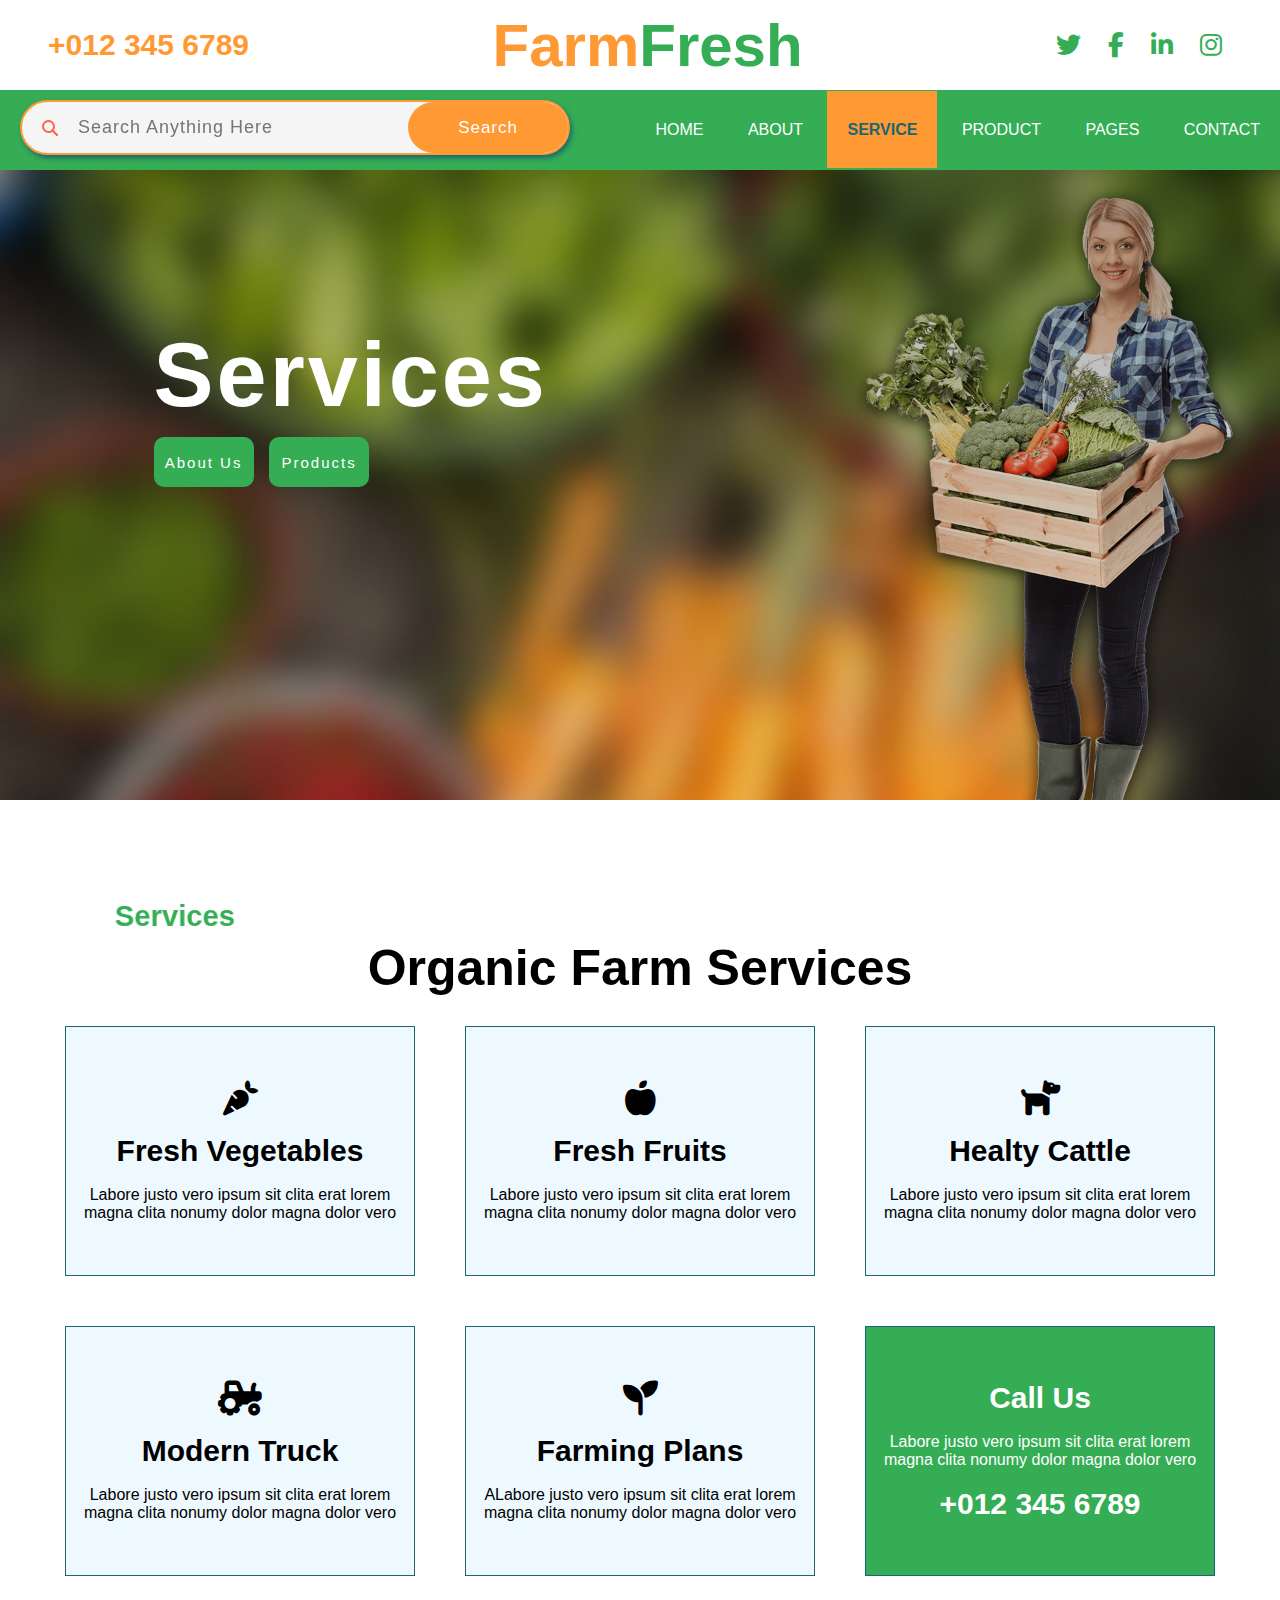
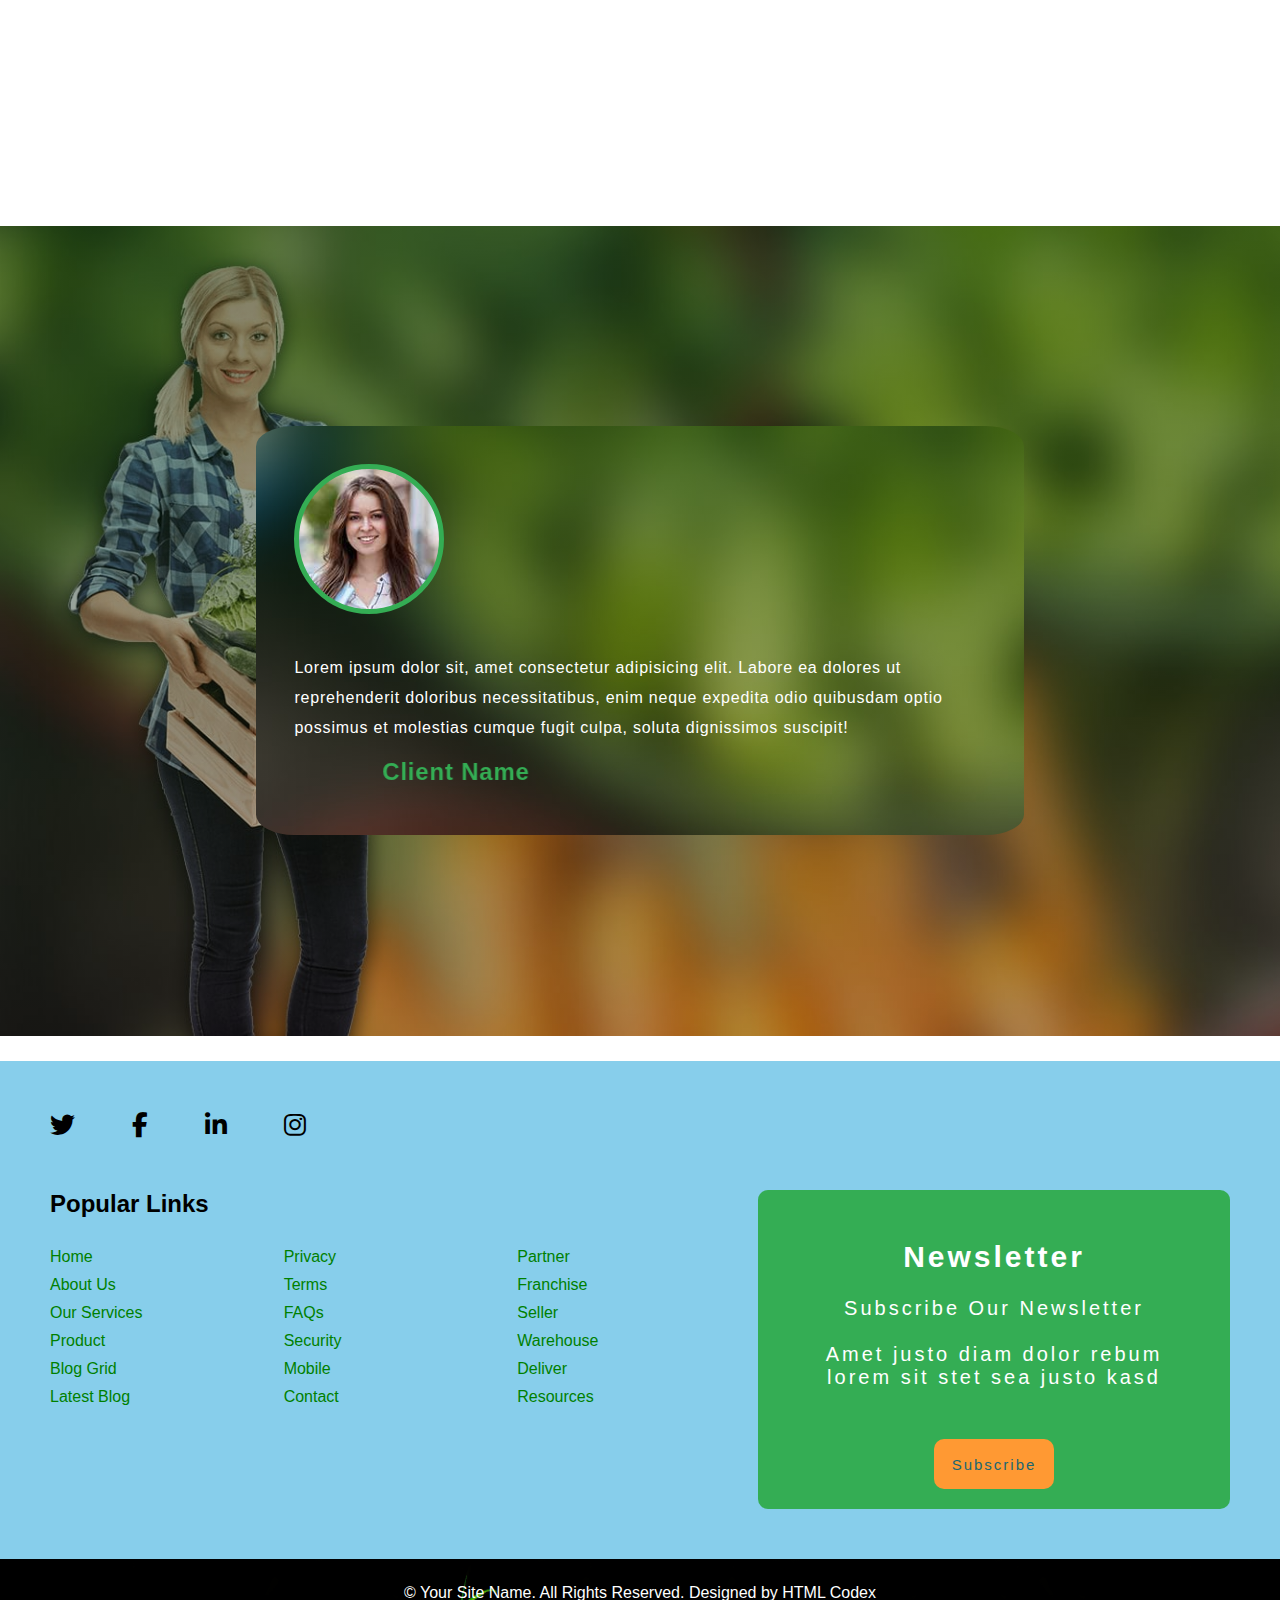
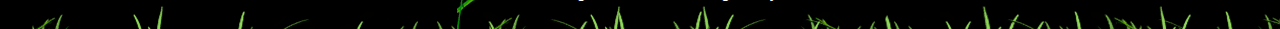
<file: p2/service.html>
<!DOCTYPE html>
<html lang="en">
<head>
    <meta charset="UTF-8">
    <meta name="viewport" content="width=device-width, initial-scale=1.0">
    <title>farm</title>
    <link rel="icon" href="img/product-1.png">
    <link rel="stylesheet" href="https://cdnjs.cloudflare.com/ajax/libs/font-awesome/6.7.1/css/all.min.css">
    <link rel="stylesheet" href="style.css">
    <link rel="stylesheet" href="media.css">
</head>
<body>
    <form class="search" action="https://www.google.com/search" method="get">
        <i class="fa-solid fa-magnifying-glass"></i>
        <input type="text" placeholder="Search Anything Here" name="q">
        <button type="submit">Search</button>         
    </form>
    
    <input type="checkbox" id="checker">
    <label for="checker" id="bars"><i class="fa-solid fa-bars"></i></label>

        <!-- // headtop part start from here  -->
        <div id="headtop">
            <div class="contact"><h2>+012 345 6789</h2></div>
            <div class="logo"><h1> <a href="#">Farm<span style="color: #34AD54;">Fresh</span></a></h1></div>
            <div class="icon">
                <a href=""><i class="fab fa-twitter"></i></a>
                <a href=""><i class="fab fa-facebook-f"></i></a>
                <a href=""><i class="fab fa-linkedin-in"></i></a>
                <a href=""><i class="fab fa-instagram"></i></a></a>
            </div>
        </div>
        <!-- // headtop part ends here  -->

        <!-- // navbar start from here  -->
        <div class="nav">
            

            <ul>
                <li><a href="home.html">HOME</a></li>
                <li><a  href="about.html">ABOUT</a></li>
                <li><a class="active" href="service.html">SERVICE</a></li>
                <li><a href="product.html">PRODUCT</a></li>
                <li><a href="page.html">PAGES</a></li>
                <li><a href="index.html">CONTACT</a></li>
            </ul>
        </div>

    <main>
        <section id="aboutsection">
            <div class="topcontent">
                <h1>Services</h1>
                <button><a class="active"  href="about.html">About Us</a></button>
                <button><a class="active" href="product.html">Products</a></button>
            </div>
        </section>

<!-- Services Section Start from here -->
<!-- Our Services Start -->
    <section id="ourservice"> 
        <div class="myheading"> 
            <marquee behavior="alternate" direction="right" scrollamount="13"><h3 style="color: #34AD54;">Services</h3> </marquee>
            <h1>Organic Farm Services</h1> <br>
        </div> 

        <div id="box"> 
            <div class="content">
                <p><i class="fa fa-carrot display-1 text-primary mb-3"></i></i><br><br><span>Fresh Vegetables</span><br><br>Labore justo vero ipsum sit clita erat lorem magna clita nonumy dolor magna dolor vero </p> 
                   </div>
            <div class="content">
                <p><i class="fa fa-apple-alt display-1 text-primary mb-3"></i><br><br><span>Fresh Fruits</span> <br><br>Labore justo vero ipsum sit clita erat lorem magna clita nonumy dolor magna dolor vero</p>
            </div> 
            <div class="content">
                <p><i class="fa fa-dog display-1 text-primary mb-3"></i><br><br><span>Healty Cattle</span> <br><br>Labore justo vero ipsum sit clita erat lorem magna clita nonumy dolor magna dolor vero</p>
            </div> 
            <div class="content">
                <p><i class="fa fa-tractor display-1 text-primary mb-3"></i><br><br><span>Modern Truck</span> <br><br>Labore justo vero ipsum sit clita erat lorem magna clita nonumy dolor magna dolor vero</p>
            </div> 
            <div class="content">
                <p><i class="fa fa-seedling display-1 text-primary mb-3"></i><br><br><span>Farming Plans</span> <br><br>ALabore justo vero ipsum sit clita erat lorem magna clita nonumy dolor magna dolor vero </p>
            </div> 
            <div class="content" style="background-color: #34AD54; color: white;">
                <p><span>Call Us</span> <br><br>Labore justo vero ipsum sit clita erat lorem magna clita nonumy dolor magna dolor vero<br><br><span>+012 345 6789</span></p>
            </div> 
        </div>
        </section> 

        <!-- Client start from here  -->
    <section id="client">
        <div id="outerbox">
            <div class="innerbox">
                <div class="photo"></div>
                <div class="text">
                    <p>Lorem ipsum dolor sit, amet consectetur adipisicing elit. Labore ea dolores ut reprehenderit doloribus necessitatibus, enim neque expedita odio quibusdam optio possimus et molestias cumque fugit culpa, soluta dignissimos suscipit!</p>
                    <marquee behavior="alternate" direction="right" scrollamount="10"><h2>Client Name</h2></marquee>
                </div>
            </div>
        </div>
    </section>
          <!-- Our Services Ends Here -->
        </main>


        <footer>
            <div class="footercontent">
                <div class="icons">
                    <a href=""><i class="fab fa-twitter"></i></a>
                    <a href=""><i class="fab fa-facebook-f"></i></a>
                    <a href=""><i class="fab fa-linkedin-in"></i></a>
                    <a href=""><i class="fab fa-instagram"></i></a></a>
                </div>
                <div class="row1">
                    <div class="rowleft">
                        <h2>Popular Links</h2>
                        <div class="usefullinks">
                            <ul>
                                <li><a href="home.html">Home</a></li>
                                <li><a href="about.html">About Us</a></li>
                                <li><a href="service.html">Our Services</a></li>
                                <li><a href="product.html">Product</a></li>
                                <li><a href="page.html">Blog Grid</a></li>
                                <li><a href="index.html">Latest Blog</a></li>
                            </ul>
                            <ul>
                                <li><a href="">Privacy</a></li>
                                <li><a href="">Terms</a></li>
                                <li><a href="">FAQs</a></li>
                                <li><a href="">Security</a></li>
                                <li><a href="">Mobile</a></li>
                                <li><a href="">Contact</a></li>
                            </ul>
                            <ul>
                                <li><a href="">Partner</a></li>
                                <li><a href="">Franchise</a></li>
                                <li><a href="">Seller</a></li>
                                <li><a href="">Warehouse</a></li>
                                <li><a href="">Deliver</a></li>
                                <li><a href="">Resources</a></li>
                            </ul>
                        </div>
                        
                    </div>
                    <div class="rowright">
                        <p><h2>Newsletter</h2>
                            <br>Subscribe Our Newsletter <br><br>
                            Amet justo diam dolor rebum <br>
                             lorem sit stet sea justo kasd</p>
                        <button class="active"><a href="">Subscribe</a></button>
                    </div>
                </div>
                <div class="row2">
    
                </div>
                <div class="row3">
                    <p>© Your Site Name. All Rights Reserved. Designed by HTML Codex</p>
                </div>
            </div>
    
        </footer>
    </body>
    </html>
</file>
<file: learn css/style.css>
/* === Pseudo-Elements === */
/* Pseudo-elements are 'virtual' parts of an element */
.element::before {
    content: "Before content"; /* Adds text/content before the element */
    color: red; /* Text color */
    font-weight: bold; /* Makes the text bold */
  }
  .element::after {
    content: "After content"; /* Adds text/content after the element */
    color: blue;
    font-style: italic; /* Makes the text italic */
  }
  
  /* === Pseudo-classes === */
  /* Pseudo-classes apply styles during specific states */
  .element:hover {
    /* When the mouse hovers over the element */
    color: orangered; /* Change text color */
    transform: scale(1.1); /* Slightly enlarges the element */
    transition: transform 0.9s ease; /* Smooth transition */
  }
  
  .element:active {
    /* When the element is clicked */
    background-color: red; /* Change background color */
  }
  
  .element:focus {
    /* When the element gains focus (like input fields) */
    border: 5px solid red;
  }
  
  /* === Keyframes and Animation === */
  /* Animating an element with custom movements or effects */
  @keyframes exampleAnimation {
    0% {
      transform: translateX(0); /* Start at original position */
      opacity: 1; /* Fully visible */
    }
    50% {
      transform: translateX(50px); /* Move right */
      opacity: 0.5; /* Semi-transparent */
    }
    100% {
      transform: translateX(0); /* Back to original position */
      opacity: 1;
    }
  }
  
  .animated-element {
    animation: exampleAnimation 2s infinite; /* Uses the custom animation */
  }
  
  /* === Hover Effects === */
  .hover-effect {
    background-color: lightblue;
    transition: all 0.9s ease-in-out; /* Smooth transition for hover effects */
  }
  
  .hover-effect:hover {
    background-color: darkblue; /* Changes background color */
    color: white; /* Changes text color */
    transform: scale(1.2); /* Enlarges the element */
  }
  
  /* === Active States === */
  .button:active {
    /* Styles for buttons or clickable elements when clicked */
    transform: scale(0.95); /* Slightly reduce size */
    box-shadow: 0 4px 8px rgba(28, 16, 16, 0.9); /* Add a shadow */
  }
  
  /* === Transformations === */
  /* Useful for rotations, scaling, etc. */
  .transform-box {
    transform: rotate(45deg); /* Rotates the element */
    transition: transform 0.5s ease; /* Smooth rotation */
  }
  
  /* === Transition === */
  /* Smooth change of properties */
  .transition-box {
    width: 100px;
    height: 100px;
    background-color: lightgreen;
    transition: background-color 0.3s ease, transform 0.3s ease;
  }
  
  .transition-box:hover {
    background-color: darkgreen;
    transform: translateY(-10px); /* Moves up */
  }
  
  /* === Media Query for Responsive Design === */
  /* Change styles based on screen size */
  @media (max-width: 768px) {
    .responsive-box {
      width: 100%; /* Full width on smaller screens */
      background-color: yellow;
    }
  }
  
  /* === Box Shadow === */
  /* Add shadow effects */
  .shadow-box {
    width: 150px;
    height: 150px;
    background-color: pink;
    box-shadow: 4px 4px 8px #000000; /* Adds shadow */
  }
  
  /* === Gradient Background === */
  .gradient-box {
    width: 200px;
    height: 200px;
    background: linear-gradient(to right, red, orange, yellow);
  }
  
  /* === Opacity and Visibility === */
  .opacity-box {
    opacity: 0.5; /* 50% transparency */
  }
  
  .visibility-box {
    visibility: hidden; /* Hides the element but keeps its space */
  }
  
  /* === Z-Index === */
  /* Control stacking of elements */
  .z-index-box {
    /* position: relative; */
    z-index: 10; /* Higher numbers are on top */
  }
</file>
<file: multipage/style.css>
p {
  font-size: 50px;
  color: red;
}

#name p {
  color: blue;
  font-size: 100px;
}
#name p span {
  color: green;
}
#name h2 {
  color: blue;
}
#name .btn1 {
  background-color: green;
  font-size: 20px;
  border: 1px solid green;
  padding: 10px;
}

.btn2 {
  background-color: green;
  font-size: 20px;
  border: 1px solid green;
  padding: 10px;
}/*# sourceMappingURL=style.css.map */
</file>
<file: p2/style.css>
* {
  margin: 0px;
  padding: 0px;
  font-family: sans-serif;
  box-sizing: border-box;
}

form {
  background-color: whitesmoke;
  border-radius: 60px;
  width: 550px;
  height: 55px;
  display: flex;
  border: 2px solid #FF9933;
  position: absolute;
  top: 100px;
  left: 20px;
  font-size: medium;
  color: white;
  box-shadow: 2px 3px 5px #1b6671;
  z-index: 2;
}
form input {
  flex: 1;
  border: none;
  background-color: transparent;
  color: #1b6671;
  font-size: 18px;
  letter-spacing: 1px;
}
form button {
  background-color: #FF9933;
  padding: 10px 50px;
  border-radius: 60px;
  border: none;
  color: #fff;
  letter-spacing: 1px;
  cursor: pointer;
  font-size: 17px;
}
form button:hover {
  background-color: #34AD54;
  color: #1b6671;
  font-size: 20px;
}
form .fa-magnifying-glass {
  align-self: center;
  padding: 10px 20px;
  color: tomato;
}

#checker {
  display: none;
}

#bars {
  display: none;
}

#headtop {
  display: flex;
  justify-content: space-between;
  align-items: center;
  padding: 0px 48px;
  width: 100%;
  height: 90px;
  background-color: white;
}
#headtop .contact {
  font-size: 20px;
  color: #FF9933;
}
#headtop .logo {
  font-size: 30px;
}
#headtop .logo h1 a {
  color: #FF9933;
  text-decoration: none;
}
#headtop .icon {
  font-size: 25px;
}
#headtop .icon a {
  margin: 10px;
  color: #34AD54;
}
#headtop a:hover {
  font-size: 27px;
}

.nav {
  width: 100%;
  height: 80px;
  background-color: #34AD54;
  position: sticky;
  top: -1px;
  z-index: 1;
}
.nav ul {
  float: right;
  list-style: none;
}
.nav ul li {
  display: inline-block;
  line-height: 80px;
}
.nav ul li a {
  text-decoration: none;
  color: white;
  padding: 30px 20px;
}
.nav ul li a.active, .nav ul li a:hover {
  background-color: #FF9933;
  color: #1b6671;
  font-weight: 550;
}

#home {
  width: 100%;
  height: 100vh;
  background-image: linear-gradient(rgba(0, 0, 0, 0.323), rgba(0, 0, 0, 0.064)), url(img/carousel-1.jpg);
  background-repeat: no-repeat;
  background-size: cover;
  animation: loading 5s ease-in-out 0s infinite;
}
#home .homecontent {
  font-size: 45px;
  color: white;
  font-weight: 600;
  letter-spacing: 3px;
  padding: 15%;
}
#home .homecontent button {
  padding: 20px 0px;
  background-color: #34AD54;
  border: 0px;
  border-radius: 5px;
}
#home .homecontent button a {
  text-decoration: none;
  color: white;
  font-size: 16px;
  font-weight: 600;
  letter-spacing: 2px;
  padding: 20px 40px;
}
#home .homecontent button:hover {
  background-color: #FF9933;
}
#home .homecontent button:hover a:hover {
  color: #1b6671;
}

@keyframes loading {
  0% {
    background-image: linear-gradient(rgba(0, 0, 0, 0.323), rgba(0, 0, 0, 0.064)), url(img/carousel-1.jpg);
  }
  100% {
    background-image: linear-gradient(rgba(0, 0, 0, 0.323), rgba(0, 0, 0, 0.064)), url(img/carousel-2.jpg);
  }
}
#aboutsection {
  max-width: 100%;
  margin: auto;
  height: 70vh;
  background-image: linear-gradient(rgba(0, 0, 0, 0.323), rgba(0, 0, 0, 0.064)), url(img/carousel-1.jpg);
  background-repeat: no-repeat;
  background-size: cover;
  animation: loading 5s ease-in-out 0s infinite;
}
#aboutsection .topcontent {
  font-size: 45px;
  padding: 12%;
  color: white;
  font-weight: 600;
  letter-spacing: 3px;
}
#aboutsection .topcontent button {
  background-color: #34AD54;
  height: 50px;
  width: 100px;
  border-radius: 10px;
  border: none;
  margin-bottom: 20px;
}
#aboutsection .topcontent button a {
  text-decoration: none;
  font-size: 15px;
  color: white;
  font-weight: 520;
  letter-spacing: 2px;
  padding: 10px;
}
#aboutsection .topcontent button.active, #aboutsection .topcontent button:hover {
  background-color: #FF9933;
}
#aboutsection .topcontent button.active a:hover, #aboutsection .topcontent button:hover a:hover {
  color: #1b6671;
}

#middle {
  display: flex;
  justify-content: center;
  max-width: 100%;
  height: 300px;
  margin: auto;
}
#middle .item1 {
  background-image: url(img/bg-product-1.png);
  background-size: contain;
  background-repeat: no-repeat;
  flex-basis: 45%;
  background-color: #34AD54;
}
#middle .item1 p {
  color: white;
  padding: 10% 2% 2% 50%;
}
#middle .item1 p span {
  font-size: 30px;
}
#middle .item1 p a {
  color: white;
  text-decoration: none;
}
#middle .item2 {
  background-image: url(img/bg-product-1.png);
  background-size: contain;
  background-repeat: no-repeat;
  flex-basis: 45%;
  background-color: #FF9933;
}
#middle .item2 p {
  color: white;
  padding: 10% 2% 2% 50%;
}
#middle .item2 p span {
  font-size: 30px;
}
#middle .item2 p a {
  color: white;
  text-decoration: none;
}

#about {
  max-width: 100%;
  margin: 10px 50px 0 50px;
  height: -moz-max-content;
  height: max-content;
  margin-top: 100px;
  display: flex;
  align-items: center;
}
#about .about-left {
  border: 5px solid #34AD54;
  border-bottom: 0px;
  display: flex;
  justify-content: center;
  flex-basis: 50%;
}
#about .about-right {
  margin-left: 5%;
  display: block;
  justify-content: center;
  align-items: center;
  flex-basis: 50%;
}
#about .about-right h3 {
  color: #34AD54;
  font-size: 25px;
  letter-spacing: 3px;
}
#about .about-right i {
  font-size: 50px;
  color: #FF9933;
}
#about .about-right h2 {
  color: #34AD54;
  letter-spacing: 2px;
}
#about .about-right h1 {
  font-size: 3em;
}
#about .about-right h1 span {
  color: #34AD54;
}
#about .about-right a {
  text-decoration: none;
  background-color: #06A3DA;
  color: white;
  padding: 10px 20px;
  letter-spacing: 5px;
  border-radius: 10px;
  position: relative;
}

#ourservice {
  width: 100%;
  height: 100vh;
  margin-top: 100px;
}
#ourservice .myheading {
  text-align: center;
  font-size: 25px;
}
#ourservice #box {
  display: grid;
  grid-template-columns: auto auto auto;
  justify-content: center;
  gap: 50px;
}
#ourservice #box .content {
  display: flex;
  justify-content: center;
  align-items: center;
  text-align: center;
  width: 350px;
  height: 250px;
  border: 1px solid #1b6671;
  background-color: #EEF9FF;
}
#ourservice #box .content p {
  margin: 10px;
}
#ourservice #box .content p span {
  font-size: 30px;
  font-weight: 600;
}
#ourservice #box .content p i {
  font-size: 35px;
}
#ourservice #box .content:hover {
  background-color: #FF9933;
  color: #1b6671;
}

#outerbox {
  margin: 2% 0 2% 0;
  max-width: 100%;
  height: 90vh;
  background-image: linear-gradient(rgba(5, 47, 18, 0.5), rgba(0, 0, 0, 0.3)), url(img/testimonial.jpg);
  background-repeat: no-repeat;
  background-size: cover;
  display: flex;
  justify-content: center;
  align-items: center;
}
#outerbox .innerbox {
  background-image: linear-gradient(rgba(5, 47, 18, 0.5), rgba(0, 0, 0, 0.3)), url(img/carousel-1.jpg);
  max-width: 60%;
  border-radius: 5%;
  height: -moz-max-content;
  height: max-content;
}
#outerbox .innerbox .photo {
  width: 150px;
  height: 150px;
  border-radius: 50%;
  background-image: url(img/testimonial-1.jpg);
  background-size: cover;
  margin: 5%;
  border: 5px solid #34AD54;
}
#outerbox .innerbox .text {
  margin: 5%;
  line-height: 30px;
  color: white;
  letter-spacing: 0.8px;
}
#outerbox .innerbox .text h2 {
  padding-top: 2%;
  color: #34AD54;
}

#main {
  margin-top: 20px;
  margin-bottom: 20px;
  padding: 20px;
  width: 100%;
  height: 100vh;
  background-color: #34AD54;
}
#main #mainhead {
  text-align: center;
  font-size: 25px;
  color: white;
}
#main #mainbox {
  display: grid;
  display: flex;
  justify-content: center;
  color: white;
}
#main #mainbox .maincontent {
  display: flex;
  justify-content: center;
  align-items: center;
  padding: 0px 100px 0 100px;
}
#main #mainbox .maincontent p span {
  font-size: 25px;
  font-weight: 550;
}
#main #mainbox .maincontent i {
  font-size: 35px;
}
#main #mainbox .mainimg {
  margin-top: 20px;
  width: 600px;
  height: -moz-fit-content;
  height: fit-content;
  border-radius: 50px;
  border: 2px solid white;
  background-color: white;
  padding: 50px 20px 0 20px;
  text-align: center;
  color: #1b6671;
}
#main #mainbox .mainimg img {
  margin-top: 10%;
  width: 30em;
}

#members {
  width: 100%;
  height: 110vh;
}
#members .teamText {
  display: block;
  justify-content: center;
  text-align: center;
  font-size: 30px;
  font-weight: 600;
}
#members .teambox {
  display: grid;
  grid-template-columns: auto auto auto;
  justify-content: center;
  gap: 50px;
}
#members .teambox .box {
  width: 450px;
  height: 500px;
  background-color: #34AD54;
  border: 1px solid rgba(52, 173, 84, 0.8509803922);
  text-align: center;
}
#members .teambox .box .boxcontent {
  padding: 5%;
  font-size: 15px;
  letter-spacing: 3px;
  color: black;
}
#members .teambox .box .boxcontent:hover {
  color: white;
  font-size: 17px;
}

#page {
  margin: 5% 0;
  width: 100%;
  height: -moz-fit-content;
  height: fit-content;
}
#page .outerbox {
  display: grid;
  grid-template-columns: auto auto auto;
  justify-content: center;
  gap: 50px;
}
#page .outerbox .pagebox1 {
  background-image: linear-gradient(rgba(16, 212, 78, 0.493), rgba(22, 196, 89, 0.512)), url(img/blog-1.jpg);
  background-repeat: no-repeat;
  background-size: cover;
  width: 400px;
  height: 500px;
  background-color: #34AD54;
  text-align: center;
}
#page .outerbox .pagebox1 .pagecontent {
  padding: 100% 5%;
  font-size: 15px;
  letter-spacing: 1px;
  color: black;
}
#page .outerbox .pagebox1:hover {
  scale: 1.1;
}
#page .outerbox .pagebox2 {
  background-image: linear-gradient(rgba(16, 212, 78, 0.493), rgba(22, 196, 89, 0.512)), url(img/blog-2.jpg);
  background-repeat: no-repeat;
  background-size: cover;
  width: 400px;
  height: 500px;
  background-color: #34AD54;
  text-align: center;
}
#page .outerbox .pagebox2 .pagecontent {
  padding: 100% 5%;
  font-size: 15px;
  letter-spacing: 1px;
  color: black;
}
#page .outerbox .pagebox2:hover {
  scale: 1.1;
}
#page .outerbox .pagebox3 {
  background-image: linear-gradient(rgba(16, 212, 78, 0.493), rgba(22, 196, 89, 0.512)), url(img/blog-3.jpg);
  background-repeat: no-repeat;
  background-size: cover;
  width: 400px;
  height: 500px;
  background-color: #34AD54;
  text-align: center;
}
#page .outerbox .pagebox3 .pagecontent {
  padding: 100% 5%;
  font-size: 15px;
  letter-spacing: 1px;
  color: black;
}
#page .outerbox .pagebox3:hover {
  scale: 1.1;
}
#page .outerbox .pagebox4 {
  background-image: linear-gradient(rgba(16, 212, 78, 0.493), rgba(22, 196, 89, 0.512)), url(img/blog-3.jpg);
  background-repeat: no-repeat;
  background-size: cover;
  width: 400px;
  height: 500px;
  background-color: #34AD54;
  text-align: center;
}
#page .outerbox .pagebox4 .pagecontent {
  padding: 100% 5%;
  font-size: 15px;
  letter-spacing: 1px;
  color: black;
}
#page .outerbox .pagebox4:hover {
  scale: 1.1;
}
#page .outerbox .pagebox5 {
  background-image: linear-gradient(rgba(16, 212, 78, 0.493), rgba(22, 196, 89, 0.512)), url(img/blog-1.jpg);
  background-repeat: no-repeat;
  background-size: cover;
  width: 400px;
  height: 500px;
  background-color: #34AD54;
  text-align: center;
}
#page .outerbox .pagebox5 .pagecontent {
  padding: 100% 5%;
  font-size: 15px;
  letter-spacing: 1px;
  color: black;
}
#page .outerbox .pagebox5:hover {
  scale: 1.1;
}
#page .outerbox .pagebox6 {
  background-image: linear-gradient(rgba(16, 212, 78, 0.493), rgba(22, 196, 89, 0.512)), url(img/blog-2.jpg);
  background-repeat: no-repeat;
  background-size: cover;
  width: 400px;
  height: 500px;
  background-color: #34AD54;
  text-align: center;
}
#page .outerbox .pagebox6 .pagecontent {
  padding: 100% 5%;
  font-size: 15px;
  letter-spacing: 1px;
  color: black;
}
#page .outerbox .pagebox6:hover {
  scale: 1.1;
}
#page .outerbox .pagebox7 {
  background-image: linear-gradient(rgba(16, 212, 78, 0.493), rgba(22, 196, 89, 0.512)), url(img/blog-2.jpg);
  background-repeat: no-repeat;
  background-size: cover;
  width: 400px;
  height: 500px;
  background-color: #34AD54;
  text-align: center;
}
#page .outerbox .pagebox7 .pagecontent {
  padding: 100% 5%;
  font-size: 15px;
  letter-spacing: 1px;
  color: black;
}
#page .outerbox .pagebox7:hover {
  scale: 1.1;
}
#page .outerbox .pagebox8 {
  background-image: linear-gradient(rgba(16, 212, 78, 0.493), rgba(22, 196, 89, 0.512)), url(img/blog-3.jpg);
  background-repeat: no-repeat;
  background-size: cover;
  width: 400px;
  height: 500px;
  background-color: #34AD54;
  text-align: center;
}
#page .outerbox .pagebox8 .pagecontent {
  padding: 100% 5%;
  font-size: 15px;
  letter-spacing: 1px;
  color: black;
}
#page .outerbox .pagebox8:hover {
  scale: 1.1;
}
#page .outerbox .pagebox9 {
  background-image: linear-gradient(rgba(16, 212, 78, 0.493), rgba(22, 196, 89, 0.512)), url(img/blog-1.jpg);
  background-repeat: no-repeat;
  background-size: cover;
  width: 400px;
  height: 500px;
  background-color: #34AD54;
  text-align: center;
}
#page .outerbox .pagebox9 .pagecontent {
  padding: 100% 5%;
  font-size: 15px;
  letter-spacing: 1px;
  color: black;
}
#page .outerbox .pagebox9:hover {
  scale: 1.1;
}

footer {
  padding: 50px 0px 0px 0px;
  width: 100%;
  background-color: skyblue;
  background-position: center;
}
footer .footercontent {
  max-width: 100%;
  margin: auto;
}
footer .footercontent .icons {
  font-size: 25px;
}
footer .footercontent .icons a i {
  padding-left: 50px;
  color: black;
}
footer .footercontent .icons a i:hover {
  font-size: 28px;
}
footer .footercontent .row1 {
  width: 100%;
  display: flex;
  padding: 50px;
}
footer .footercontent .row1 .rowleft {
  flex-basis: 60%;
}
footer .footercontent .row1 .rowleft h3 {
  margin-bottom: 20px;
}
footer .footercontent .row1 .rowleft .usefullinks {
  display: flex;
  margin-top: 10px;
}
footer .footercontent .row1 .rowleft .usefullinks ul {
  flex-basis: 33%;
  list-style: none;
  margin-top: 20px;
}
footer .footercontent .row1 .rowleft .usefullinks ul li {
  margin-bottom: 10px;
}
footer .footercontent .row1 .rowleft .usefullinks ul li a {
  text-decoration: none;
  color: green;
}
footer .footercontent .row1 .rowright {
  flex-basis: 40%;
  border-radius: 10px;
  background-color: #34AD54;
  color: white;
  letter-spacing: 3px;
  font-size: 20px;
  text-align: center;
}
footer .footercontent .row1 .rowright p {
  margin-top: 50px;
}
footer .footercontent .row1 .rowright button {
  background-color: #FF9933;
  height: 50px;
  width: 120px;
  border-radius: 10px;
  border: none;
  margin-bottom: 20px;
}
footer .footercontent .row1 .rowright button a {
  text-decoration: none;
  font-size: 15px;
  color: #1b6671;
  font-weight: 520;
  letter-spacing: 2px;
  padding: 10px;
}
footer .footercontent .row1 .rowright button:hover {
  background-color: tomato;
}
footer .footercontent .row1 .rowright button:hover a {
  font-size: 17px;
}
footer .footercontent .row3 {
  width: 100%;
  height: 70px;
  padding: 25px;
  align-items: center;
  text-align: center;
  background-color: black;
  color: white;
  background-image: url("img/footer.png");
}/*# sourceMappingURL=style.css.map */
</file>
<file: p2/media.css>
@media (min-width: 200px) and (max-width: 1024px) {
  form {
    width: 70%;
    height: 50px;
    z-index: 0;
  }
  form input {
    font-size: 12px;
  }
  form button {
    height: 105%;
    background-color: #FF9933;
    padding: 0px 20px;
    font-size: 12px;
  }
  #bars {
    display: block;
    color: #FF9933;
    position: absolute;
    right: 20px;
    line-height: 80px;
    font-size: 35px;
    z-index: 10;
  }
  #checker:checked ~ .nav ul {
    left: 0;
  }
  #headtop .logo {
    font-size: 120%;
    padding-left: 0px;
  }
  #headtop .contact {
    display: none;
  }
  #headtop .icon {
    display: none;
  }
  .nav {
    position: static;
  }
  .nav ul {
    width: 100%;
    height: 100vh;
    background-color: #34AD54;
    position: absolute;
    top: 80px;
    left: -100%;
    transition: 0.7s;
    z-index: 1;
  }
  .nav ul li {
    display: block;
    text-align: center;
  }
  #home {
    max-width: 100%;
    height: -moz-max-content;
    height: max-content;
  }
  #home .homecontent {
    font-size: 25px;
    padding: 20%;
    color: white;
    font-size: 20px;
    font-weight: 600;
    letter-spacing: 3px;
    line-height: 40px;
  }
  #home .homecontent button {
    margin-top: 10px;
    background-color: #FF9933;
    border: 0px;
    border-radius: 5px;
    padding: 15px 0;
  }
  #home .homecontent button a {
    text-decoration: none;
    color: white;
    font-size: 16px;
    font-weight: 600;
    letter-spacing: 2px;
  }
  #aboutsection {
    max-width: 100%;
    height: -moz-max-content;
    height: max-content;
    background-size: auto;
  }
  #aboutsection .topcontent {
    left: 10px;
    font-size: 25px;
    padding: 15%;
    color: white;
    font-weight: 600;
    letter-spacing: 3px;
    line-height: 50px;
  }
  #aboutsection .topcontent h1 {
    font-size: 30px;
  }
  #aboutsection .topcontent button {
    background-color: #FF9933;
  }
  #aboutsection .topcontent button a {
    text-decoration: none;
    color: white;
    font-size: 12px;
    letter-spacing: 2px;
  }
  #middle {
    display: inline;
  }
  #about {
    max-width: 100%;
    margin: 100px 2px 0px 2px;
    height: -moz-max-content;
    height: max-content;
    display: flex;
    flex-direction: column-reverse;
    align-items: center;
  }
  #about .about-left {
    border: 5px solid #34AD54;
    border-bottom: 0px;
    display: flex;
    justify-content: center;
    flex-basis: 50%;
  }
  #about .about-left img {
    max-width: 90%;
  }
  #about .about-right {
    font-size: 80%;
  }
  #about .about-right p {
    padding: 10px;
  }
  #ourservice {
    height: auto;
  }
  #ourservice .myheading {
    padding: 10px;
  }
  #ourservice #box {
    display: grid;
    grid-template-columns: auto;
    width: 80%;
    margin-left: 10%;
  }
  #ourservice #box p {
    font-size: 80%;
    padding: 0 10%;
  }
  #outerbox {
    margin: 5% 0;
  }
  #outerbox .innerbox .text {
    line-height: 1.5;
  }
  #outerbox .photo {
    width: 100px;
    height: 100px;
  }
  #main {
    height: auto;
    margin-top: 100px;
  }
  #main #mainhead {
    padding: 10px;
  }
  #main #mainbox {
    flex-direction: column;
  }
  #main #mainbox .mainimg {
    width: 100%;
  }
  #main #mainbox .mainimg img {
    width: 100%;
  }
  #members {
    display: inline;
    justify-content: center;
    max-width: 100%;
    height: 300px;
    margin: 0;
  }
  #members .teamText {
    display: block;
    justify-content: center;
    text-align: center;
    font-size: 25px;
    font-weight: 600;
    padding: 10px;
  }
  #members .teambox {
    display: grid;
    grid-template-columns: auto;
    justify-content: center;
    gap: 5px;
  }
  #members .teambox .box {
    width: 300px;
    height: 350px;
    justify-content: center;
    background-color: #FF9933;
    border: 1px solid #1b6671;
    text-align: center;
  }
  #members .teambox .boxcontent {
    padding: 5%;
    font-size: 15px;
    letter-spacing: 3px;
    color: green;
  }
  #page {
    margin: 5% 7%;
    width: 80%;
    height: -moz-fit-content;
    height: fit-content;
  }
  #page .outerbox {
    display: grid;
    grid-template-columns: auto;
    gap: 20px;
  }
  footer .footercontent .row1 {
    padding: 10px;
    flex-direction: column;
  }
}/*# sourceMappingURL=media.css.map */
</file>
<file: Pro/style.css>
*{
    margin: 0;
    padding: 0;
    box-sizing: border-box;
    font-family: sans-serif;
}
body{
    background-color: black;
    color: white;
}
section{
    height: 100vh;
    border: 2px solid aquamarine;

}
#sec1{
    display: flex;
    align-items: center;
    text-align: center;
    justify-content: space-evenly;
}
h1{
    position: relative;
    width: max-content;
    color: brown;
}
h1::after{
    content: '';
    background: linear-gradient(to right, brown, green, blue);
    height: 4px;
    border-radius: 10px;
    width: 0%;
    position: absolute;     /*pseudo element visible */
    /* now top bottom left right property can be used after postion property */
    bottom: 0;
    left: 0;
    transition: 0.5s;

}
h1:hover::after{
    width: 100%;
}

button{
    padding: 1em 3em;
    border: none;
    border-radius: 10px;
    background: linear-gradient(to right, #2abfff, #0071ff);
    position: relative;
    cursor: pointer;
    z-index: 0;
}
button::after{
    content: '';
    background: linear-gradient(to right, #ffee00, #ffb300);
    height: 100%;
    width: 0%;
    position: absolute;
    border-radius: 10px;
    left: 0;
    top: 0;
    transition: 0.5s;
    z-index: -1;
}
button:hover::after{
    width: 100%;

}

#sec2 .card{
    margin: 0 auto;
    padding: 2em;
    width: 350px;
    text-align: center;
    background-color: #1c1f2b;
    border-radius: 10px;
    position: relative;
    top: 30%;
}
@property --a{
    syntax: "<angle>";
    initial-value: 0deg;
    inherits: false;
}
.card::after, .card::before{
    content:'';
    position: absolute;
    height: 100%;
    width: 100%;
    top: 50%;
    left: 50%;
    translate: -50% -50%;
    z-index: -1;
    padding: 3px;
    border-radius: 10px;
    background-image: conic-gradient(from var(--a),transparent 80%, #ff4545, #00ff99,#ff4545, #006aff, #ff0095);
    animation: 3s spin linear infinite;
}

.card::before{
    filter:blur(1.5rem);
    opacity: 0.6;
}
@keyframes spin{
    from{
        --a:0deg;
    }
    to{
        --a:360deg;
    }
}

#sec3{
    width: 100%;
    height: 100vh;
}
#sec3 div{
    position: relative;
    top: 50%;
    left: 50%;
    transform: translate(-50%, -50%);
    width: 300px;
    height: 300px;
    border-radius: 50%;
    text-align: center;
    background-color: brown;
    box-shadow: 0 0 0 15px brown;
    transition: .5s;
    box-sizing: border-box;

}
#sec3 div:hover{
    border-radius: 0%;
}
#sec3 div::before{
    content: '';
    position: absolute;
    width: 100%;
    height: 100%;
    top: 0;
    left: 0;
    background:brown;
    z-index: -1;
    transform: rotate(-45deg);
}
#sec3 div p {
    position: absolute;
    top: 50%;
    transform: translateY(-50%);
    transition: .5s;
    padding: 5%;

}
#sec3 div:hover p{

    box-shadow: 0 0 50px rgba(0,0,0, 1);
}

#sec4{
    display: flex;
    justify-content: space-evenly;
    align-items: center;
}
#sec4 div{
    width: 200px;
    height: 50%;
    background-color: brown;
    border-radius: 10px;
    display: flex;
    justify-content: space-evenly;
    align-items: center;
    color: black;
    font-weight: 600;
    text-transform:capitalize;
    transition: transform 1s ease;
}
#sec4 div:hover{
    transform: scale(1.1);
}
#sec4 .red{
    background: linear-gradient(to bottom, beige, red);
}
#sec4 .green{
    background: linear-gradient(to bottom, beige, green);
}
#sec4 .yellow{
    background: linear-gradient(to bottom, beige, yellow);
}
#sec4 .pink{
    background: linear-gradient(to bottom, beige, pink);
}
#sec4 .blue{
    background: linear-gradient(to bottom, beige, blue);
}
</file>
<file: Startup Project/style.css>
*{
    padding: 0;
    margin: 0;
    font-family: sans-serif;
    box-sizing: border-box;

}

#heading {
    height: 45px;
    background-color: #0f1111;
    color: white;
    display: flex;
    align-items: center;
    font-size: 16px;
}
#heading small {
    margin: 25px;
}

.navhead #logo {
    color:  #06A3DA;
    font-size: 25px;
    margin: 5px 450px 5px 50px;
    letter-spacing: 2px;
}

.navhead{
    display: flex;
    position: absolute;
}
.navhead #navbar {
    display: flex;
    justify-content: space-around;
    align-items: center;
    gap: 25px;
}
.navhead #navbar a {
    margin-left: 25px;
    text-decoration: none;
    color: white;
    /* border-bottom: 2px solid aqua; */
    position: relative;
}

.navhead #navbar a:before{
    content: '';
    position: absolute;
    top: 0;
    left: 0;
    width: 0;
    border-top: 2px solid aqua;
    transition: 0.4s linear;
}

.navhead #navbar a:hover:before {
    width: 100%;
}

.navhead #register {
    display: flex;
    justify-content: center;
    align-items: center;
    
}

.navhead #register a{
    text-decoration: none;
    margin-left: 100px;
    color: white;
    font-size: 15px;
    background:  #06A3DA;
    height: 25px;
    width: 5em;
    border-radius: 20px;
    padding-left: 15px;
    padding-top: 5px;

    transition: 0.4s;
}

.navhead #register a:hover {
    background-color: transparent;
    border: 1px solid #06A3DA;
    color: #06A3DA;
}

/* .navhead #navbar input {
    border-radius: 10px;
    text-align: center;
    height: 20px;
}
.navhead #navbar button{
    height: 25px;
    width: 50px;
    border-radius: 10px;
} */
/* Main Section Start */

.home{
    width: 100%;
    height: 100vh;
    background-image:linear-gradient(rgba(0,0,0,0.8),rgba(0,0,0,0.5)), url('img/carousel-2.jpg');
    background-repeat: no-repeat;
    background-size: cover;
    background-position: center;
    text-align: center;
    display: flex;
    justify-content: center;
    align-items: center;

}

.home #homepagelayout {
    font-size: 50px;
    color: white;
}

.home #homepagelayout p {
    font-size: 25px;
}

.home #homepagelayout a {
text-decoration: none;
color: white;
background-color: transparent;
box-shadow: 2px 3px 5px #06A3DA;
padding: 10px 20px;
letter-spacing: 5px;
font-size: 15px;
border-radius: 10px;
position: relative;
z-index: 1;
transition: 0.4s linear;

}
.home #homepagelayout a:before {
    content: '';
    position: absolute;
    top: 0;
    left: 0;
    width: 0%;
    height: 100%;
background-color: black;
    transition: 0.4s linear;
    border-radius: 10px;
}

.home #homepagelayout a:hover:before {
width: 100%;
z-index: -1;
}

/* about */
#about {
    width: 100%;
    height: 70%;
    display: flex;
    justify-content: space-around;
    align-items: center;
}

#about #about-left h3 {
    color: #06A3DA;
    font-size: 25px;
    letter-spacing: 3px;
}

#about #about-left {
    margin: 100px 0px 100px 100px;
}

#about #about-right {
    margin: 100px;
}
#about #about-left h1 {
    font-size: 3em;
}

#about #about-left a {
    text-decoration: none;
    background-color:  #06A3DA;
    color: white;
    padding: 10px 20px;
    letter-spacing: 5px;
    border-radius: 10px;
    position: relative;
}

#about #about-left a:before {
    content: '';
    position: absolute;
    top: 10px;
    left: 10px;
    width: 100%;
    height: 100%;
    background-color: black;
    border-radius: 10px;
    z-index: -1;
    border: 3px solid #06A3DA;
}

#about #about-left h1 span {
    color: #06A3DA;
}


#update_value .po{
    border: 2px solid black;
    display: grid;
    grid-template-columns: auto auto auto;
    width: 250px;
    height: 250px;

}
#update_value {
    display: flex;
    position: absolute;
    bottom: 1px;
}
</file>
<file: Startup/css/style.css>
/********** Template CSS **********/
:root {
    --primary: #06A3DA;
    --secondary: #34AD54;
    --light: #EEF9FF;
    --dark: #091E3E;
}


/*** Spinner ***/
.spinner {
    width: 40px;
    height: 40px;
    background: var(--primary);
    margin: 100px auto;
    -webkit-animation: sk-rotateplane 1.2s infinite ease-in-out;
    animation: sk-rotateplane 1.2s infinite ease-in-out;
}

@-webkit-keyframes sk-rotateplane {
    0% {
        -webkit-transform: perspective(120px)
    }
    50% {
        -webkit-transform: perspective(120px) rotateY(180deg)
    }
    100% {
        -webkit-transform: perspective(120px) rotateY(180deg) rotateX(180deg)
    }
}

@keyframes sk-rotateplane {
    0% {
        transform: perspective(120px) rotateX(0deg) rotateY(0deg);
        -webkit-transform: perspective(120px) rotateX(0deg) rotateY(0deg)
    }
    50% {
        transform: perspective(120px) rotateX(-180.1deg) rotateY(0deg);
        -webkit-transform: perspective(120px) rotateX(-180.1deg) rotateY(0deg)
    }
    100% {
        transform: perspective(120px) rotateX(-180deg) rotateY(-179.9deg);
        -webkit-transform: perspective(120px) rotateX(-180deg) rotateY(-179.9deg);
    }
}

#spinner {
    opacity: 0;
    visibility: hidden;
    transition: opacity .5s ease-out, visibility 0s linear .5s;
    z-index: 99999;
}

#spinner.show {
    transition: opacity .5s ease-out, visibility 0s linear 0s;
    visibility: visible;
    opacity: 1;
}


/*** Heading ***/
h1,
h2,
.fw-bold {
    font-weight: 800 !important;
}

h3,
h4,
.fw-semi-bold {
    font-weight: 700 !important;
}

h5,
h6,
.fw-medium {
    font-weight: 600 !important;
}


/*** Button ***/
.btn {
    font-family: 'Nunito', sans-serif;
    font-weight: 600;
    transition: .5s;
}

.btn-primary,
.btn-secondary {
    color: #FFFFFF;
    box-shadow: inset 0 0 0 50px transparent;
}

.btn-primary:hover {
    box-shadow: inset 0 0 0 0 var(--primary);
}

.btn-secondary:hover {
    box-shadow: inset 0 0 0 0 var(--secondary);
}

.btn-square {
    width: 36px;
    height: 36px;
}

.btn-sm-square {
    width: 30px;
    height: 30px;
}

.btn-lg-square {
    width: 48px;
    height: 48px;
}

.btn-square,
.btn-sm-square,
.btn-lg-square {
    padding-left: 0;
    padding-right: 0;
    text-align: center;
}


/*** Navbar ***/
.navbar-dark .navbar-nav .nav-link {
    font-family: 'Nunito', sans-serif;
    position: relative;
    margin-left: 25px;
    padding: 35px 0;
    color: #FFFFFF;
    font-size: 18px;
    font-weight: 600;
    outline: none;
    transition: .5s;
}

.sticky-top.navbar-dark .navbar-nav .nav-link {
    padding: 20px 0;
    color: var(--dark);
}

.navbar-dark .navbar-nav .nav-link:hover,
.navbar-dark .navbar-nav .nav-link.active {
    color: var(--primary);
}

.navbar-dark .navbar-brand h1 {
    color: #FFFFFF;
}

.navbar-dark .navbar-toggler {
    color: var(--primary) !important;
    border-color: var(--primary) !important;
}

@media (max-width: 991.98px) {
    .sticky-top.navbar-dark {
        position: relative;
        background: #FFFFFF;
    }

    .navbar-dark .navbar-nav .nav-link,
    .navbar-dark .navbar-nav .nav-link.show,
    .sticky-top.navbar-dark .navbar-nav .nav-link {
        padding: 10px 0;
        color: var(--dark);
    }

    .navbar-dark .navbar-brand h1 {
        color: var(--primary);
    }
}

@media (min-width: 992px) {
    .navbar-dark {
        position: absolute;
        width: 100%;
        top: 0;
        left: 0;
        border-bottom: 1px solid rgba(256, 256, 256, .1);
        z-index: 999;
    }
    
    .sticky-top.navbar-dark {
        position: fixed;
        background: #FFFFFF;
    }

    .navbar-dark .navbar-nav .nav-link::before {
        position: absolute;
        content: "";
        width: 0;
        height: 2px;
        bottom: -1px;
        left: 50%;
        background: var(--primary);
        transition: .5s;
    }

    .navbar-dark .navbar-nav .nav-link:hover::before,
    .navbar-dark .navbar-nav .nav-link.active::before {
        width: 100%;
        left: 0;
    }

    .navbar-dark .navbar-nav .nav-link.nav-contact::before {
        display: none;
    }

    .sticky-top.navbar-dark .navbar-brand h1 {
        color: var(--primary);
    }
}


/*** Carousel ***/
.carousel-caption {
    top: 0;
    left: 0;
    right: 0;
    bottom: 0;
    background: rgba(9, 30, 62, .7);
    z-index: 1;
}

@media (max-width: 576px) {
    .carousel-caption h5 {
        font-size: 14px;
        font-weight: 500 !important;
    }

    .carousel-caption h1 {
        font-size: 30px;
        font-weight: 600 !important;
    }
}

.carousel-control-prev,
.carousel-control-next {
    width: 10%;
}

.carousel-control-prev-icon,
.carousel-control-next-icon {
    width: 3rem;
    height: 3rem;
}


/*** Section Title ***/
.section-title::before {
    position: absolute;
    content: "";
    width: 150px;
    height: 5px;
    left: 0;
    bottom: 0;
    background: var(--primary);
    border-radius: 2px;
}

.section-title.text-center::before {
    left: 50%;
    margin-left: -75px;
}

.section-title.section-title-sm::before {
    width: 90px;
    height: 3px;
}

.section-title::after {
    position: absolute;
    content: "";
    width: 6px;
    height: 5px;
    bottom: 0px;
    background: #FFFFFF;
    -webkit-animation: section-title-run 5s infinite linear;
    animation: section-title-run 5s infinite linear;
}

.section-title.section-title-sm::after {
    width: 4px;
    height: 3px;
}

.section-title.text-center::after {
    -webkit-animation: section-title-run-center 5s infinite linear;
    animation: section-title-run-center 5s infinite linear;
}

.section-title.section-title-sm::after {
    -webkit-animation: section-title-run-sm 5s infinite linear;
    animation: section-title-run-sm 5s infinite linear;
}

@-webkit-keyframes section-title-run {
    0% {left: 0; } 50% { left : 145px; } 100% { left: 0; }
}

@-webkit-keyframes section-title-run-center {
    0% { left: 50%; margin-left: -75px; } 50% { left : 50%; margin-left: 45px; } 100% { left: 50%; margin-left: -75px; }
}

@-webkit-keyframes section-title-run-sm {
    0% {left: 0; } 50% { left : 85px; } 100% { left: 0; }
}


/*** Service ***/
.service-item {
    position: relative;
    height: 300px;
    padding: 0 30px;
    transition: .5s;
}

.service-item .service-icon {
    margin-bottom: 30px;
    width: 60px;
    height: 60px;
    display: flex;
    align-items: center;
    justify-content: center;
    background: var(--primary);
    border-radius: 2px;
    transform: rotate(-45deg);
}

.service-item .service-icon i {
    transform: rotate(45deg);
}

.service-item a.btn {
    position: absolute;
    width: 60px;
    bottom: -48px;
    left: 50%;
    margin-left: -30px;
    opacity: 0;
}

.service-item:hover a.btn {
    bottom: -24px;
    opacity: 1;
}


/*** Testimonial ***/
.testimonial-carousel .owl-dots {
    margin-top: 15px;
    display: flex;
    align-items: flex-end;
    justify-content: center;
}

.testimonial-carousel .owl-dot {
    position: relative;
    display: inline-block;
    margin: 0 5px;
    width: 15px;
    height: 15px;
    background: #DDDDDD;
    border-radius: 2px;
    transition: .5s;
}

.testimonial-carousel .owl-dot.active {
    width: 30px;
    background: var(--primary);
}

.testimonial-carousel .owl-item.center {
    position: relative;
    z-index: 1;
}

.testimonial-carousel .owl-item .testimonial-item {
    transition: .5s;
}

.testimonial-carousel .owl-item.center .testimonial-item {
    background: #FFFFFF !important;
    box-shadow: 0 0 30px #DDDDDD;
}


/*** Team ***/
.team-item {
    transition: .5s;
}

.team-social {
    position: absolute;
    width: 100%;
    height: 100%;
    top: 0;
    left: 0;
    display: flex;
    align-items: center;
    justify-content: center;
    transition: .5s;
}

.team-social a.btn {
    position: relative;
    margin: 0 3px;
    margin-top: 100px;
    opacity: 0;
}

.team-item:hover {
    box-shadow: 0 0 30px #DDDDDD;
}

.team-item:hover .team-social {
    background: rgba(9, 30, 62, .7);
}

.team-item:hover .team-social a.btn:first-child {
    opacity: 1;
    margin-top: 0;
    transition: .3s 0s;
}

.team-item:hover .team-social a.btn:nth-child(2) {
    opacity: 1;
    margin-top: 0;
    transition: .3s .05s;
}

.team-item:hover .team-social a.btn:nth-child(3) {
    opacity: 1;
    margin-top: 0;
    transition: .3s .1s;
}

.team-item:hover .team-social a.btn:nth-child(4) {
    opacity: 1;
    margin-top: 0;
    transition: .3s .15s;
}

.team-item .team-img img,
.blog-item .blog-img img  {
    transition: .5s;
}

.team-item:hover .team-img img,
.blog-item:hover .blog-img img {
    transform: scale(1.15);
}


/*** Miscellaneous ***/
@media (min-width: 991.98px) {
    .facts {
        position: relative;
        margin-top: -75px;
        z-index: 1;
    }
}

.back-to-top {
    position: fixed;
    display: none;
    right: 45px;
    bottom: 45px;
    z-index: 99;
}

.bg-header {
    background: linear-gradient(rgba(9, 30, 62, .7), rgba(9, 30, 62, .7)), url(../img/carousel-1.jpg) center center no-repeat;
    background-size: cover;
}

.link-animated a {
    transition: .5s;
}

.link-animated a:hover {
    padding-left: 10px;
}

@media (min-width: 767.98px) {
    .footer-about {
        margin-bottom: -75px;
    }
}
</file>
<file: Web task/style.css>
body {
    font-family: Arial, sans-serif;
    text-align: center;
    background-color: #f4f4f9;
    padding: 20px;
  }
  
  h1 {
    color: #333;
  }
  
  form {
    margin: 20px auto;
    padding: 20px;
    border: 1px solid #ccc;
    width: 300px;
    border-radius: 10px;
    background-color: #fff;
  }
  
  label, select, input, button {
    display: block;
    margin: 10px auto;
    width: 80%;
  }
  
  input, select {
    padding: 8px;
    border: 1px solid #ccc;
    border-radius: 5px;
  }
  
  button {
    padding: 10px;
    background-color: #007bff;
    color: white;
    border: none;
    cursor: pointer;
    border-radius: 5px;
  }
  
  button:hover {
    background-color: #0056b3;
  }
  
  #result, #paymentStatus {
    margin-top: 20px;
    font-size: 16px;
  }
</file>
